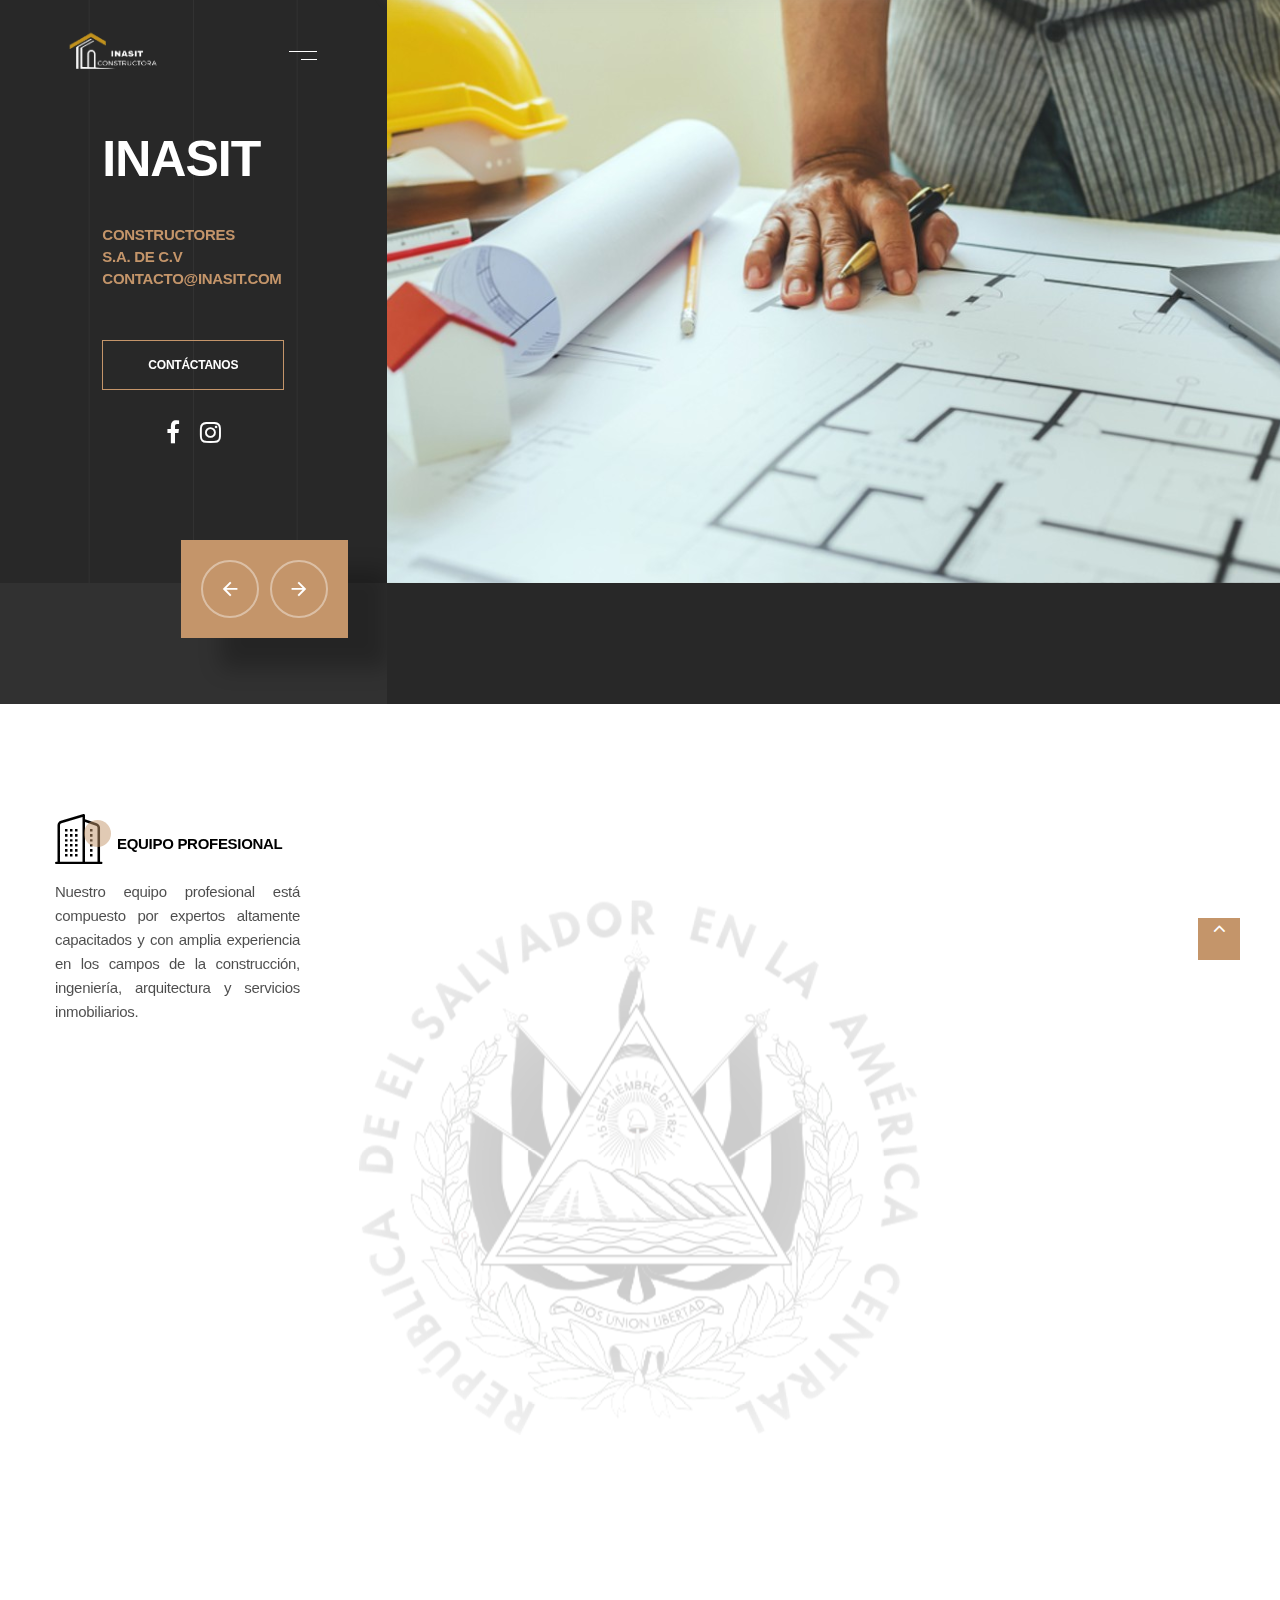
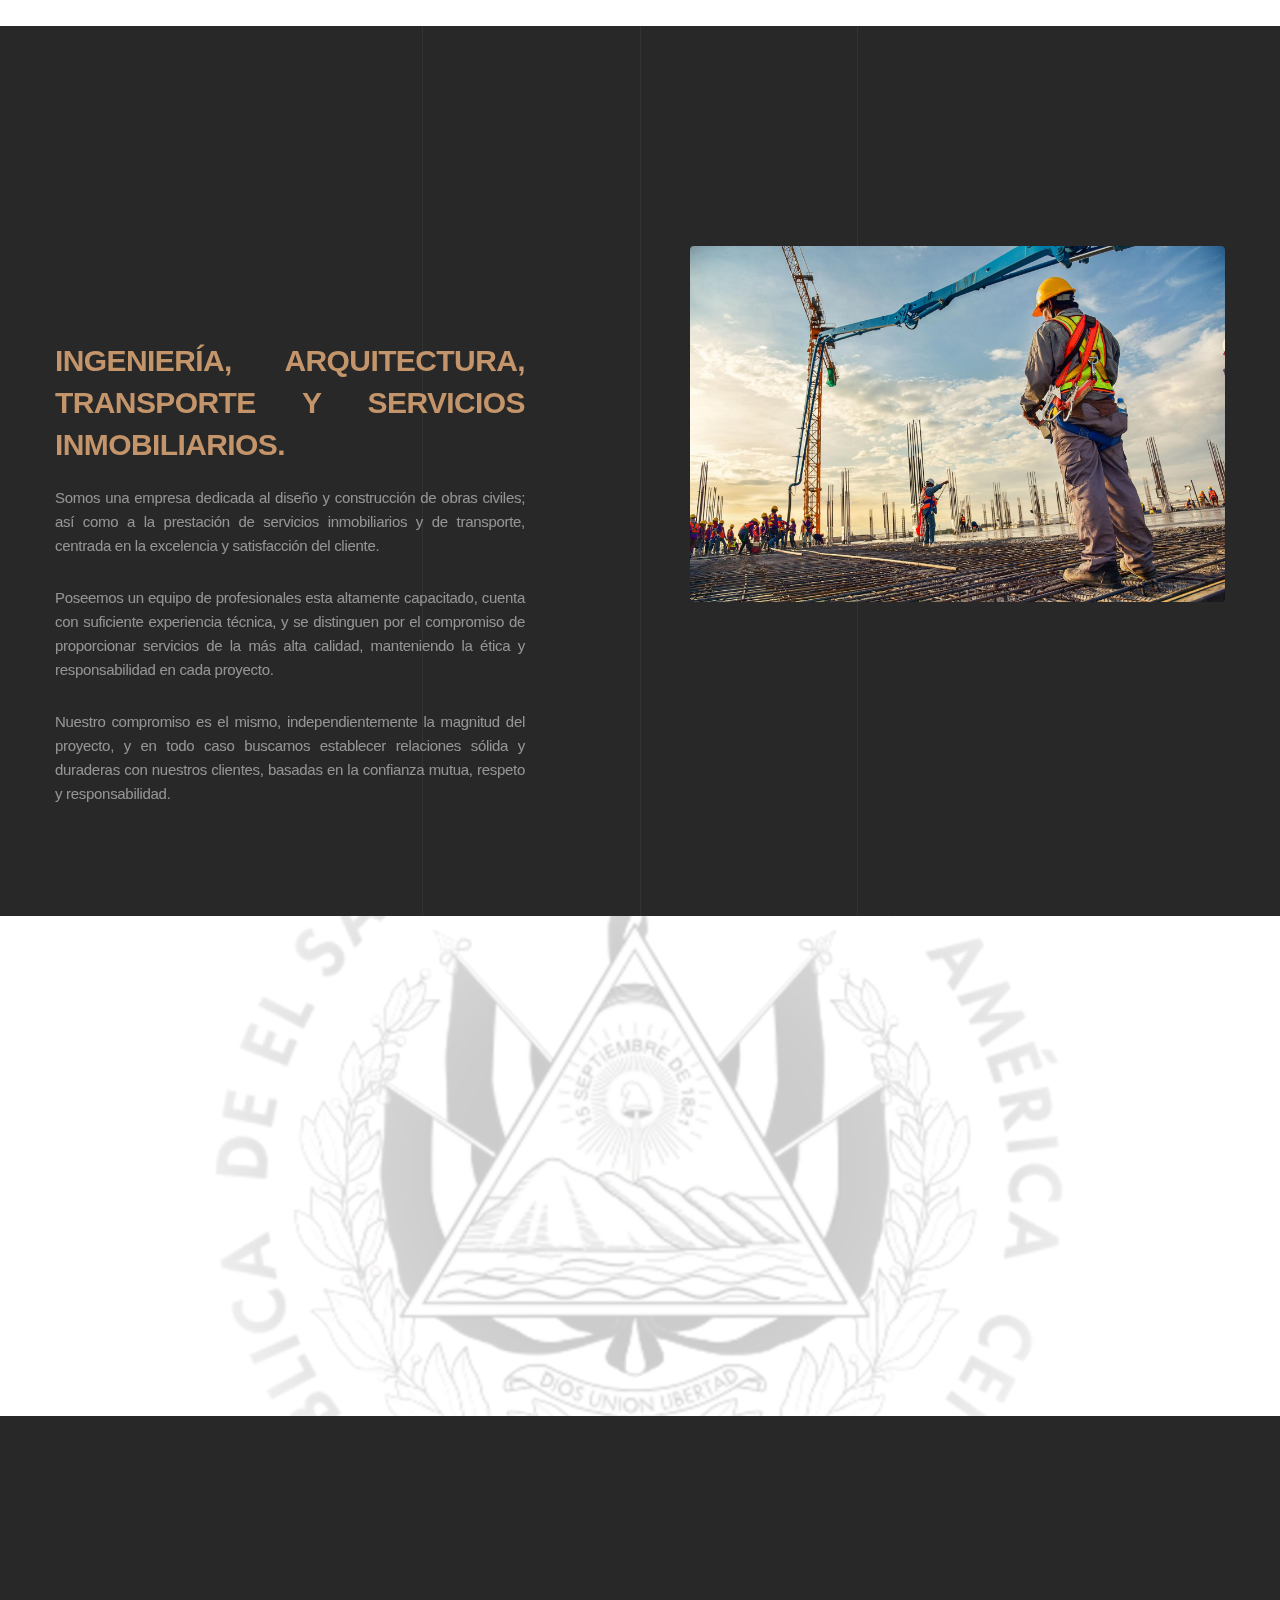
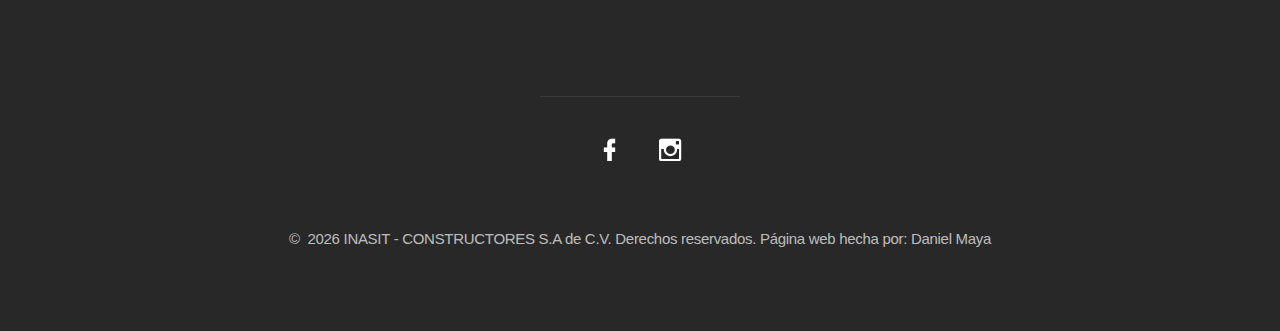
<file: index.html>
<!DOCTYPE html>
<html class="wide wow-animation" lang="en">
  <head>
    <!-- Google Tag Manager -->
<script>(function(w,d,s,l,i){w[l]=w[l]||[];w[l].push({'gtm.start':
  new Date().getTime(),event:'gtm.js'});var f=d.getElementsByTagName(s)[0],
  j=d.createElement(s),dl=l!='dataLayer'?'&l='+l:'';j.async=true;j.src=
  'https://www.googletagmanager.com/gtm.js?id='+i+dl;f.parentNode.insertBefore(j,f);
  })(window,document,'script','dataLayer','GTM-PFSP6GJK');</script>
  <!-- End Google Tag Manager -->
    <title>INASIT - CONSTRUCTORES S.A. DE C.V </title>
    <meta charset="utf-8">
    <meta name="viewport" content="width=device-width, height=device-height, initial-scale=1.0">
    <meta http-equiv="X-UA-Compatible" content="IE=edge">
    <meta name="description" content="CONSTRUCTORES
    S.A. DE C.V. Somos una empresa dedicada al diseño y construcción de obras civiles; así como a la prestación de servicios inmobiliarios y de transporte, centrada en la excelencia y satisfacción del cliente.">
    <link rel="icon" href="images/favicon.png" type="image/x-icon">
    <link rel="stylesheet" href="css/bootstrap.css">
    <link rel="stylesheet" href="css/fonts.css">
    <link rel="stylesheet" href="css/style.css">
    <link rel="stylesheet" href="css/btn.css">
    <link rel="stylesheet" href="https://cdnjs.cloudflare.com/ajax/libs/font-awesome/5.15.3/css/all.min.css">
    <style>
      .social-icons {
          display: flex;
          justify-content: center;
      }

      .social-icons a {
          margin: 0 10px;
          color: #fff;
          text-decoration: none;
          font-size: 24px;
      }
  </style>
    <style>.ie-panel{display: none;background: #212121;padding: 10px 0;box-shadow: 3px 3px 5px 0 rgba(0,0,0,.3);clear: both;text-align:center;position: relative;z-index: 1;} html.ie-10 .ie-panel, html.lt-ie-10 .ie-panel {display: block;}</style>
  </head>
  <script src="//code.tidio.co/cjinwx3zzvpkm5pjud6ekevsynujoqai.js" async></script>
  <!-- PopUp-->
  <link rel="stylesheet" href="https://dmaya14.github.io/popup/popup.css" />
  <script src="https://dmaya14.github.io/popup/popup.js"></script>
  <body>
    <div class="preloader">
      <div class="cssload-box-loading"></div>
    </div>
    <div class="page">
      <div class="position-relative">
        <!-- Page Header-->
        <header class="section novi-background bg-cover page-header" id="home">
          <!-- RD Navbar-->
          <div class="rd-navbar-wrap">
            <nav class="rd-navbar" data-layout="rd-navbar-fixed" data-sm-layout="rd-navbar-fixed" data-md-layout="rd-navbar-fixed" data-lg-layout="rd-navbar-fixed" data-lg-device-layout="rd-navbar-fixed" data-xl-layout="rd-navbar-sidebar" data-xl-device-layout="rd-navbar-sidebar" data-xxl-layout="rd-navbar-sidebar" data-xxl-device-layout="rd-navbar-sidebar" data-xl-stick-up-offset="400" data-xxl-stick-up-offset="400">
              <div class="rd-navbar-main-outer">
                <div class="rd-navbar-main">
                  <!-- RD Navbar Panel-->
                  <div class="rd-navbar-panel">
                    <!-- RD Navbar Brand-->
                    <div class="rd-navbar-brand"><a class="brand" href="index.html"><img src="images/logo-inverse-440x84.png" alt="" width="220" height="42"/></a>
                    </div>
                    <!-- RD Navbar Toggle-->
                    <button class="rd-navbar-toggle" data-rd-navbar-toggle=".rd-navbar-nav-wrap"><span></span></button>
                  </div>
                  <div class="rd-navbar-main-element">
                    <div class="rd-navbar-nav-wrap">
                      <!-- RD Navbar Nav-->
                      <ul class="rd-navbar-nav">
                        <li class="rd-nav-item active"><a class="rd-nav-link" href="#home">Home</a>
                        </li>
                        <li class="rd-nav-item"><a class="rd-nav-link" href="#about">Acerca</a>
                        <li class="rd-nav-item"><a class="rd-nav-link" href="#portfolio">Proyectos</a>
                        </li>
                        <li class="rd-nav-item"><a class="rd-nav-link" href="#contacts">contacto</a>
                        </li>
                      </ul>
                      <div class="contacts-classic">
                        <div class="unit align-items-center">
                          <div class="unit-left"><span class="icon novi-icon mdi mdi-cellphone"></span></div>
                          <div class="unit-body"><a class="contacts-classic-text" href="tel:#+50363130924">+503 6313-0924</a></div>
                        </div>
                      </div>
                    </div>
                  </div>
                </div>
              </div>
            </nav>
          </div>
        </header>
        <section class="section novi-background bg-cover section-horace">
          <div class="section-horace-left bg-gray-800">
            <div class="section-horace-left-content text-center">
              <article class="project-classic project-classic-2">
                <div class="project-classic-title">INASIT<br></div>
                 
                <h6 class="project-classic-text">CONSTRUCTORES<br>S.A. DE C.V<br>contacto@inasit.com</h6><a class="button button-jerry button-primary-outline" href="mailto:#contacto@inasit.com">Contáctanos<span class="button-jerry-line"></span><span class="button-jerry-line"></span><span class="button-jerry-line"></span><span class="button-jerry-line"></span></a>
                <br>
                <br>
        
                <div class="social-icons">
                  <a href="https://www.facebook.com/profile.php?id=100094689518101" target="_blank"><i class="fab fa-facebook"></i></a>
                  <a href="https://www.instagram.com/inasitconstructores/" target="_blank"><i class="fab fa-instagram"></i></a>
              </div>
              </article>
            </div>
            <div class="section-horace-left-panel">
              <div class="swiper-custom-nav">
                <!-- Swiper Navigation-->
                <div class="swiper-button-prev mdi mdi-arrow-left" id="swiper-prev"></div>
                <div class="swiper-button-next mdi mdi-arrow-right" id="swiper-next"></div>
              </div>
            </div>
          </div>
          <!-- Swiper-->
          <div class="swiper-container swiper-slider swiper-slider-1" data-loop="true" data-autoplay="5000" data-simulate-touch="false" data-custom-prev="#swiper-prev" data-custom-next="#swiper-next" data-slide-effect="fade">
            <div class="swiper-wrapper text-center">
              <div class="swiper-slide context-dark" data-slide-bg="images/slide-1-1339x729.jpg">
                <div class="swiper-slide-caption project-modern">
                  
                  <div class="project-modern-decor" data-caption-animate="fadeInRight" data-caption-delay="0"></div>
                </div>
              </div>
              <div class="swiper-slide context-dark" data-slide-bg="images/slide-2-1339x729.png">
                <div class="swiper-slide-caption project-modern">
                  
                  <div class="project-modern-decor" data-caption-animate="fadeInRight" data-caption-delay="0"></div>
                </div>
              </div>
              <div class="swiper-slide context-dark" data-slide-bg="images/slide-3-1339x729.jpg">
                <div class="swiper-slide-caption project-modern">
        
                  <div class="project-modern-decor" data-caption-animate="fadeInRight" data-caption-delay="0"></div>
                </div>
              </div>
            </div>
            
          </div>
        </section>
      </div>
      <section class="section novi-background bg-cover section-xl bg-white parallax-scene-js" id="about">
        <div class="container">
          <div class="row row-50 align-items-center justify-content-md-between">
            <div class="col-md-4 col-lg-3">
              <div class="row row-40 row-md-60">
                <div class="col-sm-4 col-md-12 col-xl-11 wow fadeInLeft">
                  <article class="box-icon-classic">
                    <div class="box-icon-classic-header">
                      <div class="box-icon-classic-icon novi-icon linearicons-apartment"></div>
                      <h6 class="box-icon-classic-title"><a href="#">Equipo Profesional</a></h6>
                    </div>
                    <div class="box-icon-classic-text">Nuestro equipo profesional está compuesto por expertos altamente capacitados y con amplia experiencia en los campos de la construcción, ingeniería, arquitectura y servicios inmobiliarios.</div>
                  </article>
                </div>
                <div class="col-sm-4 col-md-12 col-xl-11 wow fadeInLeft" data-wow-delay=".05s">
                  <article class="box-icon-classic">
                    <div class="box-icon-classic-header">
                      <div class="box-icon-classic-icon novi-icon linearicons-pen2"></div>
                      <h6 class="box-icon-classic-title"><a href="#">Profesionalismo</a></h6>
                    </div>
                    <div class="box-icon-classic-text">Nuestro equipo de profesionales altamente capacitados y experimentados se distingue por su dedicación y compromiso con el profesionalismo.</div>
                  </article>
                </div>
                <div class="col-sm-4 col-md-12 col-xl-11 wow fadeInLeft" data-wow-delay=".1s">
                  <article class="box-icon-classic">
                    <div class="box-icon-classic-header">
                      <div class="box-icon-classic-icon novi-icon linearicons-lamp"></div>
                      <h6 class="box-icon-classic-title"><a href="#">Ideas</a></h6>
                    </div>
                    <div class="box-icon-classic-text">Nuestra empresa se impulsa por la innovación y la creatividad. Nos apasiona encontrar soluciones únicas y disruptivas en cada proyecto que emprendemos.</div>
                  </article>
                </div>
              </div>
            </div>
            <div class="col-md-7 col-lg-6">
              <div class="inset-xl-left-35">
                <h3 class="wow fadeInRight">Envíanos un mensaje<br>
                <div class="form-style-1 context-dark wow blurIn">
                  <!-- RD Mailform-->
                    <div class="form-button">
                      <button class="button button-jerry button-primary" type="button" onclick="window.location.href='mailto:#contacto@inasit.com'">CONTÁCTANOS<span class="button-jerry-line"></span><span class="button-jerry-line"></span><span class="button-jerry-line"></span><span class="button-jerry-line"></span></button>

                      </button>
                    </div>
                  
                </div>
              </div>
            </div>
          </div>
        </div>
        <div class="layer-wrap layer-1">
          <div class="layer" data-depth="0.4"><img src="images/index-7-694x539.png" alt="" width="694" height="539"/>
          </div>
        </div>
      </section>
      <section class="section novi-background bg-cover section-xl bg-gray-800 decoration-1">
        <div class="tabs-custom container" id="tabs-1" data-view-triggerable="true">
          <div class="row row-30 row-md-40 justify-content-lg-between">
            <div class="col-lg-5">
              <h6 class="title-style-1 wow fadeInLeft">INASIT - Información</h6>
              <h1 class="wow fadeInLeft" data-wow-delay=".05s">¿Por que <br class="d-none d-lg-block">elegirnos? <span class="font-weight-light"></span></h1>
              <!-- Tab panes-->
              <div class="tab-content wow fadeInLeft" data-wow-delay=".1s">
                <div class="tab-pane fade show active" id="tabs-1-1">
                  <h3 class="title-style-1">Ingeniería, Arquitectura, Transporte y Servicios Inmobiliarios.                  </h3>
                  <p>Somos una empresa dedicada al diseño y construcción de obras civiles; así como  a la prestación de servicios inmobiliarios y de transporte, centrada en la excelencia y satisfacción del cliente.                  </p>
                  <p>Poseemos un equipo de profesionales esta altamente capacitado, cuenta con suficiente experiencia técnica, y se distinguen por el compromiso de proporcionar servicios de la más alta calidad, manteniendo la ética y responsabilidad en cada proyecto.                  </p>
                  <p>Nuestro compromiso es el mismo, independientemente la magnitud del proyecto, y en todo caso buscamos establecer relaciones sólida y duraderas con nuestros clientes, basadas en la confianza mutua, respeto y responsabilidad.                  </p>
                </div>
                <div class="tab-pane fade" id="tabs-1-2">
                  <h3 class="title-style-1">Ingeniería y Arquitectura</h3>
                  <p>En el área de Ingeniería y Arquitectura, nuestros servicios incluyen la realización de todas las gestiones que los proyectos de infraestructura requieren, desde la inspección y medición del inmueble a remodelar  o donde se ejecutará la obra, la presentación del anteproyecto respectivo; así como el diseño final, la elaboración de planos constructivos y el presupuesto de obra, y finalmente la construcción y/o supervisión de su proyecto.</p>
                  <p>Todas las actividades realizadas previas a la autorización del cliente de construcción de infraestructura o remodelación de la misma, son cortesía de INASIT, y solamente representarían un costo para el cliente, cuando por diversas circunstancias no se concrete la ejecución del proyecto.</p>
                </div>
                <div class="tab-pane fade" id="tabs-1-3">
                  <h3 class="title-style-1">Transporte</h3>
                  <p>Contamos con los servicios subcontratados de transporte de carga, integral y confiable que nos permite garantizar la entrega oportuna y segura de materiales y equipos en los sitios de construcción, manteniendo la continuidad de los procesos constructivos, lo que permite finalizar los proyectos dentro del plazo establecido.
                  </p>
                </div>
                <div class="tab-pane fade" id="tabs-1-4">
                  <h3 class="title-style-1">Servicios Inmobiliarios</h3>
                  <p>Ofrecemos una amplia gama de servicios inmobiliarios para satisfacer sus necesidades, los cuales incluyen mediciones y valuos de los inmuebles; así como la asesoría y acompañamiento técnico y legal en el proceso de arrendamiento, compra o venta de propiedades ya sean residenciales, industriales o de cualquier índole.                  </p>
                  
                </div>
              </div>
            </div>
            <div class="col-lg-7 col-xl-6">
              <div class="inset-xl-left-35">
                <ul class="nav nav-style-1">
                  <li class="nav-item wow blurIn" role="presentation"><a class="nav-link active" href="#tabs-1-1" data-toggle="tab">Información General</a></li>
                  <li class="nav-item wow blurIn" role="presentation" data-wow-delay=".05s"><a class="nav-link" href="#tabs-1-2" data-toggle="tab">Ingeniería y Arquitectura</a></li>
                  <li class="nav-item wow blurIn" role="presentation" data-wow-delay=".1s"><a class="nav-link" href="#tabs-1-3" data-toggle="tab">Transporte</a></li>
                  <li class="nav-item wow blurIn" role="presentation" data-wow-delay=".15s"><a class="nav-link" href="#tabs-1-4" data-toggle="tab">Servicios Inmobiliarios</a></li>
                </ul>
                <div class="project-creative wow blurIn">
                  <div class="project-creative-figure active" data-view-trigger="#tabs-1-1"><img src="images/index-1-531x327.jpg" alt="" width="531" height="327"/>
                  </div>
                  <div class="project-creative-figure" data-view-trigger="#tabs-1-2"><img src="images/index-2-531x327.jpg" alt="" width="531" height="327"/>
                  </div>
                  <div class="project-creative-figure" data-view-trigger="#tabs-1-3"><img src="images/index-3-531x327.jpg" alt="" width="531" height="327"/>
                  </div>
                  <div class="project-creative-figure" data-view-trigger="#tabs-1-4"><img src="images/index-4-531x327.jpg" alt="" width="531" height="327"/>
                  </div>
                </div>
              </div>
            </div>
          </div>
        </div>
      </section>
      

      
      <section class="section novi-background bg-cover bg-white section-inset-1 parallax-scene-js" id="contacts">
        <div class="container">
          <div class="row justify-content-center">
            <div class="col-lg-6 d-none d-lg-block wow fadeInLeft">
            </div>
            <div class="col-md-8 col-lg-6">
              <div class="inset-xl-left-35 section-sm">
                <h3 class="wow fadeInRight">Contacta a<br>nuestro equipo</h3>
                <h6 class="title-style-1 wow fadeInRight" data-wow-delay=".05s">Trabajemos juntos!</h6>
                <div class="form-style-1 context-dark wow blurIn">
                  <!-- RD Mailform-->
                    <div class="form-button">
                      <button class="button button-jerry button-primary" type="button" onclick="window.location.href='mailto:#contacto@inasit.com'">CONTÁCTANOS<span class="button-jerry-line"></span><span class="button-jerry-line"></span><span class="button-jerry-line"></span><span class="button-jerry-line"></span></button>

                      </button>
                    </div>
                  
                </div>
              </div>
            </div>
          </div>
        </div>
        <div class="layer-wrap layer-3">
          <div class="layer" data-depth="0.4"><img src="images/index-7-694x539.png" alt="" width="1047" height="531"/>
          </div>
        </div>
      </section>
      <footer class="section novi-background bg-cover section-sm footer-classic context-dark" id="contacts">
        <div class="container"><a class="brand wow blurIn" href="index.html"><img src="images/logo-inverse-2-108x124.png" alt="" width="54" height="62"/></a>
          <ul class="contacts-modern footer-classic-list">
            <li class="wow fadeInLeft"><a class="heading-3" href="tel:#+50363130924">+503 6313-0924</a></li>
            <li class="wow fadeInRight"><a class="heading-3" href="mailto:#contacto@inasit.com">contacto@inasit.com</a></li>
          </ul>
          <ul class="list-inline list-inline-xxl list-social footer-classic-list">
            <li><a class="icon novi-icon mdi mdi-facebook" href="https://www.facebook.com/profile.php?id=100094689518101"></a></li>
            <li><a class="icon novi-icon mdi mdi-instagram" href="https://www.instagram.com/inasi.t"></a></li>
          
          </ul>
          <p class="rights"><span>&copy;&nbsp; </span><span class="copyright-year"></span><span>&nbsp;</span><span>INASIT - CONSTRUCTORES S.A de C.V</span><span>. Derechos reservados. Página web hecha por: <href="https://www.upwork.com/freelancers/~012fbe10e193c416b9"/>Daniel Maya</href></span></p>
        </div>
      </footer>
    </div>
    <div class="snackbars" id="form-output-global"></div>
    <script src="js/core.min.js"></script>
    <script src="js/script.js"></script>
  </body>
</html>
</file>
<file: css/style.css>
@charset "UTF-8";
/**
 * [Table of contents]
 *   1 Base
 *   2 Components
 *   3 Helpers
 *   4 Plugins
 */
/** @group Base */
/*
* Contexts
*/
.context-dark, .bg-gray-700, .bg-gray-800, .bg-primary {
	color: rgba(255, 255, 255, 0.5);
}

.context-dark h1, .bg-gray-700 h1, .bg-gray-800 h1, .bg-primary h1, .context-dark h2, .bg-gray-700 h2, .bg-gray-800 h2, .bg-primary h2, .context-dark h3, .bg-gray-700 h3, .bg-gray-800 h3, .bg-primary h3, .context-dark h4, .bg-gray-700 h4, .bg-gray-800 h4, .bg-primary h4, .context-dark h5, .bg-gray-700 h5, .bg-gray-800 h5, .bg-primary h5, .context-dark h6, .bg-gray-700 h6, .bg-gray-800 h6, .bg-primary h6, .context-dark [class^='heading-'], .bg-gray-700 [class^='heading-'], .bg-gray-800 [class^='heading-'], .bg-primary [class^='heading-'] {
	color: #ffffff;
}

.context-dark .form-input, .bg-gray-700 .form-input, .bg-gray-800 .form-input, .bg-primary .form-input,
.context-dark .form-label,
.bg-gray-700 .form-label,
.bg-gray-800 .form-label,
.bg-primary .form-label {
	color: #ffffff;
}

.context-dark .form-input, .bg-gray-700 .form-input, .bg-gray-800 .form-input, .bg-primary .form-input {
	border-color: rgba(255, 255, 255, 0.1);
}

.context-dark .button.button-jerry:hover, .bg-gray-700 .button.button-jerry:hover, .bg-gray-800 .button.button-jerry:hover, .bg-primary .button.button-jerry:hover, .context-dark .button.button-jerry:active, .bg-gray-700 .button.button-jerry:active, .bg-gray-800 .button.button-jerry:active, .bg-primary .button.button-jerry:active, .context-dark .button.button-jerry.active, .bg-gray-700 .button.button-jerry.active, .bg-gray-800 .button.button-jerry.active, .bg-primary .button.button-jerry.active {
	color: #ffffff;
}

.context-dark .button-primary-outline, .bg-gray-700 .button-primary-outline, .bg-gray-800 .button-primary-outline, .bg-primary .button-primary-outline, .context-dark .button-primary-outline:focus, .bg-gray-700 .button-primary-outline:focus, .bg-gray-800 .button-primary-outline:focus, .bg-primary .button-primary-outline:focus {
	color: #ffffff;
}

.context-dark .owl-dot, .bg-gray-700 .owl-dot, .bg-gray-800 .owl-dot, .bg-primary .owl-dot, .context-dark .owl-dot:focus, .bg-gray-700 .owl-dot:focus, .bg-gray-800 .owl-dot:focus, .bg-primary .owl-dot:focus {
	background-color: rgba(255, 255, 255, 0.2);
}

a:focus,
button:focus {
	outline: none !important;
}

button::-moz-focus-inner {
	border: 0;
}

*:focus {
	outline: none;
}

blockquote {
	padding: 0;
	margin: 0;
}

input,
button,
select,
textarea {
	outline: none;
}

label {
	margin-bottom: 0;
}

p {
	margin: 0;
}

ul,
ol {
	list-style: none;
	padding: 0;
	margin: 0;
}

ul li,
ol li {
	display: block;
}

dl {
	margin: 0;
}

dt,
dd {
	line-height: inherit;
}

dt {
	font-weight: inherit;
}

dd {
	margin-bottom: 0;
}

cite {
	font-style: normal;
}

form {
	margin-bottom: 0;
}

blockquote {
	padding-left: 0;
	border-left: 0;
}

address {
	margin-top: 0;
	margin-bottom: 0;
}

figure {
	margin-bottom: 0;
}

html p a:hover {
	text-decoration: none;
}

/** @group Components */
/*
* Typography
*/
body {
	text-align: center;
	font-family: "Montserrat", -apple-system, BlinkMacSystemFont, "Segoe UI", Roboto, "Helvetica Neue", Arial, sans-serif;
	font-size: 13px;
	line-height: 1.6;
	font-weight: 400;
	letter-spacing: -0.02em;
	color: rgba(0, 0, 0, 0.7);
	background-color: #ffffff;
	
	-webkit-text-size-adjust: none;
	-webkit-font-smoothing: subpixel-antialiased;
}

@media (min-width: 768px) {
	body {
		text-align: justify;
		font-size: 14px;
	}
}

@media (min-width: 992px) {
	body {
		font-size: 15px;
	}
}

h1, h2, h3, h4, h5, h6, [class^='heading-'] {
	margin-top: 0;
	margin-bottom: 0;
	font-weight: 700;
	font-family: "Montserrat", -apple-system, BlinkMacSystemFont, "Segoe UI", Roboto, "Helvetica Neue", Arial, sans-serif;
	text-transform: uppercase;
	letter-spacing: -0.02em;
	color: #000000;
}

h1 a, h2 a, h3 a, h4 a, h5 a, h6 a, [class^='heading-'] a {
	color: inherit;
}

h1 a:hover, h2 a:hover, h3 a:hover, h4 a:hover, h5 a:hover, h6 a:hover, [class^='heading-'] a:hover {
	color: #C4956A;
}

h1,
.heading-1 {
	font-size: 32px;
	line-height: 1.16667;
}

@media (min-width: 576px) {
	h1,
	.heading-1 {
		font-size: 35px;
	}
}

@media (min-width: 768px) {
	h1,
	.heading-1 {
		font-size: 40px;
	}
}

@media (min-width: 992px) {
	h1,
	.heading-1 {
		font-size: 50px;
	}
}

@media (min-width: 1200px) {
	h1,
	.heading-1 {
		font-size: 60px;
	}
}

h2,
.heading-2 {
	font-size: 28px;
	line-height: 1.3;
}

@media (min-width: 768px) {
	h2,
	.heading-2 {
		font-size: 32px;
	}
}

@media (min-width: 992px) {
	h2,
	.heading-2 {
		font-size: 36px;
	}
}

@media (min-width: 1200px) {
	h2,
	.heading-2 {
		font-size: 40px;
	}
}

h3,
.heading-3 {
	font-size: 24px;
	line-height: 1.4;
}

@media (min-width: 768px) {
	h3,
	.heading-3 {
		font-size: 26px;
	}
}

@media (min-width: 992px) {
	h3,
	.heading-3 {
		font-size: 28px;
	}
}

@media (min-width: 1200px) {
	h3,
	.heading-3 {
		font-size: 30px;
	}
}

h4,
.heading-4 {
	font-size: 20px;
	line-height: 1.25;
}

@media (min-width: 992px) {
	h4,
	.heading-4 {
		font-size: 22px;
	}
}

@media (min-width: 1200px) {
	h4,
	.heading-4 {
		font-size: 24px;
	}
}

h5,
.heading-5 {
	font-size: 16px;
	line-height: 1.44444;
}

@media (min-width: 768px) {
	h5,
	.heading-5 {
		font-size: 18px;
	}
}

h6,
.heading-6 {
	font-size: 15px;
	line-height: 1.46667;
}

small,
.small {
	display: block;
	font-size: 12px;
	line-height: 1.5;
}

mark,
.mark {
	padding: 3px 5px;
	color: #ffffff;
	background: #C4956A;
}

.big {
	font-size: 18px;
	line-height: 1.44444;
}

.lead {
	font-size: 24px;
	line-height: 34px;
	font-weight: 300;
}

code {
	padding: 3px 5px;
	border-radius: 0.2rem;
	font-size: 90%;
	color: #111111;
	background: #f5f5f5;
}

p [data-toggle='tooltip'] {
	padding-left: .25em;
	padding-right: .25em;
	color: #C4956A;
}

p [style*='max-width'] {
	display: inline-block;
}

::selection {
	background: #C4956A;
	color: #ffffff;
}

::-moz-selection {
	background: #C4956A;
	color: #ffffff;
}

/*
* Brand
*/
.brand {
	display: inline-block;
}

.brand .brand-logo-light {
	display: none;
}

.brand .brand-logo-dark {
	display: block;
}

/*
* Links
*/
a {
	transition: all 0.3s ease-in-out;
}

a, a:focus, a:active, a:hover {
	text-decoration: none;
}

a, a:focus, a:active {
	color: #C4956A;
}

a:hover {
	color: #a26f40;
}

a[href*='tel'], a[href*='mailto'] {
	white-space: nowrap;
}

.link-hover {
	color: #a26f40;
}

.link-press {
	color: #a26f40;
}

* + .privacy-link {
	margin-top: 25px;
}

/*
* Blocks
*/
.block-center, .block-sm, .block-lg {
	margin-left: auto;
	margin-right: auto;
}

.block-sm {
	max-width: 560px;
}

.block-lg {
	max-width: 768px;
}

.block-center {
	padding: 10px;
}

.block-center:hover .block-center-header {
	background-color: #C4956A;
}

.block-center-title {
	background-color: #ffffff;
}

@media (max-width: 1599.98px) {
	.block-center {
		padding: 20px;
	}
	.block-center:hover .block-center-header {
		background-color: #ffffff;
	}
	.block-center-header {
		background-color: #C4956A;
	}
}

/*
* Boxes
*/
.box-icon-classic {
	text-align: center;
}

.box-icon-classic-header {
	display: inline-flex;
	align-items: center;
	flex-direction: column;
	flex-wrap: wrap;
	margin-bottom: -12px;
	margin-left: -12px;
}

.box-icon-classic-header:empty {
	margin-bottom: 0;
	margin-left: 0;
}

.box-icon-classic-header > * {
	display: inline-block;
	margin-top: 0;
	margin-bottom: 12px;
	margin-left: 12px;
}

.box-icon-classic-icon {
	position: relative;
	font-size: 50px;
	line-height: 1;
	color: #000000;
}

.box-icon-classic-icon::after {
	position: absolute;
	content: '';
	top: 6px;
	right: -6px;
	width: 27px;
	height: 27px;
	border-radius: 50%;
	background: rgba(196, 149, 106, 0.5);
}

.box-icon-classic-title {
	position: relative;
	transform: translateY(5px);
	will-change: transform;
	transition: all .3s ease;
}

.box-icon-classic-title::after {
	position: absolute;
	content: '';
	bottom: -4px;
	left: 0;
	width: 0;
	height: 0;
	border-top: 1px solid;
	transition: inherit;
}

.box-icon-classic-title a:hover {
	color: inherit;
}

.box-icon-classic-title:hover {
	transform: none;
}

.box-icon-classic-title:hover::after {
	width: 100%;
}

* + .box-icon-classic-text {
	margin-top: 12px;
}

@media (min-width: 768px) {
	.box-icon-classic {
		text-align: justify;
	}
	.box-icon-classic-header {
		flex-direction: row;
	}
}

.contacts-classic {
	font-size: 0;
	line-height: 0;
}

.contacts-classic .icon {
	font-size: 22px;
	line-height: 1;
	color: #c4c4c4;
}

.contacts-classic a, .contacts-classic a:focus, .contacts-classic a:active {
	color: #000000;
}

.contacts-classic a:hover {
	color: #C4956A;
}

.contacts-classic-text {
	font-size: 18px;
	line-height: 1.44444;
	font-weight: 500;
	letter-spacing: -0.02em;
}

.contacts-modern a {
	font-weight: 400;
	text-transform: none;
}

.contacts-modern a, .contacts-modern a:focus, .contacts-modern a:active {
	color: inherit;
}

.contacts-modern a:hover {
	color: #C4956A;
}

* + .contacts-modern {
	margin-top: 30px;
}

.video-classic {
	position: relative;
	max-width: 530px;
}

.video-classic-figure {
	overflow: hidden;
	border-radius: 7px;
}

.video-classic-figure img {
	width: 100%;
}

.video-classic-link {
	position: absolute;
	text-align: center;
	display: inline-block;
	top: 50%;
	left: 50%;
	width: 60px;
	height: 60px;
	font-size: 22px;
	line-height: 60px;
	border-radius: 50%;
	transform: translate3d(-50%, -50%, 0);
	will-change: transform;
	z-index: 1;
}

.video-classic-link::after, .video-classic-link::before {
	position: absolute;
	content: '';
	top: 0;
	right: 0;
	bottom: 0;
	left: 0;
	border-radius: inherit;
	z-index: -1;
}

.video-classic-link::before {
	background: rgba(196, 149, 106, 0.3);
	will-change: transform;
	transition: all .3s ease;
}

.video-classic-link .icon {
	font-size: inherit;
	line-height: inherit;
	color: inherit;
}

.video-classic-link, .video-classic-link:focus, .video-classic-link:active {
	color: #000000;
	background: transparent;
}

.video-classic-link::after, .video-classic-link:focus::after, .video-classic-link:active::after {
	background: #ffffff;
}

.video-classic-link:hover {
	color: #ffffff;
}

.video-classic-link:hover::before {
	transform: scale(1.3);
}

.video-classic-link:hover::after {
	background: #C4956A;
}

* + .video-classic {
	margin-top: 30px;
}

@media (min-width: 768px) {
	.video-classic-figure {
		box-shadow: 20px 30px 30px rgba(0, 0, 0, 0.2);
	}
	.video-classic-link {
		width: 80px;
		height: 80px;
		font-size: 28px;
		line-height: 80px;
	}
	* + .video-classic {
		margin-top: 40px;
	}
}

@media (min-width: 992px) {
	.video-classic-link {
		width: 99px;
		height: 99px;
		font-size: 36px;
		line-height: 99px;
	}
	* + .video-classic {
		margin-top: 50px;
	}
}

.clients-classic-wrap {
	margin-bottom: -20px;
	margin-left: -50px;
}

.clients-classic-wrap:empty {
	margin-bottom: 0;
	margin-left: 0;
}

.clients-classic-wrap > * {
	display: inline-block;
	margin-top: 0;
	margin-bottom: 20px;
	margin-left: 50px;
}

.clients-classic {
	display: inline-block;
	vertical-align: middle;
	opacity: .5;
}

.clients-classic:hover {
	opacity: 1;
}

* + .clients-classic-wrap {
	margin-top: 20px;
}

@media (min-width: 768px) {
	.clients-classic-wrap {
		margin-left: -55px;
	}
	.clients-classic-wrap > * {
		margin-left: 55px;
	}
}

@media (min-width: 1200px) {
	.clients-classic-wrap {
		margin-left: -75px;
	}
	.clients-classic-wrap > * {
		margin-left: 75px;
	}
}

/*
* Element groups
*/
html .group {
	margin-bottom: -20px;
	margin-left: -15px;
}

html .group:empty {
	margin-bottom: 0;
	margin-left: 0;
}

html .group > * {
	display: inline-block;
	margin-top: 0;
	margin-bottom: 20px;
	margin-left: 15px;
}

html .group-sm {
	margin-bottom: -10px;
	margin-left: -10px;
}

html .group-sm:empty {
	margin-bottom: 0;
	margin-left: 0;
}

html .group-sm > * {
	display: inline-block;
	margin-top: 0;
	margin-bottom: 10px;
	margin-left: 10px;
}

html .group-xl {
	margin-bottom: -20px;
	margin-left: -30px;
}

html .group-xl:empty {
	margin-bottom: 0;
	margin-left: 0;
}

html .group-xl > * {
	display: inline-block;
	margin-top: 0;
	margin-bottom: 20px;
	margin-left: 30px;
}

@media (min-width: 992px) {
	html .group-xl {
		margin-bottom: -20px;
		margin-left: -45px;
	}
	html .group-xl > * {
		margin-bottom: 20px;
		margin-left: 45px;
	}
}

html .group-middle {
	display: inline-flex;
	align-items: center;
}

html .group-custom {
	display: flex;
	align-items: center;
	justify-content: center;
	flex-wrap: wrap;
	max-width: 100%;
}

html .group-custom > * {
	flex: 0 1 100%;
	padding-left: 20px;
	padding-right: 20px;
}

@media (min-width: 576px) {
	html .group-custom {
		flex-wrap: nowrap;
	}
	html .group-custom > * {
		flex: 1 1 auto;
	}
}

* + .group-sm {
	margin-top: 30px;
}

* + .group-xl {
	margin-top: 20px;
}

/*
* Responsive units
*/
.unit {
	display: flex;
	flex: 0 1 100%;
	margin-bottom: -10px;
	margin-left: -10px;
}

.unit > * {
	margin-bottom: 10px;
	margin-left: 10px;
}

.unit:empty {
	margin-bottom: 0;
	margin-left: 0;
}

.unit-body {
	flex: 0 1 auto;
}

.unit-left,
.unit-right {
	flex: 0 0 auto;
	max-width: 100%;
}

.unit-spacing-0 {
	margin-bottom: 0;
	margin-left: 0;
}

.unit-spacing-0 > * {
	margin-bottom: 0;
	margin-left: 0;
}

.unit-spacing-xs {
	margin-bottom: -10px;
	margin-left: -15px;
}

.unit-spacing-xs > * {
	margin-bottom: 10px;
	margin-left: 15px;
}

.unit-spacing-sm {
	margin-bottom: -10px;
	margin-left: -20px;
}

.unit-spacing-sm > * {
	margin-bottom: 10px;
	margin-left: 20px;
}

.unit-spacing-md {
	margin-bottom: -15px;
	margin-left: -25px;
}

.unit-spacing-md > * {
	margin-bottom: 15px;
	margin-left: 25px;
}

.unit-spacing-lg {
	margin-bottom: -20px;
	margin-left: -30px;
}

.unit-spacing-lg > * {
	margin-bottom: 20px;
	margin-left: 30px;
}

.unit-spacing-xl {
	margin-bottom: -30px;
	margin-left: -40px;
}

.unit-spacing-xl > * {
	margin-bottom: 30px;
	margin-left: 40px;
}

/*
* Lists
*/
/*
* Vertical list
*/
.list > li + li {
	margin-top: 10px;
}

.list-xs > li + li {
	margin-top: 5px;
}

.list-sm > li + li {
	margin-top: 15px;
}

.list-md > li + li {
	margin-top: 20px;
}

.list-lg > li + li {
	margin-top: 25px;
}

.list-xl > li + li {
	margin-top: 30px;
}

/*
* List inline
*/
.list-inline > li {
	display: inline-block;
}

html .list-inline-xs {
	transform: translate3d(0, -6px, 0);
	margin-bottom: -6px;
	margin-left: -3px;
	margin-right: -3px;
}

html .list-inline-xs > * {
	margin-top: 6px;
	padding-left: 3px;
	padding-right: 3px;
}

html .list-inline-sm {
	transform: translate3d(0, -8px, 0);
	margin-bottom: -8px;
	margin-left: -5px;
	margin-right: -5px;
}

html .list-inline-sm > * {
	margin-top: 8px;
	padding-left: 5px;
	padding-right: 5px;
}

html .list-inline-md {
	transform: translate3d(0, -10px, 0);
	margin-bottom: -10px;
	margin-left: -8px;
	margin-right: -8px;
}

html .list-inline-md > * {
	margin-top: 10px;
	padding-left: 8px;
	padding-right: 8px;
}

html .list-inline-lg {
	transform: translate3d(0, -10px, 0);
	margin-bottom: -10px;
	margin-left: -10px;
	margin-right: -10px;
}

html .list-inline-lg > * {
	margin-top: 10px;
	padding-left: 10px;
	padding-right: 10px;
}

html .list-inline-xl {
	transform: translate3d(0, -10px, 0);
	margin-bottom: -10px;
	margin-left: -13px;
	margin-right: -13px;
}

html .list-inline-xl > * {
	margin-top: 10px;
	padding-left: 13px;
	padding-right: 13px;
}

html .list-inline-xxl {
	transform: translate3d(0, -10px, 0);
	margin-bottom: -10px;
	margin-left: -15px;
	margin-right: -15px;
}

html .list-inline-xxl > * {
	margin-top: 10px;
	padding-left: 15px;
	padding-right: 15px;
}

/*
* List terms
*/
.list-terms dt + dd {
	margin-top: 5px;
}

.list-terms dd + dt {
	margin-top: 25px;
}

* + .list-terms {
	margin-top: 25px;
}

/*
* Index list
*/
.index-list {
	counter-reset: li;
}

.index-list > li .list-index-counter:before {
	content: counter(li, decimal-leading-zero);
	counter-increment: li;
}

/*
* Marked list
*/
.list-marked {
	padding-left: 25px;
	text-align: justify;
}

.list-marked > li {
	text-indent: -25px;
	padding-left: 25px;
}

.list-marked > li::before {
	position: relative;
	display: inline-block;
	left: 25px;
	top: -1px;
	min-width: 25px;
	content: '\f105';
	font: 400 14px/24px 'FontAwesome';
	color: #b7b7b7;
}

.list-marked > li + li {
	margin-top: 4px;
}

* + .list-marked {
	margin-top: 15px;
}

p + .list-marked {
	margin-top: 10px;
}

/*
* Ordered List
*/
.list-ordered {
	counter-reset: li;
	text-align: justify;
	line-height: 1.46667;
	font-weight: 700;
	text-transform: uppercase;
	font-family: "Montserrat", -apple-system, BlinkMacSystemFont, "Segoe UI", Roboto, "Helvetica Neue", Arial, sans-serif;
}

.list-ordered > li {
	padding-left: 32px;
	text-indent: -32px;
}

.list-ordered > li:before {
	text-align: center;
	content: counter(li, decimal-leading-zero);
	counter-increment: li;
	display: inline-block;
	width: 20px;
	margin-right: 12px;
	text-indent: 0;
	transition: all 0.3s ease-in-out;
}

.list-ordered > li + li {
	margin-top: 10px;
}

* + .list-ordered {
	margin-top: 15px;
}

.list-social {
	color: inherit;
}

.list-social .icon {
	font-size: 22px;
	line-height: 1;
}

.list-social a, .list-social a:focus, .list-social a:active {
	color: inherit;
}

.list-social a:hover {
	color: #C4956A;
}

@media (min-width: 768px) {
	.list-social .icon {
		font-size: 27px;
	}
}

* + .list-social {
	margin-top: 30px;
}

.context-dark .list-social, .bg-gray-700 .list-social, .bg-gray-800 .list-social, .bg-primary .list-social {
	color: #ffffff;
}

/*
* Images
*/
img {
	display: inline-block;
	max-width: 100%;
	height: auto;
}

.img-responsive {
	width: 100%;
}

/*
* Icons
*/
.icon {
	display: inline-block;
	font-size: 16px;
	line-height: 1;
}

.icon::before {
	position: relative;
	display: inline-block;
	font-weight: 400;
	font-style: normal;
	speak: none;
	text-transform: none;
}

.icon-circle {
	border-radius: 50%;
}

/*
* Tables custom
*/
.table-custom {
	width: 100%;
	max-width: 100%;
	text-align: left;
	background: #ffffff;
	border-collapse: collapse;
}

.table-custom th,
.table-custom td {
	color: #313131;
	background: #ffffff;
}

.table-custom th {
	padding: 35px 24px;
	font-size: 14px;
	font-weight: 700;
	letter-spacing: .05em;
	text-transform: uppercase;
	background: #e5e5e5;
}

@media (max-width: 991.98px) {
	.table-custom th {
		padding-top: 20px;
		padding-bottom: 20px;
	}
}

.table-custom td {
	padding: 17px 24px;
}

.table-custom tbody tr:first-child td {
	border-top: 0;
}

.table-custom tr td {
	border-bottom: 1px solid #c4c4c4;
}

.table-custom tfoot td {
	font-weight: 700;
}

* + .table-custom-responsive {
	margin-top: 30px;
}

@media (min-width: 768px) {
	* + .table-custom-responsive {
		margin-top: 40px;
	}
}

.table-custom.table-custom-primary thead th {
	color: #ffffff;
	background: #C4956A;
	border: 0;
}

.table-custom.table-custom-primary tbody tr:hover td {
	background: #e5e5e5;
}

.table-custom.table-custom-bordered tr td:first-child {
	border-left: 0;
}

.table-custom.table-custom-bordered tr td:last-child {
	border-right: 0;
}

.table-custom.table-custom-bordered td {
	border: 1px solid #c4c4c4;
}

.table-custom.table-custom-bordered tbody > tr:first-of-type > td {
	border-top: 0;
}

.table-custom.table-custom-striped {
	border-bottom: 1px solid #c4c4c4;
}

.table-custom.table-custom-striped tbody tr:nth-of-type(odd) td {
	background: transparent;
}

.table-custom.table-custom-striped tbody tr:nth-of-type(even) td {
	background: #e5e5e5;
}

.table-custom.table-custom-striped tbody td {
	border: 0;
}

.table-custom.table-custom-striped tfoot td:not(:first-child) {
	border-left: 0;
}

@media (max-width: 991.98px) {
	.table-custom-responsive {
		display: block;
		width: 100%;
		overflow-x: auto;
		-ms-overflow-style: -ms-autohiding-scrollbar;
	}
	.table-custom-responsive.table-bordered {
		border: 0;
	}
}

/*
* Dividers
*/
hr {
	margin-top: 0;
	margin-bottom: 0;
	border-top: 1px solid #e5e5e5;
}

.divider {
	font-size: 0;
	line-height: 0;
}

.divider::after {
	content: '';
	display: inline-block;
	width: 60px;
	height: 2px;
	background-color: #C4956A;
}

/*
* Buttons
*/
.button {
	position: relative;
	overflow: hidden;
	display: inline-block;
	padding: 10px 30px;
	font-size: 12px;
	line-height: 1.5;
	border: 1px solid;
	font-family: "Montserrat", -apple-system, BlinkMacSystemFont, "Segoe UI", Roboto, "Helvetica Neue", Arial, sans-serif;
	font-weight: 700;
	letter-spacing: -0.02em;
	text-transform: uppercase;
	white-space: nowrap;
	text-overflow: ellipsis;
	text-align: center;
	cursor: pointer;
	vertical-align: middle;
	user-select: none;
	transition: 250ms all ease-in-out;
}

@media (min-width: 992px) {
	.button {
		padding: 15px 45px;
	}
}

.button-block {
	display: block;
	width: 100%;
}

.button-default, .button-default:focus {
	color: #c4c4c4;
	background-color: #313131;
	border-color: #313131;
}

.button-default:hover, .button-default:active, .button-default.active {
	color: #ffffff;
	background-color: #C4956A;
	border-color: #C4956A;
}

.button-default.button-ujarak::before {
	background: #C4956A;
}

.button-default.button-jerry .button-jerry-line {
	border-color: #313131;
}

.button-default.button-jerry:hover, .button-default.button-jerry:active, .button-default.button-jerry.active {
	color: #000000;
}

.button-gray-100, .button-gray-100:focus {
	color: #282828;
	background-color: #f5f5f5;
	border-color: #f5f5f5;
}

.button-gray-100:hover, .button-gray-100:active, .button-gray-100.active {
	color: #282828;
	background-color: #e8e8e8;
	border-color: #e8e8e8;
}

.button-gray-100.button-ujarak::before {
	background: #e8e8e8;
}

.button-gray-100.button-jerry .button-jerry-line {
	border-color: #f5f5f5;
}

.button-gray-100.button-jerry:hover, .button-gray-100.button-jerry:active, .button-gray-100.button-jerry.active {
	color: #000000;
}

.button-primary, .button-primary:focus {
	color: #ffffff;
	background-color: #C4956A;
	border-color: #C4956A;
}

.button-primary:hover, .button-primary:active, .button-primary.active {
	color: #ffffff;
	background-color: #313131;
	border-color: #313131;
}

.button-primary.button-ujarak::before {
	background: #313131;
}

.button-primary.button-jerry .button-jerry-line {
	border-color: #C4956A;
}

.button-primary.button-jerry:hover, .button-primary.button-jerry:active, .button-primary.button-jerry.active {
	color: #000000;
}

.button-default-outline, .button-default-outline:focus {
	color: #c4c4c4;
	background-color: transparent;
	border-color: #313131;
}

.button-default-outline:hover, .button-default-outline:active, .button-default-outline.active {
	color: #ffffff;
	background-color: #C4956A;
	border-color: #C4956A;
}

.button-default-outline.button-ujarak::before {
	background: #C4956A;
}

.button-default-outline.button-jerry .button-jerry-line {
	border-color: #313131;
}

.button-default-outline.button-jerry:hover, .button-default-outline.button-jerry:active, .button-default-outline.button-jerry.active {
	color: #000000;
}

.button-primary-outline, .button-primary-outline:focus {
	color: #000000;
	background-color: transparent;
	border-color: #C4956A;
}

.button-primary-outline:hover, .button-primary-outline:active, .button-primary-outline.active {
	color: #ffffff;
	background-color: #C4956A;
	border-color: #C4956A;
}

.button-primary-outline.button-ujarak::before {
	background: #C4956A;
}

.button-primary-outline.button-jerry .button-jerry-line {
	border-color: #C4956A;
}

.button-primary-outline.button-jerry:hover, .button-primary-outline.button-jerry:active, .button-primary-outline.button-jerry.active {
	color: #000000;
}

.button-ghost {
	border: 0;
	background-color: transparent;
}

.button-ghost:hover {
	color: #ffffff;
	background: #C4956A;
}

.button-facebook, .button-facebook:focus {
	color: #ffffff;
	background-color: #4d70a8;
	border-color: #4d70a8;
}

.button-facebook:hover, .button-facebook:active, .button-facebook.active {
	color: #ffffff;
	background-color: #456497;
	border-color: #456497;
}

.button-facebook.button-ujarak::before {
	background: #456497;
}

.button-facebook.button-jerry .button-jerry-line {
	border-color: #4d70a8;
}

.button-facebook.button-jerry:hover, .button-facebook.button-jerry:active, .button-facebook.button-jerry.active {
	color: #000000;
}

.button-twitter, .button-twitter:focus {
	color: #ffffff;
	background-color: #02bcf3;
	border-color: #02bcf3;
}

.button-twitter:hover, .button-twitter:active, .button-twitter.active {
	color: #ffffff;
	background-color: #02a8da;
	border-color: #02a8da;
}

.button-twitter.button-ujarak::before {
	background: #02a8da;
}

.button-twitter.button-jerry .button-jerry-line {
	border-color: #02bcf3;
}

.button-twitter.button-jerry:hover, .button-twitter.button-jerry:active, .button-twitter.button-jerry.active {
	color: #000000;
}

.button-google, .button-google:focus {
	color: #ffffff;
	background-color: #e2411e;
	border-color: #e2411e;
}

.button-google:hover, .button-google:active, .button-google.active {
	color: #ffffff;
	background-color: #cc3a1a;
	border-color: #cc3a1a;
}

.button-google.button-ujarak::before {
	background: #cc3a1a;
}

.button-google.button-jerry .button-jerry-line {
	border-color: #e2411e;
}

.button-google.button-jerry:hover, .button-google.button-jerry:active, .button-google.button-jerry.active {
	color: #000000;
}

.button-shadow {
	box-shadow: 0 9px 21px 0 rgba(196, 196, 196, 0.15);
}

.button-shadow:hover {
	box-shadow: 0 9px 10px 0 rgba(196, 196, 196, 0.15);
}

.button-shadow:focus, .button-shadow:active {
	box-shadow: none;
}

.button-ujarak {
	position: relative;
	z-index: 0;
	transition: background .4s, border-color .4s, color .4s;
}

.button-ujarak::before {
	content: '';
	position: absolute;
	top: 0;
	left: 0;
	width: 100%;
	height: 100%;
	background: #C4956A;
	z-index: -1;
	opacity: 0;
	transform: scale3d(0.7, 1, 1);
	transition: transform 0.42s, opacity 0.42s;
	border-radius: inherit;
}

.button-ujarak, .button-ujarak::before {
	transition-timing-function: cubic-bezier(0.2, 1, 0.3, 1);
}

.button-ujarak:hover {
	transition: background .4s .4s, border-color .4s 0s, color .2s 0s;
}

.button-ujarak:hover::before {
	opacity: 1;
	transform: translate3d(0, 0, 0) scale3d(1, 1, 1);
}

.button-xs {
	padding: 8px 17px;
}

.button-sm {
	padding: 0px 10px;
	font-size: 12px;
	line-height: 1.5;
}

@media (min-width: 992px) {
	.button-sm {
		padding: 5px 25px;
	}
}

.button-lg {
	padding: 7px 35px;
	font-size: 14px;
	line-height: 1.5;
}

@media (min-width: 992px) {
	.button-lg {
		padding: 12px 50px;
	}
}

.button-xl {
	padding: 11px 35px;
	font-size: 16px;
	line-height: 28px;
}

@media (min-width: 992px) {
	.button-xl {
		padding: 16px 50px;
	}
}

@media (min-width: 992px) {
	.button-xl {
		padding: 20px 80px;
	}
}

.button-circle {
	border-radius: 30px;
}

.button-round-1 {
	border-radius: 5px;
}

.button-round-2 {
	border-radius: 10px;
}

.button.button-icon {
	display: flex;
	justify-content: center;
	align-items: center;
	vertical-align: middle;
}

.button.button-icon .icon {
	position: relative;
	display: inline-block;
	vertical-align: middle;
	color: inherit;
	font-size: 1.55em;
	line-height: 1em;
}

.button.button-icon-left .icon {
	padding-right: 11px;
}

.button.button-icon-right {
	flex-direction: row-reverse;
}

.button.button-icon-right .icon {
	padding-left: 11px;
}

.button.button-icon.button-link .icon {
	top: 5px;
	font-size: 1em;
}

.button.button-icon.button-xs .icon {
	top: .05em;
	font-size: 1.2em;
	padding-right: 8px;
}

.button.button-icon.button-xs .button-icon-right {
	padding-left: 8px;
}

.btn-primary {
	border-radius: 3px;
	font-family: "Montserrat", -apple-system, BlinkMacSystemFont, "Segoe UI", Roboto, "Helvetica Neue", Arial, sans-serif;
	font-weight: 700;
	letter-spacing: .05em;
	text-transform: uppercase;
	transition: .33s;
}

.btn-primary, .btn-primary:active, .btn-primary:focus {
	color: #ffffff;
	background: #C4956A;
	border-color: #C4956A;
}

.btn-primary:hover {
	color: #ffffff;
	background: #000000;
	border-color: #000000;
}

.button-jerry {
	overflow: visible;
}

.button-jerry:hover {
	border-color: transparent;
	background-color: transparent;
}

.button-jerry:hover .button-jerry-line:nth-child(1) {
	animation: move1 1500ms infinite ease;
}

.button-jerry:hover .button-jerry-line:nth-child(2) {
	animation: move2 1500ms infinite ease;
}

.button-jerry:hover .button-jerry-line:nth-child(3) {
	animation: move3 1500ms infinite ease;
}

.button-jerry:hover .button-jerry-line:nth-child(4) {
	animation: move4 1500ms infinite ease;
}

.ie-11 .button-jerry:hover {
	background-color: #C4956A;
}

.button-jerry-line {
	display: block;
	position: absolute;
	border: 0 solid #000000;
}

.button-jerry-line:nth-child(1) {
	bottom: -1px;
	left: -1px;
	border-left-width: inherit;
}

.button-jerry-line:nth-child(2) {
	top: -1px;
	left: -1px;
	border-top-width: inherit;
}

.button-jerry-line:nth-child(3) {
	top: -1px;
	right: -1px;
	border-right-width: inherit;
}

.button-jerry-line:nth-child(4) {
	right: -1px;
	bottom: -1px;
	border-bottom-width: inherit;
}

@keyframes move1 {
	0% {
		height: calc(100% + 1px);
		bottom: -1px;
	}
	54% {
		height: 0;
		bottom: calc(100% + 1px);
	}
	55% {
		height: 0;
		bottom: -1px;
	}
	100% {
		height: calc(100% + 1px);
		bottom: -1px;
	}
}

@keyframes move2 {
	0% {
		width: 0;
		left: -1px;
	}
	50% {
		width: calc(100% + 1px);
		left: -1px;
	}
	100% {
		width: 0;
		left: calc(100% + 1px);
	}
}

@keyframes move3 {
	0% {
		height: calc(100% + 1px);
		top: -1px;
	}
	54% {
		height: 0;
		top: calc(100% + 1px);
	}
	55% {
		height: 0;
		top: -1px;
	}
	100% {
		height: calc(100% + 1px);
		top: -1px;
	}
}

@keyframes move4 {
	0% {
		width: 0;
		right: -1px;
	}
	55% {
		width: calc(100% + 1px);
		right: -1px;
	}
	100% {
		width: 0;
		right: calc(100% + 1px);
	}
}

/*
* Form styles
*/
.rd-form {
	position: relative;
	text-align: left;
}

.rd-form .button {
	padding-top: 10px;
	padding-bottom: 10px;
	min-height: 42px;
}

* + .rd-form {
	margin-top: 20px;
}

input:-webkit-autofill ~ label,
input:-webkit-autofill ~ .form-validation {
	color: #000000 !important;
}

.form-wrap {
	position: relative;
}

.form-wrap.has-error .form-input {
	border-color: #f5543f;
}

.form-wrap.has-focus .form-input {
	border-color: #C4956A;
}

.form-wrap + * {
	margin-top: 16px;
}

.form-wrap + .form-button {
	margin-top: 30px;
}

@media (min-width: 768px) {
	.form-wrap + * {
		margin-top: 24px;
	}
	.form-wrap + .form-button {
		margin-top: 44px;
	}
}

.form-input {
	display: block;
	width: 100%;
	min-height: 42px;
	padding: 9px 0;
	font-size: 15px;
	font-weight: 500;
	line-height: 24px;
	letter-spacing: -0.02em;
	color: #000000;
	background-color: transparent;
	background-image: none;
	border-radius: 0;
	-webkit-appearance: none;
	transition: .3s ease-in-out;
	border: 0 solid rgba(0, 0, 0, 0.1);
	border-bottom-width: 1px;
}

.form-input:focus {
	outline: 0;
}

textarea.form-input {
	height: 135px;
	min-height: 42px;
	max-height: 230px;
	resize: vertical;
}

.form-label,
.form-label-outside {
	margin-bottom: 0;
	color: #000000;
	font-weight: 500;
}

.form-label {
	text-align: justify;
	position: absolute;
	top: 21px;
	left: 0;
	right: 0;
	padding-left: 0;
	padding-right: 0;
	font-size: 15px;
	font-weight: 500;
	line-height: 24px;
	letter-spacing: -0.02em;
	transform: translateY(-50%);
	will-change: transform;
	pointer-events: none;
	transition: .25s;
	z-index: 9;
}

.form-label.focus {
	opacity: 0;
}

.form-label.auto-fill {
	color: #000000;
}

.form-label-outside {
	width: 100%;
	margin-bottom: 4px;
}

@media (min-width: 768px) {
	.form-label-outside {
		position: static;
	}
	.form-label-outside, .form-label-outside.focus, .form-label-outside.auto-fill {
		transform: none;
	}
}

[data-x-mode='true'] .form-label {
	pointer-events: auto;
}

.form-validation {
	position: absolute;
	right: 8px;
	top: 0;
	z-index: 11;
	margin-top: 2px;
	font-size: 9px;
	font-weight: 400;
	line-height: 12px;
	letter-spacing: 0;
	color: #f5543f;
	transition: .3s;
}

.form-validation-left .form-validation {
	top: 100%;
	right: auto;
	left: 0;
}

#form-output-global {
	position: fixed;
	bottom: 30px;
	left: 15px;
	z-index: 2000;
	visibility: hidden;
	transform: translate3d(-500px, 0, 0);
	transition: .3s all ease;
}

#form-output-global.active {
	visibility: visible;
	transform: translate3d(0, 0, 0);
}

@media (min-width: 576px) {
	#form-output-global {
		left: 30px;
	}
}

.form-output {
	position: absolute;
	top: 100%;
	left: 0;
	font-size: 10px;
	font-weight: 400;
	line-height: 1.2;
	margin-top: 2px;
	transition: .3s;
	opacity: 0;
	visibility: hidden;
}

.form-output.active {
	opacity: 1;
	visibility: visible;
}

.form-output.error {
	color: #f5543f;
}

.form-output.success {
	color: #98bf44;
}

.radio .radio-custom,
.radio-inline .radio-custom,
.checkbox .checkbox-custom,
.checkbox-inline .checkbox-custom {
	opacity: 0;
}

.radio .radio-custom, .radio .radio-custom-dummy,
.radio-inline .radio-custom,
.radio-inline .radio-custom-dummy,
.checkbox .checkbox-custom,
.checkbox .checkbox-custom-dummy,
.checkbox-inline .checkbox-custom,
.checkbox-inline .checkbox-custom-dummy {
	position: absolute;
	left: 0;
	width: 14px;
	height: 14px;
	outline: none;
	cursor: pointer;
}

.radio .radio-custom-dummy,
.radio-inline .radio-custom-dummy,
.checkbox .checkbox-custom-dummy,
.checkbox-inline .checkbox-custom-dummy {
	pointer-events: none;
	background: #ffffff;
}

.radio .radio-custom-dummy::after,
.radio-inline .radio-custom-dummy::after,
.checkbox .checkbox-custom-dummy::after,
.checkbox-inline .checkbox-custom-dummy::after {
	position: absolute;
	opacity: 0;
	transition: .22s;
}

.radio .radio-custom:focus,
.radio-inline .radio-custom:focus,
.checkbox .checkbox-custom:focus,
.checkbox-inline .checkbox-custom:focus {
	outline: none;
}

.radio input,
.radio-inline input,
.checkbox input,
.checkbox-inline input {
	position: absolute;
	width: 1px;
	height: 1px;
	padding: 0;
	overflow: hidden;
	clip: rect(0, 0, 0, 0);
	white-space: nowrap;
	border: 0;
}

.radio-custom:checked + .radio-custom-dummy:after,
.checkbox-custom:checked + .checkbox-custom-dummy:after {
	opacity: 1;
}

.radio,
.radio-inline {
	padding-left: 28px;
}

.radio .radio-custom-dummy,
.radio-inline .radio-custom-dummy {
	top: 1px;
	left: 0;
	width: 18px;
	height: 18px;
	border-radius: 50%;
	border: 1px solid #b7b7b7;
}

.radio .radio-custom-dummy::after,
.radio-inline .radio-custom-dummy::after {
	content: '';
	top: 3px;
	right: 3px;
	bottom: 3px;
	left: 3px;
	background: #313131;
	border-radius: inherit;
}

.checkbox,
.checkbox-inline {
	padding-left: 28px;
}

.checkbox .checkbox-custom-dummy,
.checkbox-inline .checkbox-custom-dummy {
	left: 0;
	width: 18px;
	height: 18px;
	margin: 0;
	border: 1px solid #b7b7b7;
}

.checkbox .checkbox-custom-dummy::after,
.checkbox-inline .checkbox-custom-dummy::after {
	content: '\f222';
	font-family: "Material Design Icons";
	position: absolute;
	top: -1px;
	left: -2px;
	font-size: 20px;
	line-height: 18px;
	color: #c4c4c4;
}

.toggle-custom {
	padding-left: 60px;
	-webkit-appearance: none;
}

.toggle-custom:checked ~ .checkbox-custom-dummy::after {
	background: #C4956A;
	transform: translate(20px, -50%);
}

.toggle-custom ~ .checkbox-custom-dummy {
	position: relative;
	display: inline-block;
	margin-top: -1px;
	width: 44px;
	height: 20px;
	background: transparent;
	cursor: pointer;
}

.toggle-custom ~ .checkbox-custom-dummy::after {
	content: '';
	position: absolute;
	display: inline-block;
	width: 16px;
	height: 16px;
	left: 0;
	top: 50%;
	background: #b7b7b7;
	transform: translate(4px, -50%);
	opacity: 1;
	transition: .22s;
}

.rd-form-inline {
	display: flex;
	flex-wrap: wrap;
	align-items: stretch;
	text-align: center;
	transform: translate3d(0, -8px, 0);
	margin-bottom: -8px;
	margin-left: -4px;
	margin-right: -4px;
}

.rd-form-inline > * {
	margin-top: 8px;
	padding-left: 4px;
	padding-right: 4px;
}

.rd-form-inline > * {
	margin-top: 0;
}

.rd-form-inline .form-wrap {
	flex-grow: 1;
	min-width: 185px;
}

.rd-form-inline .form-wrap-select {
	text-align: left;
}

.rd-form-inline .form-button {
	flex-shrink: 0;
	max-width: calc(100% - 10px);
	min-height: 42px;
}

.rd-form-inline .form-button .button {
	min-height: inherit;
}

@media (min-width: 576px) {
	.rd-form-inline .button {
		display: block;
	}
}

.rd-form-inline.rd-form-inline-centered {
	justify-content: center;
}

.form-sm .form-input,
.form-sm .button {
	padding-top: 9px;
	padding-bottom: 9px;
	min-height: 40px;
}

.form-sm .form-validation {
	top: -16px;
}

.form-sm .form-label {
	top: 20px;
}

.form-sm * + .button {
	margin-top: 10px;
}

.form-lg .form-input,
.form-lg .form-label,
.form-lg .select2-container .select2-choice {
	font-size: 16px;
}

.form-lg .form-input,
.form-lg .select2-container .select2-choice {
	font-size: 16px;
	padding-top: 17px;
	padding-bottom: 17px;
}

.form-lg .form-input,
.form-lg .select2-container .select2-choice {
	min-height: 58px;
}

.form-lg .form-button {
	min-height: 60px;
}

.form-lg .form-label {
	top: 30px;
}

.form-style-1 {
	max-width: 530px;
	padding: 20px;
	background: #282828;
	border-radius: 7px;
}

.form-style-1 .form-validation {
	top: auto;
	bottom: -15px;
}

* + .form-style-1 {
	margin-top: 30px;
}

@media (min-width: 576px) {
	.form-style-1 {
		padding: 30px 35px;
	}
}

@media (min-width: 768px) {
	.form-style-1 {
		box-shadow: 20px 30px 30px rgba(0, 0, 0, 0.2);
	}
}

@media (min-width: 992px) {
	.form-style-1 {
		padding: 42px 45px 50px;
	}
	* + .form-style-1 {
		margin-top: 44px;
	}
}

/*
* Posts
*/
.post-classic {
	max-width: 270px;
	margin-left: auto;
	margin-right: auto;
}

.post-classic-time {
	color: #c4c4c4;
}

.post-classic-figure {
	display: block;
}

.post-classic-figure img {
	width: 100%;
}

* + .post-classic-figure {
	margin-top: 10px;
}

* + .post-classic-title {
	margin-top: 18px;
}

* + .post-classic-text {
	margin-top: 8px;
}

@media (min-width: 768px) {
	.post-classic {
		text-align: left;
	}
	* + .post-classic-figure {
		margin-top: 14px;
	}
	* + .post-classic-title {
		margin-top: 20px;
	}
	* + .post-classic-text {
		margin-top: 14px;
	}
}

/*
* Quotes
*/
.quote-classic {
	position: relative;
	text-align: center;
	color: #000000;
	padding-top: 40px;
}

.quote-classic-text {
	font-size: 18px;
	line-height: 1.4;
	font-weight: 400;
	text-transform: none;
	letter-spacing: -0.02em;
	color: #000000;
}

.quote-classic-figure {
	overflow: hidden;
	border-radius: 20px;
	box-shadow: 10px 10px 20px rgba(0, 0, 0, 0.25);
}

.quote-classic-author {
	font-weight: 700;
	text-transform: uppercase;
}

.quote-classic-decor-wrap {
	position: absolute;
	top: 0;
	left: 50%;
	font-size: 0;
	line-height: 0;
	transform: translate3d(-50%, 0, 0);
}

.quote-classic-decor {
	display: inline-block;
}

.quote-classic-decor::before {
	display: block;
	content: '';
	width: 16px;
	height: 14px;
	background: #C4956A;
}

.quote-classic-decor::after {
	display: block;
	content: '';
	width: 0;
	height: 0;
	border-style: solid;
	border-width: 8px 8px 0 0;
	border-color: #C4956A transparent transparent transparent;
}

.quote-classic-decor + .quote-classic-decor {
	margin-left: 10px;
}

.quote-classic-status {
	color: #C4956A;
}

.quote-classic-text + .unit {
	margin-top: 20px;
}

* + .quote-classic-status {
	margin-top: 4px;
}

@media (min-width: 576px) {
	.quote-classic {
		text-align: left;
	}
	.quote-classic-decor-wrap {
		left: 0;
		transform: none;
	}
	.quote-classic-text {
		font-size: 20px;
	}
}

@media (min-width: 768px) {
	.quote-classic {
		padding-top: 26px;
		padding-left: 14.5%;
	}
	.quote-classic-decor::before {
		width: 21px;
		height: 18px;
	}
	.quote-classic-decor::after {
		border-width: 10px 10px 0 0;
	}
	.quote-classic-text {
		font-size: 22px;
	}
	.quote-classic-text + .unit {
		margin-top: 30px;
	}
}

@media (min-width: 992px) {
	.quote-classic-text {
		font-size: 26px;
	}
	.quote-classic-text + .unit {
		margin-top: 40px;
	}
}

@media (min-width: 1200px) {
	.quote-classic-text {
		font-size: 30px;
	}
}

.context-dark .quote-classic, .bg-gray-700 .quote-classic, .bg-gray-800 .quote-classic, .bg-primary .quote-classic {
	color: #ffffff;
}

.context-dark .quote-classic-text, .bg-gray-700 .quote-classic-text, .bg-gray-800 .quote-classic-text, .bg-primary .quote-classic-text {
	color: inherit;
}

/*
* Thumbnails
*/
.figure-light figcaption {
	padding-top: 10px;
	color: #b7b7b7;
}

/*
* Snackbars
*/
.snackbars {
	padding: 9px 16px;
	margin-left: auto;
	margin-right: auto;
	color: #ffffff;
	text-align: left;
	background-color: #282828;
	border-radius: 0;
	box-shadow: 0 1px 4px 0 rgba(0, 0, 0, 0.15);
	font-size: 14px;
}

.snackbars .icon-xxs {
	font-size: 18px;
}

.snackbars p span:last-child {
	padding-left: 14px;
}

.snackbars-left {
	display: inline-block;
	margin-bottom: 0;
}

.snackbars-right {
	display: inline-block;
	float: right;
	text-transform: uppercase;
}

.snackbars-right:hover {
	text-decoration: underline;
}

@media (min-width: 576px) {
	.snackbars {
		max-width: 540px;
		padding: 12px 15px;
		font-size: 15px;
	}
}

/*
* Footers
*/
.footer-classic {
	text-align: center;
	background: #282828;
}

@media (min-width: 992px) {
	* + .contacts-modern {
		margin-top: 40px;
	}
}

.footer-classic-list {
	position: relative;
}

.footer-classic-list::before {
	display: none;
	position: absolute;
	content: '';
	top: 0;
	left: 50%;
	height: 0;
	width: 200px;
	border-top: 1px solid rgba(255, 255, 255, 0.1);
	transform: translate3d(-50%, 0, 0);
}

.footer-classic-list + .footer-classic-list {
	margin-top: 40px;
	padding-top: 30px;
}

.footer-classic-list + .footer-classic-list::before {
	display: block;
}

.footer-classic-list + .rights {
	margin-top: 40px;
}

@media (min-width: 768px) {
	.footer-classic-list + .rights {
		margin-top: 60px;
	}
}

/*
* Projects
*/
.project-classic {
	text-align: center;
}

.project-classic-2 {
	display: inline-block;
}

.project-classic-title {
	font-size: 30px;
	line-height: 1.16667;
	font-weight: 700;
	font-family: "Montserrat", -apple-system, BlinkMacSystemFont, "Segoe UI", Roboto, "Helvetica Neue", Arial, sans-serif;
	text-transform: uppercase;
	letter-spacing: -0.02em;
	white-space: nowrap;
}

.project-classic-text {
	max-width: 185px;
	color: #C4956A;
}

* + .project-classic-text {
	margin-top: 20px;
}

@media (min-width: 768px) {
	.project-classic {
		text-align: left;
	}
	.project-classic-title {
		font-size: 35px;
	}
	* + .project-classic-text {
		margin-top: 30px;
	}
}

@media (min-width: 992px) {
	.project-classic-title {
		font-size: 40px;
	}
	.project-classic-text {
		margin-left: auto;
		margin-right: 5%;
	}
	* + .project-classic-text {
		margin-top: 36px;
	}
}

@media (min-width: 1200px) {
	.project-classic-title {
		font-size: 50px;
	}
}

@media (min-width: 1600px) {
	.project-classic-title {
		font-size: 3.125vw;
	}
}

.context-dark .project-classic-title, .bg-gray-700 .project-classic-title, .bg-gray-800 .project-classic-title, .bg-primary .project-classic-title {
	color: #ffffff;
}

.context-dark .project-classic-text, .bg-gray-700 .project-classic-text, .bg-gray-800 .project-classic-text, .bg-primary .project-classic-text {
	color: #C4956A;
}

.project-modern {
	padding: 15px 15px 35px;
	display: flex;
	align-items: center;
	justify-content: center;
	min-height: 100px;
	background: #282828;
}

.project-modern-info {
	margin-bottom: -6px;
	margin-left: -25px;
}

.project-modern-info:empty {
	margin-bottom: 0;
	margin-left: 0;
}

.project-modern-info > * {
	display: inline-block;
	margin-top: 0;
	margin-bottom: 6px;
	margin-left: 25px;
}

.project-modern-info-item {
	color: #C4956A;
}

.project-modern-address {
	color: #282828;
}

.project-modern-decor {
	display: none;
	height: 0;
	width: 11.4%;
	border-top: 1px solid rgba(255, 255, 255, 0.1);
}

.project-modern-counter {
	position: absolute;
	bottom: 10px;
	left: 50%;
	font-size: 16px;
	line-height: 1;
	font-weight: 800;
	letter-spacing: .1em;
	text-transform: uppercase;
	font-family: "Montserrat", -apple-system, BlinkMacSystemFont, "Segoe UI", Roboto, "Helvetica Neue", Arial, sans-serif;
	color: rgba(196, 196, 196, 0.05);
	transform: translate3d(-50%, 0, 0);
	z-index: 1;
}

* + .project-modern-decor {
	margin-left: 50px;
}

@media (min-width: 576px) {
	.project-modern-counter {
		font-size: 3.125vw;
	}
}

@media (min-width: 768px) {
	.project-modern {
		padding-bottom: 40px;
	}
	.project-modern-info {
		margin-left: -35px;
	}
	.project-modern-info > * {
		margin-left: 35px;
	}
}

@media (min-width: 992px) {
	.project-modern {
		justify-content: flex-end;
		padding: 20px 35px;
	}
	.project-modern-counter {
		bottom: 0;
		left: 4%;
		line-height: 100px;
		transform: none;
	}
}

@media (min-width: 1200px) {
	.project-modern {
		min-height: 121px;
	}
	.project-modern-counter {
		line-height: 121px;
		letter-spacing: .2em;
	}
}

@media (min-width: 1400px) {
	.project-modern-info {
		margin-left: -50px;
	}
	.project-modern-info > * {
		margin-left: 50px;
	}
}

@media (min-width: 1600px) {
	.project-modern-decor {
		display: block;
	}
}

@media (min-width: 1800px) {
	.project-modern-info {
		margin-left: -75px;
	}
	.project-modern-info > * {
		margin-left: 75px;
	}
	.project-modern-counter {
		left: 5.2%;
	}
	* + .project-modern-decor {
		margin-left: 70px;
	}
}

.context-dark .project-modern-info-item, .bg-gray-700 .project-modern-info-item, .bg-gray-800 .project-modern-info-item, .bg-primary .project-modern-info-item {
	color: #C4956A;
}

.context-dark .project-modern-address, .bg-gray-700 .project-modern-address, .bg-gray-800 .project-modern-address, .bg-primary .project-modern-address {
	color: #ffffff;
}

.ie-10 .project-modern,
.ie-11 .project-modern,
.ie-edge .project-modern {
	height: 100px;
}

.project-creative-figure img {
	width: 100%;
	border-radius: 4px;
}

* + .project-creative {
	margin-top: 30px;
}

@media (min-width: 768px) {
	* + .project-creative {
		margin-top: 40px;
	}
}

.tabs-custom .project-creative > * {
	display: block;
	visibility: hidden;
	height: 0;
	overflow: hidden;
	transition: opacity 0.15s linear;
}

.tabs-custom .project-creative > .active {
	visibility: visible;
	height: auto;
	overflow: visible;
}

.project-mary {
	position: relative;
}

.project-mary-figure {
	position: relative;
	overflow: hidden;
}

.project-mary-link-wrap {
	position: absolute;
	right: 0;
	bottom: 0;
}

.project-mary-link {
	text-align: center;
	width: 45px;
	height: 45px;
	font-size: 20px;
	line-height: 45px;
}

.project-mary-link, .project-mary-link:focus, .project-mary-link:active {
	color: #ffffff;
	background: #C4956A;
}

.project-mary-link:hover {
	color: #ffffff;
	background: #282828;
}

.project-mary-link img {
	display: none;
}

.project-mary-content {
	padding: 20px 15px;
	color: #ffffff;
	background: #282828;
}

.project-mary-panel {
	overflow: hidden;
	margin-left: -17px;
	margin-right: -17px;
}

.project-mary-panel > * {
	padding-left: 17px;
	padding-right: 17px;
}

.project-mary-panel-item {
	position: relative;
	display: inline-block;
	vertical-align: middle;
	text-transform: uppercase;
}

.project-mary-panel-item + .project-mary-panel-item::before {
	position: absolute;
	content: '';
	top: 50%;
	left: -1px;
	width: 0;
	height: 15px;
	border-left: 1px solid rgba(255, 255, 255, 0.2);
	transform: translate3d(0, -50%, 0);
}

.project-mary-title {
	color: #C4956A;
}

.project-mary-title a, .project-mary-title a:focus, .project-mary-title a:active {
	color: inherit;
}

.project-mary-title a:hover {
	color: #ffffff;
}

.project-mary-text {
	color: rgba(255, 255, 255, 0.5);
}

* + .project-mary {
	margin-top: 30px;
}

* + .project-mary-title {
	margin-top: 10px;
}

* + .project-mary-text {
	margin-top: 10px;
}

@media (min-width: 768px) {
	.project-mary {
		padding-right: 13%;
		padding-left: 20.7%;
	}
	.project-mary-figure {
		display: inline-block;
		box-shadow: -10px 20px 30px rgba(0, 0, 0, 0.15);
	}
	.project-mary-figure img {
		width: auto;
	}
	.project-mary-link {
		width: 61px;
		height: 61px;
		font-size: 25px;
		line-height: 61px;
	}
	.project-mary-content {
		position: absolute;
		top: 50%;
		left: 0;
		max-width: 300px;
		padding: 30px 15px;
		transform: translate3d(0, -50%, 0);
	}
}

@media (min-width: 992px) {
	.project-mary-content {
		max-width: 364px;
		padding: 45px 30px;
	}
}

@media (min-width: 1200px) {
	.project-mary-content {
		padding-top: 60px;
		padding-bottom: 50px;
	}
	.project-mary-figure {
		box-shadow: -20px 30px 30px rgba(0, 0, 0, 0.15);
	}
}

/*
* Team
*/
.team-classic {
	text-align: left;
	max-width: 290px;
	margin-left: auto;
	margin-right: auto;
}

.team-classic-figure img {
	width: 100%;
}

.team-classic-status {
	font-weight: 500;
	color: #C4956A;
}

.team-classic-body {
	padding: 6px 15px 4px;
	background: #ffffff;
}

.team-classic-footer {
	padding: 3px 15px 0;
}

.team-classic-list-panel {
	position: relative;
	display: flex;
	align-items: center;
	padding: 14px 0;
	pointer-events: none;
}

.team-classic-list-panel::before {
	display: inline-block;
	content: '';
	height: 0;
	width: 20%;
	margin-right: 16%;
	border-top: 1px solid #000000;
}

.team-classic-list-social {
	font-size: 0;
	line-height: 0;
	pointer-events: auto;
	transform: translate3d(0, -8px, 0);
	margin-bottom: -8px;
	margin-left: -9px;
	margin-right: -9px;
}

.team-classic-list-social > * {
	margin-top: 8px;
	padding-left: 9px;
	padding-right: 9px;
}

.team-classic-list-social .icon {
	font-size: 20px;
	line-height: 1;
	color: rgba(0, 0, 0, 0.6);
}

.team-classic-list-social a, .team-classic-list-social a:focus, .team-classic-list-social a:active {
	color: inherit;
}

.team-classic-list-social a:hover {
	color: #C4956A;
}

.team-classic-placeholder {
	position: absolute;
	top: 50%;
	left: 0;
	line-height: 1;
	color: rgba(40, 40, 40, 0.05);
	transform: translate3d(0, -50%, 0);
}

@media (min-width: 768px) {
	.team-classic-body {
		padding-top: 10px;
		padding-bottom: 6px;
	}
}

@media (min-width: 992px) {
	.team-classic-body,
	.team-classic-footer {
		padding-left: 24px;
		padding-right: 24px;
	}
	.team-classic-list-panel::before {
		width: 28%;
		margin-right: 24%;
	}
	.team-classic-list-social .icon {
		font-size: 22px;
	}
}

/** @group Helpers */
/*
* Page layout
*/
.page {
	position: relative;
	overflow: hidden;
	min-height: 100vh;
	opacity: 0;
}

.page.fadeIn {
	animation-timing-function: ease-out;
}

.page.fadeOut {
	animation-timing-function: ease-in;
}

[data-x-mode] .page {
	opacity: 1;
}

html.boxed body {
	background: #f5f5f5 url(../images/bg-pattern-boxed.png) repeat fixed;
}

@media (min-width: 1630px) {
	html.boxed .page {
		max-width: 1600px;
		margin-left: auto;
		margin-right: auto;
		box-shadow: 0 0 23px 0 rgba(1, 1, 1, 0.1);
	}
	html.boxed .rd-navbar-static {
		max-width: 1600px;
		margin-left: auto;
		margin-right: auto;
	}
	html.boxed .rd-navbar-static.rd-navbar--is-stuck {
		max-width: 1600px;
		width: 100%;
		left: calc(50% - 1600px);
		right: calc(50% - 1600px);
	}
}

/*
* Text styling
*/
.text-italic {
	font-style: italic;
}

.text-normal {
	font-style: normal;
}

.text-underline {
	text-decoration: underline;
}

.text-strike {
	text-decoration: line-through;
}

.font-weight-thin {
	font-weight: 100;
}

.font-weight-light {
	font-weight: 300;
}

.font-weight-regular {
	font-weight: 400;
}

.font-weight-medium {
	font-weight: 500;
}

.font-weight-sbold {
	font-weight: 600;
}

.font-weight-bold {
	font-weight: 700;
}

.font-weight-ubold {
	font-weight: 900;
}

.text-spacing-0 {
	letter-spacing: 0;
}

.text-primary {
	color: #C4956A !important;
}

/*
* Offsets
*/
* + p {
	margin-top: 16px;
}

h1 + h3 {
	margin-top: 30px;
}

h3 + h6 {
	margin-top: 12px;
}

h6 + h1 {
	margin-top: 12px;
}

h1 + p {
	margin-top: 12px;
}

h2 + p {
	margin-top: 12px;
}

h3 + p {
	margin-top: 12px;
}

h4 + p {
	margin-top: 12px;
}

h5 + p {
	margin-top: 12px;
}

h6 + p {
	margin-top: 12px;
}

p + h2,
p + .heading-2 {
	margin-top: 15px;
}

p + p {
	margin-top: 12px;
}

img + p {
	margin-top: 15px;
}

h3 + img {
	margin-top: 42px;
}

* + .row {
	margin-top: 30px;
}

* + .big {
	margin-top: 20px;
}

* + .text-block {
	margin-top: 30px;
}

* + .button {
	margin-top: 20px;
}

* + .owl-carousel {
	margin-top: 30px;
}

.row + h3,
.row + .heading-3 {
	margin-top: 80px;
}

.container + .container {
	margin-top: 35px;
}

.row + .row {
	margin-top: 35px;
}

@media (min-width: 768px) {
	h3 + h6 {
		margin-top: 18px;
	}
	* + .row {
		margin-top: 40px;
	}
	* + .row-sm {
		margin-top: 35px;
	}
	* + .button {
		margin-top: 30px;
	}
	* + .owl-carousel {
		margin-top: 40px;
	}
}

@media (min-width: 992px) {
	* + .button {
		margin-top: 40px;
	}
	* + .owl-carousel {
		margin-top: 50px;
	}
	p + p {
		margin-top: 28px;
	}
	h1 + p {
		margin-top: 20px;
	}
	h2 + p {
		margin-top: 20px;
	}
	h3 + p {
		margin-top: 20px;
	}
	h4 + p {
		margin-top: 20px;
	}
	h5 + p {
		margin-top: 20px;
	}
	h6 + p {
		margin-top: 20px;
	}
}

@media (min-width: 1200px) {
	* + .row-lg {
		margin-top: 50px;
	}
	* + .row-xl {
		margin-top: 60px;
	}
	* + .row-xxl {
		margin-top: 70px;
	}
	* + .rd-form {
		margin-top: 30px;
	}
	* + .button {
		margin-top: 50px;
	}
	* + .owl-carousel {
		margin-top: 60px;
	}
	.container + .container {
		margin-top: 60px;
	}
	.row + .row {
		margin-top: 60px;
	}
}

.row-0 {
	margin-bottom: 0px;
}

.row-0:empty {
	margin-bottom: 0;
}

.row-0 > * {
	margin-bottom: 0px;
}

.row-15 {
	margin-bottom: -15px;
}

.row-15:empty {
	margin-bottom: 0;
}

.row-15 > * {
	margin-bottom: 15px;
}

.row-20 {
	margin-bottom: -20px;
}

.row-20:empty {
	margin-bottom: 0;
}

.row-20 > * {
	margin-bottom: 20px;
}

.row-30 {
	margin-bottom: -30px;
}

.row-30:empty {
	margin-bottom: 0;
}

.row-30 > * {
	margin-bottom: 30px;
}

.row-40 {
	margin-bottom: -40px;
}

.row-40:empty {
	margin-bottom: 0;
}

.row-40 > * {
	margin-bottom: 40px;
}

.row-50 {
	margin-bottom: -50px;
}

.row-50:empty {
	margin-bottom: 0;
}

.row-50 > * {
	margin-bottom: 50px;
}

.row-60 {
	margin-bottom: -60px;
}

.row-60:empty {
	margin-bottom: 0;
}

.row-60 > * {
	margin-bottom: 60px;
}

.row-70 {
	margin-bottom: -70px;
}

.row-70:empty {
	margin-bottom: 0;
}

.row-70 > * {
	margin-bottom: 70px;
}

@media (min-width: 768px) {
	.row-md-40 {
		margin-bottom: -40px;
	}
	.row-md-40:empty {
		margin-bottom: 0;
	}
	.row-md-40 > * {
		margin-bottom: 40px;
	}
	.row-md-50 {
		margin-bottom: -50px;
	}
	.row-md-50:empty {
		margin-bottom: 0;
	}
	.row-md-50 > * {
		margin-bottom: 50px;
	}
	.row-md-60 {
		margin-bottom: -60px;
	}
	.row-md-60:empty {
		margin-bottom: 0;
	}
	.row-md-60 > * {
		margin-bottom: 60px;
	}
}

@media (min-width: 992px) {
	.row-lg-30 {
		margin-bottom: -30px;
	}
	.row-lg-30:empty {
		margin-bottom: 0;
	}
	.row-lg-30 > * {
		margin-bottom: 30px;
	}
}

/*
* Sections
*/
.section-xs {
	padding: 30px 0;
}

.section-sm,
.section-md,
.section-lg,
.section-xl {
	padding: 50px 0;
}

.section-collapse + .section-collapse {
	padding-top: 0;
}

.section-collapse:last-child {
	padding-bottom: 0;
}

html [class*='section-'].section-bottom-0 {
	padding-bottom: 0;
}

@media (min-width: 768px) {
	.section-sm {
		padding: 60px 0;
	}
	.section-md {
		padding: 70px 0;
	}
	.section-lg {
		padding: 80px 0;
	}
	.section-xl {
		padding: 90px 0;
	}
}

@media (min-width: 992px) {
	.section-sm {
		padding: 70px 0;
	}
	.section-md {
		padding: 80px 0;
	}
	.section-lg {
		padding: 90px 0;
	}
	.section-xl {
		padding: 100px 0;
	}
	.section-inset-1 {
		padding-bottom: 30px;
	}
}

@media (min-width: 1200px) {
	.section-sm {
		padding: 80px 0;
	}
	.section-md {
		padding: 90px 0;
	}
	.section-lg {
		padding: 100px 0;
	}
	.section-xl {
		padding: 110px 0;
	}
	.section-inset-2 {
		padding-bottom: 140px;
	}
	.section-inset-3 {
		padding-bottom: 130px;
	}
}

.section-single {
	display: flex;
	text-align: center;
}

.section-single p {
	margin-left: auto;
	margin-right: auto;
}

.section-single * + .rights {
	margin-top: 35px;
}

.section-single * + .countdown-wrap {
	margin-top: 35px;
}

.section-single .countdown-wrap + * {
	margin-top: 35px;
}

@media (min-width: 992px) {
	.section-single * + .rights {
		margin-top: 60px;
	}
	.section-single .countdown-wrap + * {
		margin-top: 35px;
	}
}

.section-single .rd-mailform-wrap {
	max-width: 670px;
	margin-left: auto;
	margin-right: auto;
	text-align: center;
}

.section-single * + .rd-mailform-wrap {
	margin-top: 20px;
}

.section-single-header {
	padding: calc(1em + 3vh) 0 calc(1em + 2vh);
}

.section-single-main {
	padding: calc(1em + 4vh) 0;
}

.section-single-footer {
	padding: calc(1em + 2vh) 0 calc(1em + 3vh);
}

.section-single-inner {
	display: flex;
	flex-direction: column;
	align-items: center;
	justify-content: space-between;
	width: 100%;
	min-height: 100vh;
}

.section-single-inner > * {
	width: 100%;
}

@supports (display: grid) {
	.section-single-inner {
		display: grid;
		justify-items: center;
		align-content: space-between;
		grid-template-columns: 1fr;
	}
}

.section-horace-left {
	position: relative;
	display: flex;
	flex-direction: column;
	z-index: 1;
}

.section-horace-left::before, .section-horace-left::after {
	position: absolute;
	content: '';
	top: 0;
	left: 50%;
	bottom: 0;
	border: 0 solid rgba(255, 255, 255, 0.05);
	pointer-events: none;
	z-index: -1;
}

.section-horace-left::before {
	width: 54%;
	border-width: 0 1px;
	transform: translate3d(-50%, 0, 0);
}

.section-horace-left::after {
	border-left-width: 1px;
}

.section-horace-left-content {
	display: flex;
	align-items: center;
	justify-content: center;
	flex-grow: 1;
	padding: 30px 15px;
}

.section-horace-left-panel {
	padding: 10px 15px;
}

.section-horace-left-panel {
	background: #313131;
}

@media (min-width: 576px) {
	.section-horace {
		display: flex;
		align-items: stretch;
	}
	.section-horace-left {
		max-width: 40%;
	}
	.section-horace-left-content {
		padding-top: 50px;
		padding-bottom: 50px;
	}
	.section-horace-left-panel {
		display: flex;
		align-items: center;
		justify-content: center;
		text-align: center;
		min-height: 100px;
		padding: 0;
	}
}

@media (min-width: 768px) {
	.section-horace-left-content {
		padding-left: 30px;
		padding-right: 30px;
	}
}

@media (min-width: 992px) {
	.section-horace-left-content {
		padding-top: 100px;
		padding-bottom: 100px;
	}
}

@media (min-width: 1200px) {
	.section-horace-left {
		flex: 0 0 30.2%;
		max-width: 30.2%;
	}
	.section-horace-left-content {
		padding-top: 130px;
		padding-bottom: 130px;
	}
	.section-horace-left-panel {
		min-height: 121px;
	}
}

/*
* Grid modules
*/
.grid-demo {
	letter-spacing: 0;
	text-align: center;
}

.grid-demo p {
	white-space: nowrap;
	overflow: hidden;
	text-overflow: ellipsis;
}

.grid-demo * + p {
	margin-top: 5px;
}

.grid-demo * + .row {
	margin-top: 20px;
}

.grid-demo .row + .row {
	margin-top: 0;
}

@media (min-width: 1200px) {
	.grid-demo {
		text-align: left;
	}
	.grid-demo p {
		white-space: normal;
		overflow: visible;
		text-overflow: unset;
	}
	.grid-demo * + p {
		margin-top: 25px;
	}
}

.grid-demo-bordered .row {
	border: 0 solid #e5e5e5;
	border-top-width: 1px;
}

.grid-demo-bordered .row:last-child {
	border-bottom-width: 1px;
}

.grid-demo-bordered [class*='col'] {
	padding: 5px 15px;
}

.grid-demo-bordered [class*='col']:before {
	content: '';
	position: absolute;
	top: 0;
	bottom: 0;
	left: -1px;
	border-left: 1px solid #e5e5e5;
}

@media (min-width: 768px) {
	.grid-demo-bordered [class*='col'] {
		padding: 30px;
	}
}

@media (min-width: 1200px) {
	.grid-demo-bordered [class*='col'] {
		padding: 50px 50px 45px;
	}
}

.grid-demo-underlined .row {
	border-bottom: 1px solid #e5e5e5;
}

.grid-demo-underlined [class*='col'] {
	padding: 5px 15px;
}

@media (min-width: 768px) {
	.grid-demo-underlined [class*='col'] {
		padding-top: 25px;
		padding-bottom: 25px;
	}
}

@media (min-width: 1200px) {
	.grid-demo-underlined [class*='col'] {
		padding-top: 45px;
		padding-bottom: 45px;
	}
}

.gutters-6 {
	margin-left: -3px;
	margin-right: -3px;
}

.gutters-6 > [class*='col-'] {
	padding-left: 3px;
	padding-right: 3px;
}

/*
* Backgrounds
*/
.context-dark .brand .brand-logo-dark, .bg-gray-700 .brand .brand-logo-dark, .bg-gray-800 .brand .brand-logo-dark, .bg-primary .brand .brand-logo-dark {
	display: none;
}

.context-dark .brand .brand-logo-light, .bg-gray-700 .brand .brand-logo-light, .bg-gray-800 .brand .brand-logo-light, .bg-primary .brand .brand-logo-light {
	display: block;
}

/*
* Light Backgrounds
*/
.bg-default {
	background-color: #ffffff;
}

.bg-default:not([style*="background-"]) + .bg-default:not([style*="background-"]) {
	padding-top: 0;
}

.bg-gray-100 {
	background-color: #f5f5f5;
}

.bg-gray-100:not([style*="background-"]) + .bg-gray-100:not([style*="background-"]) {
	padding-top: 0;
}

.bg-gray-200 {
	background-color: #f5f5f5;
}

.bg-gray-200:not([style*="background-"]) + .bg-gray-200:not([style*="background-"]) {
	padding-top: 0;
}

/*
* Dark Backgrounds
*/
.bg-gray-700 {
	background-color: #313131;
}

.bg-gray-700:not([style*="background-"]) + .bg-gray-700:not([style*="background-"]) {
	padding-top: 0;
}

.bg-gray-800 {
	background-color: #282828;
}

.bg-gray-800:not([style*="background-"]) + .bg-gray-800:not([style*="background-"]) {
	padding-top: 0;
}

/*
* Accent Backgrounds
*/
.bg-primary + .bg-primary {
	padding-top: 0;
}

/*
* Background Image
*/
.bg-cover {
	background-size: cover;
}

[class^='bg-'] {
	background-size: cover;
	background-position: center center;
}

@media (min-width: 992px) {
	html:not(.tablet):not(.mobile) .bg-fixed {
		background-attachment: fixed;
	}
}

/*
* Utilities custom
*/
.height-fill {
	position: relative;
	display: flex;
	flex-direction: column;
	align-items: stretch;
}

.height-fill > * {
	flex-grow: 1;
	flex-shrink: 0;
}

.object-inline {
	white-space: nowrap;
}

.object-inline > * {
	display: inline-block;
	min-width: 20px;
	vertical-align: top;
	white-space: normal;
}

.object-inline > * + * {
	margin-left: 5px;
}

.oh {
	position: relative;
	overflow: hidden;
}

.text-decoration-lines {
	position: relative;
	overflow: hidden;
	width: 100%;
}

.text-decoration-lines-content {
	position: relative;
	display: inline-block;
	min-width: 170px;
	font-size: 13px;
	text-transform: uppercase;
}

.text-decoration-lines-content::before, .text-decoration-lines-content::after {
	content: '';
	position: absolute;
	height: 1px;
	background: #e5e5e5;
	top: 50%;
	width: 100vw;
}

.text-decoration-lines-content::before {
	left: 0;
	transform: translate3d(-100%, 0, 0);
}

.text-decoration-lines-content::after {
	right: 0;
	transform: translate3d(100%, 0, 0);
}

* + .text-decoration-lines {
	margin-top: 30px;
}

p.rights {
	color: #000000;
}

p.rights a {
	color: inherit;
}

p.rights a:hover {
	color: #C4956A;
}

.context-dark p.rights, .bg-gray-700 p.rights, .bg-gray-800 p.rights, .bg-primary p.rights {
	color: rgba(255, 255, 255, 0.7);
}

[style*='z-index: 1000;'] {
	z-index: 1101 !important;
}

.text-block > * {
	margin-left: .125em;
	margin-right: .125em;
}

@media (min-width: 768px) {
	.inset-md-left-custom-1 {
		padding-left: 14.5%;
	}
}

@media (min-width: 1200px) {
	.inset-xl-left-35 {
		padding-left: 35px;
	}
	.inset-xl-top-70 {
		padding-top: 70px;
	}
}

.title-style-1 {
	color: #C4956A;
}

.title-style-2 {
	text-transform: none;
	color: rgba(0, 0, 0, 0.5);
}

.context-dark .title-style-1, .bg-gray-700 .title-style-1, .bg-gray-800 .title-style-1, .bg-primary .title-style-1 {
	color: #C4956A;
}

.context-dark .title-style-2, .bg-gray-700 .title-style-2, .bg-gray-800 .title-style-2, .bg-primary .title-style-2 {
	color: rgba(255, 255, 255, 0.5);
}

.caption-classic {
	position: relative;
	padding-bottom: 24px;
}

.caption-classic-decor {
	position: absolute;
	left: 0;
	bottom: 0;
	height: 0;
	width: 100%;
	border-top: 4px solid #C4956A;
}

@media (min-width: 768px) {
	.caption-classic {
		padding-bottom: 3.1%;
	}
	.caption-classic-decor {
		width: 200vw;
	}
	.caption-classic-text {
		flex: 0 0 60%;
	}
	.caption-classic-group {
		display: flex;
		align-items: center;
		flex-wrap: wrap;
		margin-bottom: -12px;
	}
	.caption-classic-group > * {
		margin-bottom: 12px;
	}
	.caption-classic-group > * {
		margin-top: 0;
	}
	.caption-classic-group > * + * {
		margin-left: 8%;
	}
}

.decoration-1 {
	position: relative;
	z-index: 1;
}

.decoration-1::before, .decoration-1::after {
	position: absolute;
	content: '';
	top: 0;
	left: 50%;
	bottom: 0;
	border: 0 solid rgba(0, 0, 0, 0.08);
	pointer-events: none;
	z-index: -1;
}

.decoration-1::before {
	width: 436px;
	border-width: 0 1px;
	transform: translate3d(-50%, 0, 0);
}

.decoration-1::after {
	border-left-width: 1px;
}

.decoration-1.context-dark::before, .decoration-1.bg-gray-700::before, .decoration-1.bg-gray-800::before, .decoration-1.bg-primary::before, .decoration-1.context-dark::after, .decoration-1.bg-gray-700::after, .decoration-1.bg-gray-800::after, .decoration-1.bg-primary::after {
	border-color: rgba(255, 255, 255, 0.05);
}

/** @group Plugins */
/*
*
* Animate.css
*/
.animated {
	-webkit-animation-duration: .7s;
	animation-duration: .7s;
	-webkit-animation-fill-mode: both;
	animation-fill-mode: both;
	opacity: 1;
}

.animated.infinite {
	-webkit-animation-iteration-count: infinite;
	animation-iteration-count: infinite;
}

.animated.hinge {
	-webkit-animation-duration: 2s;
	animation-duration: 2s;
}

html:not(.lt-ie10) .not-animated {
	opacity: 0;
}

@-webkit-keyframes fadeIn {
	0% {
		opacity: 0;
	}
	100% {
		opacity: 1;
	}
}

@keyframes fadeIn {
	0% {
		opacity: 0;
	}
	100% {
		opacity: 1;
	}
}

.fadeIn {
	-webkit-animation-name: fadeIn;
	animation-name: fadeIn;
}

@-webkit-keyframes fadeInUp {
	0% {
		opacity: 0;
		-webkit-transform: translate3d(0, 40px, 0);
		transform: translate3d(0, 40px, 0);
	}
	100% {
		opacity: 1;
		-webkit-transform: none;
		transform: none;
	}
}

@keyframes fadeInUp {
	0% {
		opacity: 0;
		-webkit-transform: translate3d(0, 40px, 0);
		transform: translate3d(0, 40px, 0);
	}
	100% {
		opacity: 1;
		-webkit-transform: none;
		transform: none;
	}
}

.fadeInUp {
	-webkit-animation-name: fadeInUp;
	animation-name: fadeInUp;
}

@-webkit-keyframes fadeInDown {
	0% {
		opacity: 0;
		-webkit-transform: translate3d(0, -100%, 0);
		transform: translate3d(0, -100%, 0);
	}
	100% {
		opacity: 1;
		-webkit-transform: none;
		transform: none;
	}
}

@keyframes fadeInDown {
	0% {
		opacity: 0;
		-webkit-transform: translate3d(0, -100%, 0);
		transform: translate3d(0, -100%, 0);
	}
	100% {
		opacity: 1;
		-webkit-transform: none;
		transform: none;
	}
}

.fadeInDown {
	-webkit-animation-name: fadeInDown;
	animation-name: fadeInDown;
}

@-webkit-keyframes fadeInLeft {
	0% {
		opacity: 0;
		-webkit-transform: translate3d(-40px, 0, 0);
		transform: translate3d(-40px, 0, 0);
	}
	100% {
		opacity: 1;
		-webkit-transform: none;
		transform: none;
	}
}

@keyframes fadeInLeft {
	0% {
		opacity: 0;
		-webkit-transform: translate3d(-40px, 0, 0);
		transform: translate3d(-40px, 0, 0);
	}
	100% {
		opacity: 1;
		-webkit-transform: none;
		transform: none;
	}
}

.fadeInLeft {
	-webkit-animation-name: fadeInLeft;
	animation-name: fadeInLeft;
}

@-webkit-keyframes fadeInRight {
	0% {
		opacity: 0;
		-webkit-transform: translate3d(40px, 0, 0);
		transform: translate3d(40px, 0, 0);
	}
	100% {
		opacity: 1;
		-webkit-transform: none;
		transform: none;
	}
}

@keyframes fadeInRight {
	0% {
		opacity: 0;
		-webkit-transform: translate3d(40px, 0, 0);
		transform: translate3d(40px, 0, 0);
	}
	100% {
		opacity: 1;
		-webkit-transform: none;
		transform: none;
	}
}

.fadeInRight {
	-webkit-animation-name: fadeInRight;
	animation-name: fadeInRight;
}

@-webkit-keyframes fadeOut {
	0% {
		opacity: 1;
	}
	100% {
		opacity: 0;
	}
}

@keyframes fadeOut {
	0% {
		opacity: 1;
	}
	100% {
		opacity: 0;
	}
}

.fadeOut {
	-webkit-animation-name: fadeOut;
	animation-name: fadeOut;
}

@-webkit-keyframes slideInDown {
	0% {
		-webkit-transform: translate3d(0, -100%, 0);
		transform: translate3d(0, -100%, 0);
		visibility: visible;
	}
	100% {
		-webkit-transform: translate3d(0, 0, 0);
		transform: translate3d(0, 0, 0);
	}
}

@keyframes slideInDown {
	0% {
		-webkit-transform: translate3d(0, -100%, 0);
		transform: translate3d(0, -100%, 0);
		visibility: visible;
	}
	100% {
		-webkit-transform: translate3d(0, 0, 0);
		transform: translate3d(0, 0, 0);
	}
}

.slideInDown {
	-webkit-animation-name: slideInDown;
	animation-name: slideInDown;
}

@-webkit-keyframes slideInUp {
	0% {
		-webkit-transform: translate3d(0, 100%, 0);
		transform: translate3d(0, 100%, 0);
		visibility: visible;
	}
	100% {
		-webkit-transform: translate3d(0, 0, 0);
		transform: translate3d(0, 0, 0);
	}
}

@keyframes slideInUp {
	0% {
		-webkit-transform: translate3d(0, 100%, 0);
		transform: translate3d(0, 100%, 0);
		visibility: visible;
	}
	100% {
		-webkit-transform: translate3d(0, 0, 0);
		transform: translate3d(0, 0, 0);
	}
}

.slideInUp {
	-webkit-animation-name: slideInUp;
	animation-name: slideInUp;
}

@-webkit-keyframes slideInLeft {
	0% {
		-webkit-transform: translate3d(-100%, 0, 0);
		transform: translate3d(-100%, 0, 0);
		visibility: visible;
	}
	100% {
		-webkit-transform: translate3d(0, 0, 0);
		transform: translate3d(0, 0, 0);
	}
}

@keyframes slideInLeft {
	0% {
		-webkit-transform: translate3d(-100%, 0, 0);
		transform: translate3d(-100%, 0, 0);
		visibility: visible;
	}
	100% {
		-webkit-transform: translate3d(0, 0, 0);
		transform: translate3d(0, 0, 0);
	}
}

.slideInLeft {
	-webkit-animation-name: slideInLeft;
	animation-name: slideInLeft;
}

@-webkit-keyframes slideInRight {
	0% {
		-webkit-transform: translate3d(100%, 0, 0);
		transform: translate3d(100%, 0, 0);
		visibility: visible;
	}
	100% {
		-webkit-transform: translate3d(0, 0, 0);
		transform: translate3d(0, 0, 0);
	}
}

@keyframes slideInRight {
	0% {
		-webkit-transform: translate3d(100%, 0, 0);
		transform: translate3d(100%, 0, 0);
		visibility: visible;
	}
	100% {
		-webkit-transform: translate3d(0, 0, 0);
		transform: translate3d(0, 0, 0);
	}
}

.slideInRight {
	-webkit-animation-name: slideInRight;
	animation-name: slideInRight;
}

@-webkit-keyframes slideOutDown {
	0% {
		-webkit-transform: translate3d(0, 0, 0);
		transform: translate3d(0, 0, 0);
	}
	100% {
		visibility: hidden;
		-webkit-transform: translate3d(0, 100%, 0);
		transform: translate3d(0, 100%, 0);
	}
}

@keyframes slideOutDown {
	0% {
		-webkit-transform: translate3d(0, 0, 0);
		transform: translate3d(0, 0, 0);
	}
	100% {
		visibility: hidden;
		-webkit-transform: translate3d(0, 100%, 0);
		transform: translate3d(0, 100%, 0);
	}
}

.slideOutDown {
	-webkit-animation-name: slideOutDown;
	animation-name: slideOutDown;
}

@-webkit-keyframes fadeInScale {
	0% {
		opacity: 0;
		transform: scale(0);
	}
	100% {
		opacity: 1;
		transform: scale(1);
	}
}

@keyframes fadeInScale {
	0% {
		opacity: 0;
		transform: scale(0);
	}
	100% {
		opacity: 1;
		transform: scale(1);
	}
}

.fadeInScale {
	-webkit-animation-name: fadeInScale;
	animation-name: fadeInScale;
}

@-webkit-keyframes blurIn {
	0% {
		opacity: 0;
		filter: blur(7px);
		transform: scale3d(1.1, 1.1, 1.1);
	}
	100% {
		opacity: 1;
		filter: blur(0);
		transform: scale3d(1, 1, 1);
	}
}

@keyframes blurIn {
	0% {
		opacity: 0;
		filter: blur(7px);
		transform: scale3d(1.1, 1.1, 1.1);
	}
	100% {
		opacity: 1;
		filter: blur(0);
		transform: scale3d(1, 1, 1);
	}
}

.blurIn {
	-webkit-animation-name: blurIn;
	animation-name: blurIn;
	animation-duration: 1.1s;
}

/*
*
* Preloader
*/
.preloader {
	position: fixed;
	left: 0;
	top: 0;
	bottom: 0;
	right: 0;
	z-index: 10000;
	display: flex;
	justify-content: center;
	align-items: center;
	padding: 20px;
	background: #ffffff;
	transition: .3s all ease;
}

.preloader.loaded {
	opacity: 0;
	visibility: hidden;
}

.preloader-body {
	text-align: center;
}

.preloader-body p {
	position: relative;
	right: -8px;
}

.cssload-box-loading {
	width: 49px;
	height: 49px;
	margin: auto;
	position: absolute;
	left: 0;
	right: 0;
	top: 0;
	bottom: 0;
}

.cssload-box-loading:before {
	content: '';
	width: 49px;
	height: 5px;
	background: #000000;
	opacity: 0.1;
	position: absolute;
	top: 58px;
	left: 0;
	border-radius: 50%;
	animation: shadow 0.58s linear infinite;
}

.cssload-box-loading:after {
	content: '';
	width: 49px;
	height: 49px;
	background: #C4956A;
	position: absolute;
	top: 0;
	left: 0;
	border-radius: 3px;
	animation: cssload-animate 0.58s linear infinite;
}

@keyframes cssload-animate {
	17% {
		border-bottom-right-radius: 3px;
	}
	25% {
		transform: translateY(9px) rotate(22.5deg);
	}
	50% {
		transform: translateY(18px) scale(1, 0.9) rotate(45deg);
		border-bottom-right-radius: 39px;
	}
	75% {
		transform: translateY(9px) rotate(67.5deg);
	}
	100% {
		transform: translateY(0) rotate(90deg);
	}
}

@keyframes shadow {
	0%,
	100% {
		transform: scale(1, 1);
	}
	50% {
		transform: scale(1.2, 1);
	}
}

/*
*
* ToTop
*/
.ui-to-top {
	position: fixed;
	right: 15px;
	bottom: 15px;
	z-index: 100;
	width: 42px;
	height: 42px;
	font-size: 20px;
	line-height: 38px;
	color: #ffffff;
	background: #C4956A;
	overflow: hidden;
	text-align: center;
	text-decoration: none;
	transition: .45s all ease-in-out;
	transform: translate3d(0, 100px, 0);
}

.ui-to-top:hover {
	color: #ffffff;
	background: #111111;
	text-decoration: none;
}

.ui-to-top:focus {
	color: #ffffff;
}

.ui-to-top.active {
	transform: translate3d(0, 0, 0);
}

html.mobile .ui-to-top,
html.tablet .ui-to-top {
	display: none !important;
}

@media (min-width: 576px) {
	.ui-to-top {
		right: 40px;
		bottom: 40px;
	}
}

/*
*
* RD Navbar
*/
@keyframes rd-navbar-slide-down {
	0% {
		transform: translateY(-100%);
	}
	100% {
		transform: translateY(0);
	}
}

@keyframes rd-navbar-slide-up {
	0% {
		transform: translateY(0);
	}
	100% {
		transform: translateY(-100%);
	}
}

.rd-navbar-wrap, .rd-navbar,
.rd-menu,
.rd-navbar-nav,
.rd-navbar-panel, .rd-navbar-fixed .rd-navbar-nav-wrap, .rd-navbar-fixed .rd-navbar-submenu {
	transition: 0.35s all cubic-bezier(0.65, 0.05, 0.36, 1);
}

.rd-navbar--no-transition, .rd-navbar--no-transition * {
	transition: none !important;
}

.rd-navbar,
.rd-navbar.rd-navbar--is-clone {
	display: none;
}

.rd-navbar.rd-navbar-fixed + .rd-navbar.rd-navbar--is-clone,
.rd-navbar.rd-navbar-sidebar + .rd-navbar.rd-navbar--is-clone {
	display: none;
}

.rd-navbar {
	display: none;
	background: #ffffff;
}

.rd-navbar-toggle {
	display: inline-block;
	position: relative;
	width: 48px;
	height: 48px;
	line-height: 48px;
	cursor: pointer;
	color: #ffffff;
	background-color: transparent;
	border: none;
}

.rd-navbar-toggle span {
	position: relative;
	display: block;
	margin: auto;
	transition: .3s all ease;
}

.rd-navbar-toggle span:after, .rd-navbar-toggle span:before {
	position: absolute;
	content: "";
	right: 0;
	transition: .3s all ease;
}

.rd-navbar-toggle span::before {
	top: -8px;
}

.rd-navbar-toggle span:after {
	top: 8px;
}

.rd-navbar-toggle span:after, .rd-navbar-toggle span:before, .rd-navbar-toggle span {
	width: 28px;
	height: 1px;
	background-color: #ffffff;
	backface-visibility: hidden;
	border-radius: 0;
}

.rd-navbar-toggle.active span {
	background: transparent;
}

.rd-navbar-toggle.active span:before, .rd-navbar-toggle.active span:after {
	transform-origin: 50% 50%;
	top: 0;
}

.rd-navbar-toggle.active span:before {
	transform: rotate(45deg);
}

.rd-navbar-toggle.active span:after {
	transform: rotate(-45deg);
}

.rd-navbar-collapse-toggle {
	display: inline-block;
	position: relative;
	width: 48px;
	height: 48px;
	line-height: 48px;
	cursor: pointer;
	color: #313131;
	display: none;
}

.rd-navbar-collapse-toggle span {
	top: 50%;
	margin-top: -3px;
}

.rd-navbar-collapse-toggle span, .rd-navbar-collapse-toggle span:before, .rd-navbar-collapse-toggle span:after {
	position: absolute;
	width: 6px;
	height: 6px;
	line-height: 6px;
	text-align: center;
	background: #313131;
	left: 50%;
	margin-left: -3px;
	border-radius: 50%;
	transition: .3s all ease;
}

.rd-navbar-collapse-toggle span:before, .rd-navbar-collapse-toggle span:after {
	content: '';
}

.rd-navbar-collapse-toggle span:before {
	bottom: 100%;
	margin-bottom: 3px;
}

.rd-navbar-collapse-toggle span:after {
	top: 100%;
	margin-top: 3px;
}

.rd-navbar-collapse-toggle.active span {
	transform: scale(0.7);
}

.rd-navbar-collapse-toggle.active span:before {
	transform: translateY(18px);
}

.rd-navbar-collapse-toggle.active span:after {
	transform: translateY(-18px);
}

.rd-navbar-brand a {
	display: block;
}

.rd-navbar-search {
	position: relative;
	display: inline-flex;
}

.rd-navbar-search .form-input {
	padding-right: 50px;
}

.rd-navbar-search .rd-search-form-submit {
	position: absolute;
	top: 0;
	bottom: 0;
	right: 0;
	width: 50px;
	padding: 0;
	margin: 0;
	border: none;
	cursor: pointer;
	background-color: transparent;
	color: #c4c4c4;
	transition: .33s;
}

.rd-navbar-search .rd-search-form-submit:hover {
	color: #C4956A;
}

.rd-navbar-search-toggle {
	background: none;
	border: none;
	display: inline-block;
	padding: 0;
	outline: none;
	outline-offset: 0;
	cursor: pointer;
	-webkit-appearance: none;
}

.rd-navbar-search-toggle::-moz-focus-inner {
	border: none;
	padding: 0;
}

.rd-navbar-dropdown {
	display: none;
}

/*
*
* RD Navbar Fixed
*/
.rd-navbar-fixed {
	display: block;
}

.rd-navbar-fixed .rd-navbar-toggle {
	display: inline-block;
	margin-left: 20px;
}

.rd-navbar-fixed .rd-navbar-brand {
	position: relative;
	text-align: left;
	margin-left: 6px;
	font-size: 0;
	line-height: 0;
}

.rd-navbar-fixed .rd-navbar-brand img {
	max-width: 220px;
	max-height: 58px;
	width: auto;
	height: auto;
}

.rd-navbar-fixed .rd-navbar-panel {
	position: fixed;
	left: 0;
	top: 0;
	right: 0;
	z-index: 1080;
	display: flex;
	align-items: center;
	height: 56px;
	padding: 4px;
}

.rd-navbar-fixed .rd-navbar-nav-wrap {
	position: fixed;
	left: 0;
	top: -56px;
	bottom: -56px;
	z-index: 1079;
	width: 270px;
	padding: 112px 0 81px;
	overflow-y: auto;
	overflow-x: hidden;
	-webkit-overflow-scrolling: touch;
	font-size: 15px;
	line-height: 24px;
	transform: translateX(-110%);
}

.rd-navbar-fixed .rd-navbar-nav-wrap::-webkit-scrollbar {
	width: 4px;
}

.rd-navbar-fixed .rd-navbar-nav-wrap::-webkit-scrollbar-thumb {
	background: #e1c9b3;
	border: none;
	border-radius: 0;
	opacity: .2;
}

.rd-navbar-fixed .rd-navbar-nav-wrap::-webkit-scrollbar-track {
	background: #C4956A;
	border: none;
	border-radius: 0;
}

.rd-navbar-fixed .rd-navbar-nav-wrap.active {
	transform: translateX(0);
}

.rd-navbar-fixed .rd-navbar-nav {
	display: block;
	margin: 15px 0;
	height: auto;
	text-align: left;
}

.rd-navbar-fixed .rd-nav-item {
	text-align: left;
}

.rd-navbar-fixed .rd-nav-item + .rd-nav-item {
	margin-top: 4px;
}

.rd-navbar-fixed .rd-nav-link {
	display: block;
	padding: 7px 56px 7px 12px;
}

.rd-navbar-fixed li.opened > .rd-navbar-dropdown {
	padding: 4px 0 0;
}

.rd-navbar-fixed li.opened > .rd-navbar-megamenu {
	padding-top: 15px;
	padding-bottom: 15px;
}

.rd-navbar-fixed li.opened > .rd-menu {
	opacity: 1;
	height: auto;
}

.rd-navbar-fixed li.opened > .rd-navbar-submenu-toggle::after {
	transform: rotate(180deg);
}

.rd-navbar-fixed .rd-menu {
	display: none;
	transition: opacity 0.3s, height 0.4s ease;
	opacity: 0;
	height: 0;
	overflow: hidden;
}

.rd-navbar-fixed .rd-navbar-submenu {
	position: relative;
}

.rd-navbar-fixed .rd-navbar-submenu .rd-navbar-dropdown .rd-navbar-submenu-toggle:after {
	height: 34px;
	line-height: 34px;
}

.rd-navbar-fixed .rd-navbar-submenu .rd-navbar-dropdown > li > a {
	padding-left: 30px;
}

.rd-navbar-fixed .rd-navbar-submenu .rd-navbar-dropdown li li > a,
.rd-navbar-fixed .rd-navbar-submenu .rd-navbar-megamenu ul li li > a {
	padding-left: 46px;
}

.rd-navbar-fixed .rd-navbar-submenu.opened > .rd-navbar-dropdown,
.rd-navbar-fixed .rd-navbar-submenu.opened > .rd-navbar-megamenu {
	display: block;
}

.rd-navbar-fixed .rd-megamenu-list > li > a,
.rd-navbar-fixed .rd-navbar-dropdown > li > a {
	display: block;
	padding: 9px 56px 9px 16px;
	font-size: 12px;
	line-height: 1.5;
}

.rd-navbar-fixed .rd-megamenu-list > li + li,
.rd-navbar-fixed .rd-navbar-dropdown > li + li {
	margin-top: 3px;
}

.rd-navbar-fixed .rd-megamenu-list > li > a {
	padding-left: 30px;
}

.rd-navbar-fixed .rd-navbar-megamenu .rd-megamenu-title {
	position: relative;
	display: block;
	padding: 0 12px 7px;
	font-size: 16px;
	line-height: 1.5;
}

.rd-navbar-fixed .rd-navbar-megamenu .rd-megamenu-title::after {
	content: '';
	position: absolute;
	left: 20px;
	right: 20px;
	bottom: 0;
	border-bottom: 1px solid;
}

.rd-navbar-fixed .rd-navbar-megamenu * + .rd-megamenu-list {
	margin-top: 11px;
}

.rd-navbar-fixed .rd-navbar-megamenu * + .rd-megamenu-title {
	margin-top: 20px;
}

.rd-navbar-fixed .rd-navbar-megamenu > li + li {
	margin-top: 20px;
}

.rd-navbar-fixed .rd-navbar-submenu-toggle {
	cursor: pointer;
}

.rd-navbar-fixed .rd-navbar-submenu-toggle::after {
	content: '\f107';
	position: absolute;
	top: 0;
	right: 0;
	width: 56px;
	height: 52px;
	font: 400 14px "FontAwesome";
	line-height: 52px;
	text-align: center;
	transition: 0.4s all ease;
	z-index: 2;
	cursor: pointer;
}

.rd-navbar-fixed .rd-navbar-collapse-toggle {
	display: block;
	top: 4px;
	z-index: 1081;
}

.rd-navbar-fixed .rd-navbar-collapse {
	position: fixed;
	right: 0;
	top: 56px;
	z-index: 1079;
	transform: translate3d(0, -10px, 0);
	padding: 15px;
	width: auto;
	border-radius: 0;
	text-align: left;
	font-size: 14px;
	opacity: 0;
	visibility: hidden;
	transition: .3s;
}

.rd-navbar-fixed .rd-navbar-collapse.active {
	transform: translate3d(0, 0, 0);
	opacity: 1;
	visibility: visible;
}

.rd-navbar-fixed .rd-navbar-collapse .list-inline > li {
	display: block;
}

.rd-navbar-fixed .rd-navbar-collapse .list-inline > li + li {
	margin-top: 10px;
}

.rd-navbar-fixed .rd-navbar-main-element {
	position: absolute;
	float: left;
}

.rd-navbar-fixed .rd-navbar-search .rd-search {
	position: fixed;
	right: 0;
	left: 0;
	top: 56px;
	z-index: 1079;
	width: 100%;
	opacity: 0;
	visibility: hidden;
	transition: .3s;
	transform: translate3d(0, -10px, 0);
}

.rd-navbar-fixed .rd-navbar-search .rd-search-results-live {
	display: none;
}

.rd-navbar-fixed .rd-navbar-search .form-input {
	padding-right: 50px;
}

.rd-navbar-fixed .rd-navbar-search .rd-search-form-submit {
	position: absolute;
	top: 0;
	bottom: 0;
	right: 0;
	width: 50px;
	padding: 0;
	margin: 0;
	border: none;
	background-color: transparent;
}

.rd-navbar-fixed .rd-navbar-search.active .rd-search {
	opacity: 1;
	visibility: visible;
	transform: none;
}

.rd-navbar-fixed .rd-navbar-search-toggle {
	display: inline-flex;
}

.rd-navbar-fixed .rd-navbar-search-toggle span {
	display: inline-block;
	position: relative;
	width: 48px;
	height: 48px;
	font-size: 26px;
	line-height: 48px;
	text-align: center;
	cursor: pointer;
	background: none;
	border: none;
	outline: none;
	padding: 0;
}

.rd-navbar-fixed .rd-navbar-search-toggle span, .rd-navbar-fixed .rd-navbar-search-toggle span::before, .rd-navbar-fixed .rd-navbar-search-toggle span::after {
	transition: .3s all ease-in-out;
}

.rd-navbar-fixed .rd-navbar-search-toggle span::before, .rd-navbar-fixed .rd-navbar-search-toggle span::after {
	position: absolute;
	top: 0;
	left: 0;
	right: 0;
	bottom: 0;
}

.rd-navbar-fixed .rd-navbar-search-toggle span::before {
	content: "";
	transform: rotate(0deg) scale(1);
	opacity: 1;
	visibility: visible;
	font-family: "Material Design Icons";
}

.rd-navbar-fixed .rd-navbar-search-toggle span::after {
	content: "";
	transform: rotate(-90deg) scale(0.4);
	opacity: 0;
	visibility: hidden;
	font-family: "Material Design Icons";
}

.rd-navbar-fixed .rd-navbar-search-toggle.active span::before {
	opacity: 0;
	visibility: hidden;
	transform: rotate(90deg) scale(0.4);
}

.rd-navbar-fixed .rd-navbar-search-toggle.active span::after {
	transform: rotate(0deg) scale(1);
	opacity: 1;
	visibility: visible;
}

.rd-navbar-fixed [class*='rd-navbar-fixed-element'] {
	position: fixed;
	top: 4px;
	z-index: 1082;
}

.rd-navbar-fixed .rd-navbar-fixed-element-1 {
	right: 0;
}

.rd-navbar-fixed .rd-navbar-fixed-element-2 {
	right: 46px;
}

.rd-navbar-fixed.rd-navbar--is-clone {
	display: none;
}

.rd-navbar-fixed .rd-navbar-fixed--visible {
	display: block;
}

.rd-navbar-fixed .rd-navbar-fixed--hidden {
	display: none;
}

.rd-navbar-fixed .contacts-classic {
	padding: 0 10px;
}

.rd-navbar-fixed .rd-navbar-panel {
	color: #ffffff;
	box-shadow: 0 0 20px 0 rgba(0, 0, 0, 0.3);
	background: #282828;
}

.rd-navbar-fixed .rd-navbar-nav-wrap {
	color: #ffffff;
	background: #ffffff;
	border: 1px solid #e5e5e5;
	box-shadow: 0 0 20px 0 rgba(0, 0, 0, 0.3);
}

.rd-navbar-fixed .rd-nav-item:hover .rd-nav-link, .rd-navbar-fixed .rd-nav-item.focus .rd-nav-link, .rd-navbar-fixed .rd-nav-item.active .rd-nav-link, .rd-navbar-fixed .rd-nav-item.opened .rd-nav-link {
	color: #ffffff;
	background: #C4956A;
}

.rd-navbar-fixed .rd-nav-item:hover > .rd-navbar-submenu-toggle, .rd-navbar-fixed .rd-nav-item.focus > .rd-navbar-submenu-toggle, .rd-navbar-fixed .rd-nav-item.active > .rd-navbar-submenu-toggle, .rd-navbar-fixed .rd-nav-item.opened > .rd-navbar-submenu-toggle {
	color: #ffffff;
}

.rd-navbar-fixed .rd-nav-link {
	color: #000000;
}

.rd-navbar-fixed .rd-megamenu-list > li > a,
.rd-navbar-fixed .rd-navbar-dropdown > li > a {
	color: #9b9b9b;
}

.rd-navbar-fixed .rd-megamenu-list > li:hover > a,
.rd-navbar-fixed .rd-megamenu-list > li.focus > a,
.rd-navbar-fixed .rd-megamenu-list > li.active > a,
.rd-navbar-fixed .rd-megamenu-list > li.opened > a,
.rd-navbar-fixed .rd-navbar-dropdown > li:hover > a,
.rd-navbar-fixed .rd-navbar-dropdown > li.focus > a,
.rd-navbar-fixed .rd-navbar-dropdown > li.active > a,
.rd-navbar-fixed .rd-navbar-dropdown > li.opened > a {
	color: #ffffff;
	background: #C4956A;
}

.rd-navbar-fixed .rd-navbar-megamenu .rd-megamenu-title {
	color: #c4c4c4;
}

.rd-navbar-fixed .rd-navbar-megamenu .rd-megamenu-title::after {
	border-bottom: 1px solid #e5e5e5;
}

.rd-navbar-fixed .rd-navbar-megamenu .rd-megamenu-title a, .rd-navbar-fixed .rd-navbar-megamenu .rd-megamenu-title a:focus, .rd-navbar-fixed .rd-navbar-megamenu .rd-megamenu-title a:active {
	color: #ffffff;
}

.rd-navbar-fixed .rd-navbar-megamenu .rd-megamenu-title a:hover {
	color: #C4956A;
}

.rd-navbar-fixed .rd-navbar-submenu-toggle {
	color: #ffffff;
}

.rd-navbar-fixed .rd-navbar-search .rd-search-form-submit {
	color: #c4c4c4;
}

.rd-navbar-fixed .rd-navbar-search .rd-search-form-submit:hover {
	color: #C4956A;
}

.rd-navbar-fixed .rd-navbar-search-toggle {
	color: #313131;
}

.rd-navbar-fixed .rd-navbar-search-toggle:hover {
	color: #C4956A;
}

.rd-navbar-fixed .rd-navbar-collapse {
	background-color: #282828;
	box-shadow: 0 0 22px -4px rgba(0, 0, 0, 0.17);
}

.rd-navbar-fixed .rd-navbar-collapse,
.rd-navbar-fixed .rd-navbar-collapse a {
	color: #ffffff;
}

html.rd-navbar-fixed-linked .page-header {
	height: 56px;
}

/*
*
* RD Navbar Sidebar
*/
.rd-navbar-sidebar {
	display: block;
	background: transparent;
}

.rd-navbar-sidebar .rd-navbar-main-outer {
	padding-left: 15px;
	padding-right: 15px;
}

.rd-navbar-sidebar .rd-navbar-main {
	position: relative;
	padding: 27px 0;
	max-width: 1766px;
	margin-left: auto;
	margin-right: auto;
	transition: 0.5s cubic-bezier(0.4, 0, 0.2, 1);
}

@media (min-width: 1800px) {
	.rd-navbar-sidebar .rd-navbar-main {
		max-width: 94.3%;
	}
}

.rd-navbar-sidebar .rd-navbar-main-element {
	display: flex;
	align-items: center;
}

.rd-navbar-sidebar .rd-navbar-main-element > * + * {
	margin-left: 25px;
}

.rd-navbar-sidebar .rd-navbar-toggle:not(.active) > span::before {
	width: 0;
}

.rd-navbar-sidebar .rd-navbar-toggle:not(.active) > span::after {
	width: 16px;
}

.rd-navbar-sidebar .rd-navbar-toggle:not(.active):hover > span:after, .rd-navbar-sidebar .rd-navbar-toggle:not(.active):hover > span:before {
	width: 100%;
}

.rd-navbar-sidebar .rd-navbar-panel {
	display: flex;
	align-items: center;
}

.rd-navbar-sidebar .rd-navbar-panel * + * {
	margin-left: 5.1%;
}

.rd-navbar-sidebar .rd-navbar-brand img {
	max-width: 200px;
	max-height: 200px;
}

.rd-navbar-sidebar .rd-navbar-nav-wrap {
	position: fixed;
	display: flex;
	align-items: center;
	top: 0;
	left: 30.2%;
	padding: 44px 50px;
	background: #ffffff;
	transform: translateY(-101%);
	will-change: transform;
	transition: 0.3s cubic-bezier(0.4, 0, 0.2, 1);
	box-shadow: 0 0 14px 0 rgba(196, 196, 196, 0.15);
	z-index: 1101;
}

.rd-navbar-sidebar .rd-navbar-nav-wrap.active {
	transition-delay: .1s;
	transform: none;
}

.rd-navbar-sidebar .rd-navbar-nav-wrap > * + * {
	margin-left: 20px;
}

.rd-navbar-sidebar .rd-nav-item {
	display: inline-block;
}

.rd-navbar-sidebar .rd-nav-item.active .rd-nav-link {
	color: #C4956A;
}

.rd-navbar-sidebar .rd-nav-item + .rd-nav-item {
	margin-left: 30px;
}

.rd-navbar-sidebar .rd-nav-link {
	font-size: 12px;
	line-height: 1.25;
	font-weight: 700;
	font-family: "Montserrat", -apple-system, BlinkMacSystemFont, "Segoe UI", Roboto, "Helvetica Neue", Arial, sans-serif;
	letter-spacing: -0.02em;
	text-transform: uppercase;
	word-break: break-all;
	color: #000000;
}

.rd-navbar-sidebar .rd-nav-link:hover {
	color: #C4956A;
}

.rd-navbar-sidebar .rd-navbar-submenu .opened > .rd-navbar-submenu-toggle::after {
	transform: rotate(180deg);
}

.rd-navbar-sidebar .rd-navbar-submenu > .rd-navbar-dropdown,
.rd-navbar-sidebar .rd-navbar-submenu > .rd-navbar-megamenu {
	display: none;
	opacity: 0;
	visibility: hidden;
	will-change: opacity, visibility;
	transition: opacity .2s;
}

.rd-navbar-sidebar .rd-navbar-submenu.opened > .rd-navbar-dropdown,
.rd-navbar-sidebar .rd-navbar-submenu.opened > .rd-navbar-megamenu {
	display: block;
	opacity: 1;
	visibility: visible;
}

.rd-navbar-sidebar .rd-navbar-submenu > .rd-navbar-submenu > .rd-navbar-dropdown,
.rd-navbar-sidebar .rd-navbar-submenu > .rd-navbar-submenu > .rd-navbar-megamenu {
	transform: translateY(30px);
}

.rd-navbar-sidebar .rd-navbar-submenu > .rd-navbar-submenu.opened > .rd-navbar-dropdown,
.rd-navbar-sidebar .rd-navbar-submenu > .rd-navbar-submenu.opened > .rd-navbar-megamenu {
	transform: translateY(0);
}

.rd-navbar-sidebar .rd-navbar-submenu > .rd-navbar-submenu .rd-navbar-submenu > .rd-navbar-dropdown {
	transform: translateX(-20px);
}

.rd-navbar-sidebar .rd-navbar-submenu > .rd-navbar-submenu .rd-navbar-submenu.opened > .rd-navbar-dropdown {
	transform: translateX(0);
}

.rd-navbar-sidebar .rd-nav-item > .rd-navbar-submenu-toggle,
.rd-navbar-sidebar .rd-nav-item .rd-navbar--has-dropdown > .rd-navbar-submenu-toggle {
	position: absolute;
	top: 0;
	right: 0;
	padding-top: inherit;
	padding-right: inherit;
	padding-left: 10px;
	margin-bottom: inherit;
	display: inline-block;
	width: 30px;
	margin-left: 5px;
	text-align: center;
	cursor: pointer;
	color: #313131;
}

.rd-navbar-sidebar .rd-nav-item > .rd-navbar-submenu-toggle:hover,
.rd-navbar-sidebar .rd-nav-item .rd-navbar--has-dropdown > .rd-navbar-submenu-toggle:hover {
	color: #C4956A;
}

.rd-navbar-sidebar .rd-nav-item > .rd-navbar-submenu-toggle::after,
.rd-navbar-sidebar .rd-nav-item .rd-navbar--has-dropdown > .rd-navbar-submenu-toggle::after {
	content: '\f107';
	position: relative;
	display: inline-block;
	font-family: "FontAwesome";
	font-size: inherit;
	line-height: inherit;
	text-align: center;
	vertical-align: middle;
	transition: 0.4s all ease;
	z-index: 2;
	will-change: transform;
}

.rd-navbar-sidebar .rd-nav-item .rd-navbar--has-dropdown > .rd-navbar-submenu-toggle {
	font-size: 14px;
	color: #c4c4c4;
	margin-left: 7px;
}

.rd-navbar-sidebar .rd-menu {
	margin-top: 31px;
}

.rd-navbar-sidebar .rd-navbar-dropdown,
.rd-navbar-sidebar .rd-megamenu-list {
	font-size: 14px;
}

.rd-navbar-sidebar .rd-navbar-dropdown li > a,
.rd-navbar-sidebar .rd-megamenu-list li > a {
	position: relative;
	left: -3px;
	display: flex;
	padding: 1px 14px 1px 0;
	text-align: left;
}

.rd-navbar-sidebar .rd-navbar-dropdown li > a, .rd-navbar-sidebar .rd-navbar-dropdown li > a:focus, .rd-navbar-sidebar .rd-navbar-dropdown li > a:active,
.rd-navbar-sidebar .rd-megamenu-list li > a,
.rd-navbar-sidebar .rd-megamenu-list li > a:focus,
.rd-navbar-sidebar .rd-megamenu-list li > a:active {
	color: #9b9b9b;
}

.rd-navbar-sidebar .rd-navbar-dropdown li > a:hover,
.rd-navbar-sidebar .rd-megamenu-list li > a:hover {
	color: #C4956A;
}

.rd-navbar-sidebar .rd-navbar-dropdown li > a, .rd-navbar-sidebar .rd-navbar-dropdown li > a::before,
.rd-navbar-sidebar .rd-megamenu-list li > a,
.rd-navbar-sidebar .rd-megamenu-list li > a::before {
	transition: .15s ease-in-out;
}

.rd-navbar-sidebar .rd-navbar-dropdown li > a::before,
.rd-navbar-sidebar .rd-megamenu-list li > a::before {
	position: relative;
	top: -1px;
	left: -6px;
	display: inline-block;
	content: '\f105';
	font-family: 'FontAwesome';
	font-size: inherit;
	line-height: inherit;
	color: #C4956A;
	opacity: 0;
	visibility: hidden;
}

.rd-navbar-sidebar .rd-navbar-dropdown li.focus > a,
.rd-navbar-sidebar .rd-navbar-dropdown li.opened > a,
.rd-navbar-sidebar .rd-navbar-dropdown li > a:hover,
.rd-navbar-sidebar .rd-megamenu-list li.focus > a,
.rd-navbar-sidebar .rd-megamenu-list li.opened > a,
.rd-navbar-sidebar .rd-megamenu-list li > a:hover {
	left: 0;
	padding-left: 14px;
	padding-right: 0;
}

.rd-navbar-sidebar .rd-navbar-dropdown li.focus > a::before,
.rd-navbar-sidebar .rd-navbar-dropdown li.opened > a::before,
.rd-navbar-sidebar .rd-navbar-dropdown li > a:hover::before,
.rd-navbar-sidebar .rd-megamenu-list li.focus > a::before,
.rd-navbar-sidebar .rd-megamenu-list li.opened > a::before,
.rd-navbar-sidebar .rd-megamenu-list li > a:hover::before {
	left: -7px;
	opacity: 1;
	visibility: visible;
}

.rd-navbar-sidebar .rd-navbar-megamenu {
	max-width: 450px;
	margin-bottom: -30px;
}

.rd-navbar-sidebar .rd-navbar-megamenu > * {
	margin-bottom: 30px;
}

.rd-navbar-sidebar .rd-navbar-megamenu > li {
	display: inline-block;
	vertical-align: top;
	width: 45%;
}

.rd-navbar-sidebar .rd-megamenu-title {
	display: none;
}

.rd-navbar-sidebar .rd-megamenu-list {
	margin-top: 0;
}

.rd-navbar-sidebar .rd-megamenu-list > li + li {
	margin-top: 10px;
}

.rd-navbar-sidebar .rd-navbar-dropdown .rd-navbar--has-dropdown > a {
	padding-right: 0;
}

.rd-navbar-sidebar .rd-navbar-dropdown .rd-navbar--has-dropdown > a::before {
	display: none;
}

.rd-navbar-sidebar .rd-navbar-dropdown .rd-navbar--has-dropdown > a:hover {
	padding-left: 0;
}

.rd-navbar-sidebar .rd-navbar-dropdown .rd-navbar--has-dropdown.focus > a {
	padding-left: 0;
}

.rd-navbar-sidebar .rd-navbar-dropdown .rd-navbar--has-dropdown.opened > .rd-navbar-submenu-toggle {
	color: #C4956A;
}

.rd-navbar-sidebar .rd-navbar-dropdown .rd-navbar--has-dropdown.opened > .rd-navbar-submenu-toggle::after {
	top: 1px;
}

.rd-navbar-sidebar .rd-navbar-dropdown > li + li {
	margin-top: 10px;
}

.rd-navbar-sidebar .rd-nav-item > .rd-navbar-dropdown {
	margin-top: 25px;
}

.rd-navbar-sidebar .rd-nav-item > .rd-navbar-dropdown .rd-navbar-dropdown {
	margin-top: 10px;
	padding-left: 15px;
}

.rd-navbar-sidebar .rd-nav-item > .rd-navbar-dropdown .rd-navbar-dropdown > li > a {
	font-size: 12px;
}

@media (min-width: 1200px) {
	.rd-navbar-sidebar .rd-navbar-megamenu {
		margin-bottom: -30px;
	}
	.rd-navbar-sidebar .rd-navbar-megamenu > * {
		margin-bottom: 30px;
	}
	.rd-navbar-sidebar .rd-navbar-dropdown > li + li,
	.rd-navbar-sidebar .rd-megamenu-list > li + li {
		margin-top: 18px;
	}
}

.rd-navbar-sidebar.rd-navbar--is-clone {
	position: fixed;
	top: 0;
	left: 0;
	right: 0;
	z-index: 1000;
	transform: translateY(-101%);
}

.rd-navbar-sidebar.rd-navbar--is-clone.rd-navbar--is-stuck {
	transform: translateY(0);
}

.rd-navbar-sidebar.rd-navbar--is-stuck .rd-navbar-toggle {
	position: fixed;
	top: 20px;
	left: 40px;
	margin-left: 0;
	background: #000000;
}

.rd-navbar-sidebar.rd-navbar--is-stuck .rd-navbar-nav-wrap {
	left: 50%;
	padding: 30px;
	transform: translate3d(-50%, -101%, 0);
}

.rd-navbar-sidebar.rd-navbar--is-stuck .rd-navbar-nav-wrap.active {
	transform: translate3d(-50%, 0, 0);
}

.rd-navbar-sidebar-linked .page-header {
	position: absolute;
	top: 0;
	left: 0;
	right: 0;
	z-index: 1080;
}

/*
*
* Swiper
*/
.swiper-container {
	display: flex;
	margin: 0 auto;
	position: relative;
	overflow: hidden;
	height: auto;
	width: 100%;
	/* Fix of Webkit flickering */
	z-index: 1;
}

.swiper-container-no-flexbox .swiper-slide {
	float: left;
}

.swiper-container-vertical > .swiper-wrapper {
	flex-direction: column;
}

.swiper-wrapper {
	position: relative;
	z-index: 1;
	display: flex;
	align-self: stretch;
	align-items: stretch;
	width: 100%;
	height: auto;
	min-height: inherit;
	transition-property: transform;
	box-sizing: content-box;
}

.swiper-container-android .swiper-slide,
.swiper-wrapper {
	transform: translate3d(0, 0, 0);
}

.swiper-container-multirow > .swiper-wrapper {
	flex-wrap: wrap;
}

.swiper-container-free-mode > .swiper-wrapper {
	transition-timing-function: ease-out;
	margin: 0 auto;
}

/* a11y */
.swiper-container .swiper-notification {
	position: absolute;
	left: 0;
	top: 0;
	pointer-events: none;
	opacity: 0;
	z-index: -1000;
}

/* IE10 Windows Phone 8 Fixes */
.swiper-wp8-horizontal {
	touch-action: pan-y;
}

.swiper-wp8-vertical {
	touch-action: pan-x;
}

/* Coverflow */
.swiper-container-coverflow .swiper-wrapper {
	/* Windows 8 IE 10 fix */
}

.swiper-container-fade.swiper-container-free-mode .swiper-slide {
	transition-timing-function: ease-out;
}

.swiper-container-fade .swiper-slide {
	pointer-events: none;
}

.swiper-container-fade .swiper-slide .swiper-slide {
	pointer-events: none;
}

.swiper-container-fade .swiper-slide-active,
.swiper-container-fade .swiper-slide-active .swiper-slide-active {
	pointer-events: auto;
}

.swiper-lazy-preloader {
	width: 42px;
	height: 42px;
	position: absolute;
	left: 50%;
	top: 50%;
	margin-left: -21px;
	margin-top: -21px;
	z-index: 10;
	transform-origin: 50%;
	animation: swiper-preloader-spin 1s steps(12, end) infinite;
}

.swiper-lazy-preloader:after {
	display: block;
	content: "";
	width: 100%;
	height: 100%;
	background-image: url("data:image/svg+xml;charset=utf-8,%3Csvg%20viewBox%3D'0%200%20120%20120'%20xmlns%3D'http%3A%2F%2Fwww.w3.org%2F2000%2Fsvg'%20xmlns%3Axlink%3D'http%3A%2F%2Fwww.w3.org%2F1999%2Fxlink'%3E%3Cdefs%3E%3Cline%20id%3D'l'%20x1%3D'60'%20x2%3D'60'%20y1%3D'7'%20y2%3D'27'%20stroke%3D'%236c6c6c'%20stroke-width%3D'11'%20stroke-linecap%3D'round'%2F%3E%3C%2Fdefs%3E%3Cg%3E%3Cuse%20xlink%3Ahref%3D'%23l'%20opacity%3D'.27'%2F%3E%3Cuse%20xlink%3Ahref%3D'%23l'%20opacity%3D'.27'%20transform%3D'rotate(30%2060%2C60)'%2F%3E%3Cuse%20xlink%3Ahref%3D'%23l'%20opacity%3D'.27'%20transform%3D'rotate(60%2060%2C60)'%2F%3E%3Cuse%20xlink%3Ahref%3D'%23l'%20opacity%3D'.27'%20transform%3D'rotate(90%2060%2C60)'%2F%3E%3Cuse%20xlink%3Ahref%3D'%23l'%20opacity%3D'.27'%20transform%3D'rotate(120%2060%2C60)'%2F%3E%3Cuse%20xlink%3Ahref%3D'%23l'%20opacity%3D'.27'%20transform%3D'rotate(150%2060%2C60)'%2F%3E%3Cuse%20xlink%3Ahref%3D'%23l'%20opacity%3D'.37'%20transform%3D'rotate(180%2060%2C60)'%2F%3E%3Cuse%20xlink%3Ahref%3D'%23l'%20opacity%3D'.46'%20transform%3D'rotate(210%2060%2C60)'%2F%3E%3Cuse%20xlink%3Ahref%3D'%23l'%20opacity%3D'.56'%20transform%3D'rotate(240%2060%2C60)'%2F%3E%3Cuse%20xlink%3Ahref%3D'%23l'%20opacity%3D'.66'%20transform%3D'rotate(270%2060%2C60)'%2F%3E%3Cuse%20xlink%3Ahref%3D'%23l'%20opacity%3D'.75'%20transform%3D'rotate(300%2060%2C60)'%2F%3E%3Cuse%20xlink%3Ahref%3D'%23l'%20opacity%3D'.85'%20transform%3D'rotate(330%2060%2C60)'%2F%3E%3C%2Fg%3E%3C%2Fsvg%3E");
	background-position: 50%;
	background-size: 100%;
	background-repeat: no-repeat;
}

.swiper-lazy-preloader-white:after {
	background-image: url("data:image/svg+xml;charset=utf-8,%3Csvg%20viewBox%3D'0%200%20120%20120'%20xmlns%3D'http%3A%2F%2Fwww.w3.org%2F2000%2Fsvg'%20xmlns%3Axlink%3D'http%3A%2F%2Fwww.w3.org%2F1999%2Fxlink'%3E%3Cdefs%3E%3Cline%20id%3D'l'%20x1%3D'60'%20x2%3D'60'%20y1%3D'7'%20y2%3D'27'%20stroke%3D'%23fff'%20stroke-width%3D'11'%20stroke-linecap%3D'round'%2F%3E%3C%2Fdefs%3E%3Cg%3E%3Cuse%20xlink%3Ahref%3D'%23l'%20opacity%3D'.27'%2F%3E%3Cuse%20xlink%3Ahref%3D'%23l'%20opacity%3D'.27'%20transform%3D'rotate(30%2060%2C60)'%2F%3E%3Cuse%20xlink%3Ahref%3D'%23l'%20opacity%3D'.27'%20transform%3D'rotate(60%2060%2C60)'%2F%3E%3Cuse%20xlink%3Ahref%3D'%23l'%20opacity%3D'.27'%20transform%3D'rotate(90%2060%2C60)'%2F%3E%3Cuse%20xlink%3Ahref%3D'%23l'%20opacity%3D'.27'%20transform%3D'rotate(120%2060%2C60)'%2F%3E%3Cuse%20xlink%3Ahref%3D'%23l'%20opacity%3D'.27'%20transform%3D'rotate(150%2060%2C60)'%2F%3E%3Cuse%20xlink%3Ahref%3D'%23l'%20opacity%3D'.37'%20transform%3D'rotate(180%2060%2C60)'%2F%3E%3Cuse%20xlink%3Ahref%3D'%23l'%20opacity%3D'.46'%20transform%3D'rotate(210%2060%2C60)'%2F%3E%3Cuse%20xlink%3Ahref%3D'%23l'%20opacity%3D'.56'%20transform%3D'rotate(240%2060%2C60)'%2F%3E%3Cuse%20xlink%3Ahref%3D'%23l'%20opacity%3D'.66'%20transform%3D'rotate(270%2060%2C60)'%2F%3E%3Cuse%20xlink%3Ahref%3D'%23l'%20opacity%3D'.75'%20transform%3D'rotate(300%2060%2C60)'%2F%3E%3Cuse%20xlink%3Ahref%3D'%23l'%20opacity%3D'.85'%20transform%3D'rotate(330%2060%2C60)'%2F%3E%3C%2Fg%3E%3C%2Fsvg%3E");
}

@keyframes swiper-preloader-spin {
	100% {
		transform: rotate(360deg);
	}
}

.swiper-slide > .vide__body,
.swiper-slide > .parallax_cnt {
	height: 100%;
}

.swiper-button-prev,
.swiper-button-next {
	display: none;
	text-align: center;
	position: absolute;
	top: 50%;
	width: 48px;
	height: 48px;
	font-size: 22px;
	line-height: 44px;
	color: #ffffff;
	border: 2px solid rgba(255, 255, 255, 0.4);
	border-radius: 50%;
	transform: translateY(-50%);
	will-change: transform;
	transition: all .2s ease-in-out;
	cursor: pointer;
	z-index: 10;
}

.swiper-button-prev:hover,
.swiper-button-next:hover {
	color: rgba(255, 255, 255, 0.4);
}

@media (min-width: 768px) {
	.swiper-button-prev,
	.swiper-button-next {
		display: block;
	}
}

@media (min-width: 1200px) {
	.swiper-button-prev,
	.swiper-button-next {
		width: 58px;
		height: 58px;
		line-height: 54px;
	}
}

.swiper-button-prev.swiper-button-disabled,
.swiper-button-next.swiper-button-disabled {
	opacity: 0.35;
	cursor: auto;
	pointer-events: none;
}

.swiper-button-prev {
	left: 30px;
}

.swiper-button-next {
	right: 30px;
}

.swiper-slider.swiper-container-rtl .swiper-button-prev::before {
	content: "\f061";
}

.swiper-slider.swiper-container-rtl .swiper-button-next::before {
	content: "\f060";
}

.swiper-pagination {
	position: absolute;
	display: block;
	text-align: center;
	transition: .3s;
	transform: translate3d(0, 0, 0);
	z-index: 10;
}

.swiper-pagination.swiper-pagination-hidden {
	opacity: 0;
}

.swiper-pagination .swiper-pagination-bullet {
	width: 10px;
	height: 10px;
	display: inline-block;
	border-radius: 100%;
	background: rgba(255, 255, 255, 0.6);
	transition: .2s;
}

.swiper-pagination .swiper-pagination-bullet.swiper-pagination-bullet-active, .swiper-pagination .swiper-pagination-bullet:hover {
	background: white;
}

.swiper-pagination.swiper-pagination-clickable .swiper-pagination-bullet {
	cursor: pointer;
}

.swiper-pagination-black .swiper-pagination-bullet {
	background: rgba(0, 0, 0, 0.6);
}

.swiper-pagination-black .swiper-pagination-bullet.swiper-pagination-bullet-active {
	background: black;
}

.swiper-container-vertical > .swiper-pagination {
	right: 10px;
	top: 50%;
	transform: translate3d(0px, -50%, 0);
}

.swiper-container-vertical > .swiper-pagination .swiper-pagination-bullet {
	margin: 5px 0;
	display: block;
}

.swiper-container-horizontal > .swiper-pagination {
	bottom: 20px;
	left: 0;
	width: 100%;
}

.swiper-container-horizontal > .swiper-pagination .swiper-pagination-bullet {
	margin: 0 5px;
}

.swiper-slide {
	position: relative;
	display: flex;
	align-items: center;
	justify-content: center;
	flex-shrink: 0;
	width: 100%;
	height: 100%;
	white-space: nowrap;
	background-position: 50%;
}

.swiper-slide-caption {
	width: 100%;
	white-space: normal;
}

.swiper-slider-1 {
	min-height: 300px;
}

.swiper-slider-1 .swiper-slide {
	align-items: flex-end;
	background-position-y: calc(50% - 100px);
	padding-top: 45%;
}

@media (min-width: 576px) {
	.swiper-slider-1 .swiper-slide {
		padding-top: 0;
	}
}

@media (min-width: 1200px) {
	.swiper-slider-1 {
		min-height: 44.27083vw;
	}
	.swiper-slider-1 .swiper-slide {
		background-position-y: calc(50% - 121px);
	}
}

.swiper-slider-2 {
	min-height: 40.10417vw;
}

.swiper-custom-nav {
	display: inline-block;
	text-align: center;
}

.swiper-custom-nav .swiper-button-prev,
.swiper-custom-nav .swiper-button-next {
	display: inline-block;
	position: static;
	transform: none;
	top: auto;
	left: auto;
	right: auto;
}

.swiper-custom-nav > * + * {
	margin-left: 7px;
}

@media (min-width: 992px) {
	.swiper-custom-nav {
		position: absolute;
		right: 10%;
		bottom: 54px;
		padding: 20px;
		background: #C4956A;
		box-shadow: 40px 30px 20px rgba(0, 0, 0, 0.25);
	}
}

@media (min-width: 1200px) {
	.swiper-custom-nav {
		bottom: 66px;
	}
}

@media (min-width: 1400px) {
	.swiper-custom-nav {
		right: 14%;
		padding: 30px;
	}
}

@media (min-width: 1800px) {
	.swiper-custom-nav {
		right: 21%;
		padding: 42px;
	}
}

.tabs-custom {
	text-align: justify;
}

.tabs-custom .nav-tabs {
	font-size: 0;
	line-height: 0;
	word-spacing: 0;
	border: 0;
}

.tabs-custom .nav-tabs:before, .tabs-custom .nav-tabs:after {
	display: none;
}

.tabs-custom .nav-item {
	float: none;
	border: 0;
	cursor: pointer;
	transition: .33s all ease;
}

.tabs-custom .nav-link {
	margin: 0;
	border-radius: 0;
	border: 0;
}

.tabs-custom .nav-link.active {
	cursor: default;
	border: 0;
}

.tab-content > .tab-pane {
	display: block;
	visibility: hidden;
	height: 0;
	overflow: hidden;
}

.tab-content > .active {
	visibility: visible;
	height: auto;
	overflow: visible;
}

* + .tabs-horizontal.tabs-corporate {
	margin-top: 25px;
}

* + .tabs-vertical.tabs-corporate {
	margin-top: 40px;
}

h1 + .tab-content {
	margin-top: 30px;
}

@media (min-width: 768px) {
	* + .tabs-vertical.tabs-corporate {
		margin-top: 60px;
	}
}

@media (min-width: 1200px) {
	* + .tabs-vertical.tabs-corporate {
		margin-top: 80px;
	}
}

.tabs-line .nav-tabs {
	position: relative;
}

.tabs-line .nav-link {
	text-transform: uppercase;
	font-size: 13px;
	font-weight: 500;
	line-height: 1.4;
	text-align: center;
	vertical-align: middle;
}

.tabs-line * + .tab-content {
	margin-top: 20px;
}

@media (max-width: 991.98px) {
	.tabs-line .nav-tabs {
		max-width: 100%;
		border: 1px solid #e5e7e9;
	}
	.tabs-line .nav-item {
		margin: -1px;
	}
	.tabs-line .nav-link {
		padding: 7px 10px;
		color: #000000;
		background: transparent;
		border-bottom: 1px solid #e5e7e9;
	}
	.tabs-line .nav-link:first-child {
		border-top: 1px solid #e5e7e9;
	}
	.tabs-line .nav-link:hover,
	.tabs-line .nav-link.active {
		color: #ffffff;
		background: #C4956A;
		border-color: #C4956A;
	}
}

.tabs-corporate .nav-tabs {
	position: relative;
	border: 1px solid #e5e7e9;
}

.tabs-corporate .nav-item {
	margin: -1px;
}

.tabs-corporate .nav-link {
	padding: 10px 10px;
	text-transform: uppercase;
	font-size: 12px;
	font-weight: 700;
	line-height: 1.4;
	color: #000000;
	background: transparent;
	border-bottom: 1px solid #e5e7e9;
	text-align: center;
	vertical-align: middle;
}

.tabs-corporate .nav-link:first-child {
	border-top: 1px solid #e5e7e9;
}

.tabs-corporate .nav-link:hover,
.tabs-corporate .nav-link.active {
	color: #ffffff;
	background: #C4956A;
	border-color: #C4956A;
}

.tabs-corporate .tab-content {
	padding: 30px 0 0;
}

@media (min-width: 768px) {
	.tabs-horizontal.tabs-corporate .nav-tabs {
		position: relative;
		width: 100%;
		display: block;
		transform: translate3d(0, -10px, 0);
		margin-bottom: -10px;
		margin-left: -5px;
		margin-right: -5px;
		text-align: center;
		border: 0;
		will-change: transform;
	}
	.tabs-horizontal.tabs-corporate .nav-tabs > * {
		margin-top: 10px;
		padding-left: 5px;
		padding-right: 5px;
	}
	.tabs-horizontal.tabs-corporate .nav-item {
		display: inline-block;
		will-change: transform;
	}
	.tabs-horizontal.tabs-corporate .nav-link {
		display: block;
		position: relative;
		z-index: 1;
		min-width: 130px;
		letter-spacing: .1em;
		padding: 13px 20px;
		border: 2px solid #e5e7e9;
	}
	.tabs-horizontal.tabs-corporate .nav-link, .tabs-horizontal.tabs-corporate .nav-link::before {
		transition-timing-function: cubic-bezier(0.2, 1, 0.3, 1);
	}
	.tabs-horizontal.tabs-corporate .nav-link::before {
		content: '';
		position: absolute;
		top: -1px;
		left: -1px;
		width: calc(100% + 2px);
		height: calc(100% + 2px);
		z-index: -1;
		opacity: 0;
		transform: scale3d(0.7, 1, 1);
		transition: transform 0.4s, opacity 0.4s;
		transition-timing-function: cubic-bezier(0.2, 1, 0.3, 1);
		background: #C4956A;
	}
	.tabs-horizontal.tabs-corporate .nav-link.active,
	.tabs-horizontal.tabs-corporate .nav-link:hover {
		color: #ffffff;
		border-color: #C4956A;
		background-color: transparent;
	}
	.tabs-horizontal.tabs-corporate .nav-link.active::before,
	.tabs-horizontal.tabs-corporate .nav-link:hover::before {
		opacity: 1;
		transform: translate3d(0, 0, 0) scale3d(1, 1, 1);
	}
	.tabs-horizontal.tabs-line .nav-tabs {
		border: 0;
		border-bottom: 4px solid #e5e5e5;
	}
	.tabs-horizontal.tabs-line .nav-item {
		display: inline-block;
	}
	.tabs-horizontal.tabs-line .nav-item:not(:last-child) {
		margin-right: 52px;
	}
	.tabs-horizontal.tabs-line .nav-link {
		position: relative;
		padding: 0 0 15px 0;
		background-color: transparent;
		color: #9b9b9b;
		border: 0;
	}
	.tabs-horizontal.tabs-line .nav-link::after {
		content: '';
		position: absolute;
		bottom: -4px;
		left: 0;
		height: 4px;
		width: 0;
		background: #C4956A;
		transition: .22s ease;
	}
	.tabs-horizontal.tabs-line .nav-link.active,
	.tabs-horizontal.tabs-line .nav-link:hover {
		color: #c4c4c4;
	}
	.tabs-horizontal.tabs-line .nav-link.active::after {
		width: 100%;
	}
	.tabs-horizontal.tabs-line * + .tab-content {
		margin-top: 30px;
	}
	.tabs-vertical {
		display: flex;
		align-items: flex-start;
	}
	.tabs-vertical .nav-tabs {
		display: flex;
		flex-direction: column;
		align-items: stretch;
		flex-shrink: 0;
		max-width: 50%;
	}
	.tabs-vertical .nav-item {
		border: 0;
		width: 100%;
		text-align: left;
	}
	.tabs-vertical .nav-link.active,
	.tabs-vertical .nav-link:hover {
		box-shadow: 0 9px 21px 0 rgba(30, 30, 30, 0.13);
	}
	.tabs-vertical .tab-content {
		flex-grow: 1;
	}
	.tabs-vertical.tabs-corporate .nav-tabs {
		width: auto;
		min-width: 260px;
		border: 0;
	}
	.tabs-vertical.tabs-corporate .nav-item {
		margin: 0;
	}
	.tabs-vertical.tabs-corporate .nav-link {
		position: relative;
		padding: 17px 30px;
		border: 0;
		overflow: hidden;
		text-align: left;
	}
	.tabs-vertical.tabs-corporate .nav-item + .nav-item {
		margin-top: 2px;
	}
	.tabs-vertical.tabs-corporate .tab-content {
		padding: 0 0 0 30px;
	}
}

@media (min-width: 992px) {
	.tabs-horizontal.tabs-corporate .tab-content {
		padding: 60px 30px 0;
	}
	.tabs-vertical.tabs-corporate .tab-content {
		padding: 0 0 0 45px;
	}
}

.nav-style-1 {
	counter-reset: li;
	text-align: left;
	margin-left: -15px;
	margin-right: -15px;
	margin-bottom: -16px;
	line-height: 1.46667;
	font-weight: 700;
	text-transform: uppercase;
	font-family: "Montserrat", -apple-system, BlinkMacSystemFont, "Segoe UI", Roboto, "Helvetica Neue", Arial, sans-serif;
	color: rgba(0, 0, 0, 0.3);
}

.nav-style-1 .nav-item {
	padding-left: 15px;
	padding-right: 15px;
	margin-bottom: 16px;
}

.nav-style-1 .nav-link {
	display: inline-block;
	padding: 0 0 0 32px;
	text-indent: -32px;
	color: inherit;
}

.nav-style-1 .nav-link:before {
	text-align: center;
	content: counter(li, decimal-leading-zero);
	counter-increment: li;
	display: inline-block;
	width: 20px;
	margin-right: 12px;
	text-indent: 0;
	color: rgba(0, 0, 0, 0.3);
	transition: inherit;
}

.nav-style-1 .nav-link:hover, .nav-style-1 .nav-link.active {
	color: #000000;
}

.nav-style-1 .nav-link:hover::before, .nav-style-1 .nav-link.active::before {
	color: #C4956A;
}

@media (min-width: 576px) {
	.nav-style-1 .nav-item {
		flex-basis: 50%;
		max-width: 50%;
	}
}

@media (min-width: 768px) {
	.nav-style-1 {
		margin-bottom: -26px;
	}
	.nav-style-1 .nav-item {
		margin-bottom: 26px;
	}
}

.context-dark .nav-style-1, .bg-gray-700 .nav-style-1, .bg-gray-800 .nav-style-1, .bg-primary .nav-style-1 {
	color: rgba(255, 255, 255, 0.3);
}

.context-dark .nav-style-1 .nav-link::before, .bg-gray-700 .nav-style-1 .nav-link::before, .bg-gray-800 .nav-style-1 .nav-link::before, .bg-primary .nav-style-1 .nav-link::before {
	color: rgba(255, 255, 255, 0.3);
}

.context-dark .nav-style-1 .nav-link:hover, .bg-gray-700 .nav-style-1 .nav-link:hover, .bg-gray-800 .nav-style-1 .nav-link:hover, .bg-primary .nav-style-1 .nav-link:hover, .context-dark .nav-style-1 .nav-link.active, .bg-gray-700 .nav-style-1 .nav-link.active, .bg-gray-800 .nav-style-1 .nav-link.active, .bg-primary .nav-style-1 .nav-link.active {
	color: #ffffff;
}

.context-dark .nav-style-1 .nav-link:hover::before, .bg-gray-700 .nav-style-1 .nav-link:hover::before, .bg-gray-800 .nav-style-1 .nav-link:hover::before, .bg-primary .nav-style-1 .nav-link:hover::before, .context-dark .nav-style-1 .nav-link.active::before, .bg-gray-700 .nav-style-1 .nav-link.active::before, .bg-gray-800 .nav-style-1 .nav-link.active::before, .bg-primary .nav-style-1 .nav-link.active::before {
	color: #C4956A;
}

/*
* Counter
*/
.counter-classic {
	text-align: center;
}

.counter-classic-title::after {
	display: block;
	content: '';
	margin-left: auto;
	margin-right: auto;
	width: 18px;
	height: 4px;
	margin-top: 6px;
	background: #C4956A;
}

* + .counter-classic-text {
	margin-top: 10px;
}

@media (min-width: 768px) {
	.counter-classic {
		text-align: left;
	}
	.counter-classic-header {
		display: flex;
		align-items: flex-end;
		margin-bottom: -8px;
		margin-left: -16px;
	}
	.counter-classic-header:empty {
		margin-bottom: 0;
		margin-left: 0;
	}
	.counter-classic-header > * {
		display: inline-block;
		margin-top: 0;
		margin-bottom: 8px;
		margin-left: 16px;
	}
	.counter-classic-number {
		line-height: .7;
	}
	.counter-classic-title {
		line-height: 1;
	}
	.counter-classic-title::after {
		margin-left: 0;
		margin-right: 0;
		height: 5px;
		margin-top: 8px;
	}
	* + .counter-classic-text {
		margin-top: 16px;
	}
}

@media (min-width: 992px) {
	.counter-classic-title::after {
		height: 6px;
		margin-top: 10px;
	}
}

@media (min-width: 1200px) {
	.counter-classic-title::after {
		height: 7px;
		margin-top: 12px;
	}
}

/*
*
* Owl Carousel
*/
.owl-carousel .animated {
	animation-duration: 1000ms;
	animation-fill-mode: both;
}

.owl-carousel .owl-animated-in {
	z-index: 0;
}

.owl-carousel .owl-animated-out {
	z-index: 1;
}

.owl-carousel .fadeOut {
	animation-name: fadeOut;
}

@keyframes fadeOut {
	0% {
		opacity: 1;
	}
	100% {
		opacity: 0;
	}
}

/* 
 * 	Owl Carousel - Auto Height Plugin
 */
.owl-height {
	transition: height 500ms ease-in-out;
}

/* 
 *  Core Owl Carousel CSS File
 */
.owl-carousel {
	display: none;
	width: 100%;
	-webkit-tap-highlight-color: transparent;
	/* position relative and z-index fix webkit rendering fonts issue */
	position: relative;
	z-index: 1;
}

.owl-carousel .owl-stage {
	position: relative;
	-ms-touch-action: pan-Y;
}

.owl-carousel .owl-stage:after {
	content: ".";
	display: block;
	clear: both;
	visibility: hidden;
	line-height: 0;
	height: 0;
}

.owl-carousel .owl-stage-outer {
	position: relative;
	overflow: hidden;
	/* fix for flashing background */
	-webkit-transform: translate3d(0px, 0px, 0px);
}

.owl-carousel .owl-controls .owl-nav .owl-prev,
.owl-carousel .owl-controls .owl-nav .owl-next,
.owl-carousel .owl-controls .owl-dot {
	cursor: pointer;
	user-select: none;
}

.owl-carousel.owl-loaded {
	display: block;
}

.owl-carousel.owl-loading {
	opacity: 0;
	display: block;
}

.owl-carousel.owl-hidden {
	opacity: 0;
}

.owl-carousel .owl-refresh .owl-item {
	display: none;
}

.owl-carousel .owl-item {
	position: relative;
	min-height: 1px;
	float: left;
	-webkit-tap-highlight-color: transparent;
	-webkit-touch-callout: none;
}

.owl-carousel .owl-grab {
	cursor: move;
	cursor: -webkit-grab;
	cursor: grab;
}

.owl-carousel.owl-rtl {
	direction: rtl;
}

.owl-carousel.owl-rtl .owl-item {
	float: right;
}

/* No Js */
.no-js .owl-carousel {
	display: block;
}

/* 
 * 	Owl Carousel - Lazy Load Plugin
 */
.owl-carousel .owl-item .owl-lazy {
	opacity: 0;
	transition: opacity 400ms ease;
}

/* 
 * 	Owl Carousel - Video Plugin
 */
.owl-carousel .owl-video-wrapper {
	position: relative;
	height: 100%;
	background: #000000;
}

.owl-carousel .owl-video-play-icon {
	position: absolute;
	height: 80px;
	width: 80px;
	left: 50%;
	top: 50%;
	margin-left: -40px;
	margin-top: -40px;
	font: 400 40px/80px 'FontAwesome';
	cursor: pointer;
	z-index: 1;
	transition: scale 100ms ease;
}

.owl-carousel .owl-video-play-icon:before {
	content: '\f144';
}

.owl-carousel .owl-video-play-icon:hover {
	transform: scale(1.3);
}

.owl-carousel .owl-video-playing .owl-video-tn,
.owl-carousel .owl-video-playing .owl-video-play-icon {
	display: none;
}

.owl-carousel .owl-video-tn {
	opacity: 0;
	height: 100%;
	background-position: center center;
	background-repeat: no-repeat;
	background-size: contain;
	transition: opacity 400ms ease;
}

.owl-carousel .owl-video-frame {
	position: relative;
	z-index: 1;
}

/*
 * Owl Navigation
 */
.owl-nav.disabled {
	display: none !important;
}

.owl-prev,
.owl-next {
	text-align: center;
	position: absolute;
	top: 50%;
	width: 48px;
	height: 48px;
	font-size: 22px;
	line-height: 44px;
	font-family: "Material Design Icons";
	color: #000000;
	border: 2px solid #c4c4c4;
	border-radius: 50%;
	transform: translateY(-50%);
	transition: all .2s ease-in-out;
	cursor: pointer;
	background: transparent;
}

.owl-prev:hover,
.owl-next:hover {
	color: #C4956A;
}

.owl-prev {
	left: 0;
}

.owl-prev::before {
	content: '\f14a';
}

.owl-next {
	right: 0;
}

.owl-next::before {
	content: '\f14f';
}

/*
 * Owl Pagination
 */
.owl-dots {
	text-align: center;
	font-size: 0;
	line-height: 0;
	margin-top: 30px;
}

.owl-dots.disabled {
	display: none !important;
}

.owl-dot {
	text-align: center;
	position: relative;
	display: inline-block;
	width: 12px;
	height: 12px;
	margin-left: 8px;
	margin-right: 8px;
	border-radius: 50%;
	transition: .2s;
	cursor: pointer;
	outline: none;
	border: none;
	padding: 0;
}

.owl-dot:only-child {
	display: none;
}

.owl-dot, .owl-dot:focus {
	background-color: rgba(0, 0, 0, 0.2);
}

.owl-dot:hover, .owl-dot.active {
	background-color: #C4956A;
}

.owl-carousel.owl-carousel-light-dots .owl-dot {
	border-color: #ffffff;
}

.owl-carousel.owl-carousel-light-dots .owl-dot:hover, .owl-carousel.owl-carousel-light-dots .owl-dot:focus {
	background-color: #ffffff;
}

.owl-carousel.owl-carousel-light-dots .owl-dot.active {
	background-color: #ffffff;
}

.owl-style-1 .owl-stage-outer {
	padding: 30px 0;
	margin: -30px 0;
}

.owl-style-1 .owl-stage {
	display: flex;
	align-items: center;
}

.owl-style-1 .owl-nav {
	display: none;
	position: absolute;
	top: 0;
	right: 0;
	bottom: 0;
	align-items: center;
	justify-content: center;
	flex-direction: column-reverse;
}

.owl-style-1 .owl-prev,
.owl-style-1 .owl-next {
	position: static;
	transform: none;
	margin: 7px 0;
	display: flex;
	flex-direction: column;
	justify-content: center;
	align-items: center;
}

@media (min-width: 768px) {
	.owl-style-1 .owl-nav {
		display: flex;
	}
	.owl-style-1 .owl-dots {
		display: none;
	}
	* + .owl-style-1 {
		margin-top: 60px;
	}
}

@media (min-width: 992px) {
	* + .owl-style-1 {
		margin-top: 80px;
	}
}

@media (min-width: 1200px) {
	.owl-style-1 .owl-stage-outer {
		overflow: visible;
	}
	.owl-style-1 .owl-item {
		display: flex;
		justify-content: flex-end;
		opacity: .3;
		transition: all .4s linear;
	}
	.owl-style-1 .owl-item.active {
		display: block;
		opacity: 1;
	}
	.owl-style-1 .owl-item.active .project-mary {
		padding-right: 13%;
	}
	.owl-style-1 .owl-item.active .project-mary-figure {
		box-shadow: -20px 30px 30px rgba(0, 0, 0, 0.15);
	}
	.owl-style-1 .owl-item.active .project-mary-link-wrap,
	.owl-style-1 .owl-item.active .project-mary-content {
		opacity: 1;
		visibility: visible;
		transition-delay: .6s;
	}
	.owl-style-1 .owl-item.active .project-mary-link-wrap {
		transform: none;
	}
	.owl-style-1 .owl-item.active + .owl-item {
		display: block;
	}
	.owl-style-1 .owl-item.active + .owl-item .project-mary {
		padding-left: 0;
		transition: none;
	}
	.owl-style-1 .project-mary {
		padding-right: 0;
		transition: all .3s linear;
	}
	.owl-style-1 .project-mary-link-wrap,
	.owl-style-1 .project-mary-content {
		opacity: 0;
		visibility: hidden;
		transition: all .3s linear;
	}
	.owl-style-1 .project-mary-figure {
		box-shadow: none;
	}
	.owl-style-1 .project-mary-link-wrap {
		transform: translate3d(100%, 100%, 0);
	}
	* + .owl-style-1 {
		margin-top: 90px;
	}
}

@media (min-width: 1600px) {
	* + .owl-style-1 {
		margin-top: 105px;
	}
}

.owl-style-2 .owl-stage-outer {
	padding: 30px 0;
	margin: -30px 0;
}

.owl-style-2 .owl-stage {
	display: flex;
	align-items: flex-end;
}

.owl-style-2 + * {
	margin-top: 40px;
}

@media (min-width: 576px) {
	.owl-style-2 .owl-dots {
		position: absolute;
		right: 24px;
		bottom: 64px;
		margin-top: 0;
	}
}

@media (min-width: 768px) {
	.owl-style-2 + * {
		margin-top: 50px;
	}
}

@media (min-width: 992px) {
	.owl-style-2 + * {
		margin-top: 70px;
	}
}

.lg-sub-html, .lg-toolbar {
	background-color: rgba(0, 0, 0, 0.45);
}

@font-face {
	font-family: lg;
	src: url(../fonts/lg.eot?n1z373);
	src: url(../fonts/lg.eot?#iefixn1z373) format("embedded-opentype"), url(../fonts/lg.woff?n1z373) format("woff"), url(../fonts/lg.ttf?n1z373) format("truetype"), url(../fonts/lg.svg?n1z373#lg) format("svg");
	font-weight: 400;
	font-style: normal;
}

.lg-icon {
	font-family: lg;
	speak: none;
	font-style: normal;
	font-weight: 400;
	font-variant: normal;
	text-transform: none;
	line-height: 1;
	-webkit-font-smoothing: antialiased;
	-moz-osx-font-smoothing: grayscale;
}

.lg-actions .lg-next, .lg-actions .lg-prev {
	background-color: rgba(0, 0, 0, 0.45);
	border-radius: 2px;
	color: #999999;
	cursor: pointer;
	display: block;
	font-size: 22px;
	margin-top: -10px;
	padding: 8px 10px 9px;
	position: absolute;
	top: 50%;
	z-index: 1080;
	border: none;
	outline: 0;
}

.lg-actions .lg-next.disabled, .lg-actions .lg-prev.disabled {
	pointer-events: none;
	opacity: .5;
}

.lg-actions .lg-next:hover, .lg-actions .lg-prev:hover {
	color: #ffffff;
}

.lg-actions .lg-next {
	right: 20px;
}

.lg-actions .lg-next:before {
	content: "\e095";
}

.lg-actions .lg-prev {
	left: 20px;
}

.lg-actions .lg-prev:after {
	content: "\e094";
}

@-webkit-keyframes lg-right-end {
	0%, 100% {
		left: 0;
	}
	50% {
		left: -30px;
	}
}

@-moz-keyframes lg-right-end {
	0%, 100% {
		left: 0;
	}
	50% {
		left: -30px;
	}
}

@-ms-keyframes lg-right-end {
	0%, 100% {
		left: 0;
	}
	50% {
		left: -30px;
	}
}

@keyframes lg-right-end {
	0%, 100% {
		left: 0;
	}
	50% {
		left: -30px;
	}
}

@-webkit-keyframes lg-left-end {
	0%, 100% {
		left: 0;
	}
	50% {
		left: 30px;
	}
}

@-moz-keyframes lg-left-end {
	0%, 100% {
		left: 0;
	}
	50% {
		left: 30px;
	}
}

@-ms-keyframes lg-left-end {
	0%, 100% {
		left: 0;
	}
	50% {
		left: 30px;
	}
}

@keyframes lg-left-end {
	0%, 100% {
		left: 0;
	}
	50% {
		left: 30px;
	}
}

.lg-outer.lg-right-end .lg-object {
	-webkit-animation: lg-right-end .3s;
	-o-animation: lg-right-end .3s;
	animation: lg-right-end .3s;
	position: relative;
}

.lg-outer.lg-left-end .lg-object {
	-webkit-animation: lg-left-end .3s;
	-o-animation: lg-left-end .3s;
	animation: lg-left-end .3s;
	position: relative;
}

.lg-toolbar {
	z-index: 1082;
	left: 0;
	position: absolute;
	top: 0;
	width: 100%;
}

.lg-toolbar .lg-icon {
	color: #999999;
	cursor: pointer;
	float: right;
	font-size: 24px;
	height: 47px;
	line-height: 27px;
	padding: 10px 0;
	text-align: center;
	width: 50px;
	text-decoration: none !important;
	outline: 0;
	-webkit-transition: color .2s linear;
	-o-transition: color .2s linear;
	transition: color .2s linear;
}

.lg-toolbar .lg-icon:hover {
	color: #ffffff;
}

.lg-toolbar .lg-close:after {
	content: "\e070";
}

.lg-toolbar .lg-download:after {
	content: "\e0f2";
}

.lg-sub-html {
	bottom: 0;
	color: #eeeeee;
	font-size: 16px;
	left: 0;
	padding: 10px 40px;
	position: fixed;
	right: 0;
	text-align: center;
	z-index: 1080;
}

.lg-sub-html h4 {
	margin: 0;
	font-size: 13px;
	font-weight: 700;
}

.lg-sub-html p {
	font-size: 12px;
	margin: 5px 0 0;
}

#lg-counter {
	color: #999999;
	display: inline-block;
	font-size: 16px;
	padding-left: 20px;
	padding-top: 12px;
	vertical-align: middle;
}

.lg-next, .lg-prev, .lg-toolbar {
	opacity: 1;
	-webkit-transition: -webkit-transform 0.35s cubic-bezier(0, 0, 0.25, 1) 0s, opacity 0.35s cubic-bezier(0, 0, 0.25, 1) 0s, color 0.2s linear;
	-moz-transition: -moz-transform 0.35s cubic-bezier(0, 0, 0.25, 1) 0s, opacity 0.35s cubic-bezier(0, 0, 0.25, 1) 0s, color 0.2s linear;
	-o-transition: -o-transform 0.35s cubic-bezier(0, 0, 0.25, 1) 0s, opacity 0.35s cubic-bezier(0, 0, 0.25, 1) 0s, color 0.2s linear;
	transition: transform 0.35s cubic-bezier(0, 0, 0.25, 1) 0s, opacity 0.35s cubic-bezier(0, 0, 0.25, 1) 0s, color 0.2s linear;
}

.lg-hide-items .lg-prev {
	opacity: 0;
	-webkit-transform: translate3d(-10px, 0, 0);
	transform: translate3d(-10px, 0, 0);
}

.lg-hide-items .lg-next {
	opacity: 0;
	-webkit-transform: translate3d(10px, 0, 0);
	transform: translate3d(10px, 0, 0);
}

.lg-hide-items .lg-toolbar {
	opacity: 0;
	-webkit-transform: translate3d(0, -10px, 0);
	transform: translate3d(0, -10px, 0);
}

body:not(.lg-from-hash) .lg-outer.lg-start-zoom .lg-object {
	-webkit-transform: scale3d(0.5, 0.5, 0.5);
	transform: scale3d(0.5, 0.5, 0.5);
	opacity: 0;
	-webkit-transition: -webkit-transform 250ms cubic-bezier(0, 0, 0.25, 1) 0s, opacity 250ms cubic-bezier(0, 0, 0.25, 1) !important;
	-moz-transition: -moz-transform 250ms cubic-bezier(0, 0, 0.25, 1) 0s, opacity 250ms cubic-bezier(0, 0, 0.25, 1) !important;
	-o-transition: -o-transform 250ms cubic-bezier(0, 0, 0.25, 1) 0s, opacity 250ms cubic-bezier(0, 0, 0.25, 1) !important;
	transition: transform 250ms cubic-bezier(0, 0, 0.25, 1) 0s, opacity 250ms cubic-bezier(0, 0, 0.25, 1) !important;
	-webkit-transform-origin: 50% 50%;
	-moz-transform-origin: 50% 50%;
	-ms-transform-origin: 50% 50%;
	transform-origin: 50% 50%;
}

body:not(.lg-from-hash) .lg-outer.lg-start-zoom .lg-item.lg-complete .lg-object {
	-webkit-transform: scale3d(1, 1, 1);
	transform: scale3d(1, 1, 1);
	opacity: 1;
}

.lg-outer .lg-thumb-outer {
	background-color: #0d0a0a;
	bottom: 0;
	position: absolute;
	width: 100%;
	z-index: 1080;
	max-height: 350px;
	-webkit-transform: translate3d(0, 100%, 0);
	transform: translate3d(0, 100%, 0);
	-webkit-transition: -webkit-transform 0.25s cubic-bezier(0, 0, 0.25, 1) 0s;
	-moz-transition: -moz-transform 0.25s cubic-bezier(0, 0, 0.25, 1) 0s;
	-o-transition: -o-transform 0.25s cubic-bezier(0, 0, 0.25, 1) 0s;
	transition: transform 0.25s cubic-bezier(0, 0, 0.25, 1) 0s;
}

.lg-outer .lg-thumb-outer.lg-grab .lg-thumb-item {
	cursor: -webkit-grab;
	cursor: -moz-grab;
	cursor: -o-grab;
	cursor: -ms-grab;
	cursor: grab;
}

.lg-outer .lg-thumb-outer.lg-grabbing .lg-thumb-item {
	cursor: move;
	cursor: -webkit-grabbing;
	cursor: -moz-grabbing;
	cursor: -o-grabbing;
	cursor: -ms-grabbing;
	cursor: grabbing;
}

.lg-outer .lg-thumb-outer.lg-dragging .lg-thumb {
	-webkit-transition-duration: 0s !important;
	transition-duration: 0s !important;
}

.lg-outer.lg-thumb-open .lg-thumb-outer {
	-webkit-transform: translate3d(0, 0, 0);
	transform: translate3d(0, 0, 0);
}

.lg-outer .lg-thumb {
	padding: 10px 0;
	height: 100%;
	margin-bottom: -5px;
	margin-left: auto;
	margin-right: auto;
}

.lg-outer .lg-thumb-item {
	cursor: pointer;
	float: left;
	overflow: hidden;
	height: 100%;
	border: 2px solid #ffffff;
	border-radius: 4px;
	margin-bottom: 5px;
}

@media (min-width: 1025px) {
	.lg-outer .lg-thumb-item {
		-webkit-transition: border-color .25s ease;
		-o-transition: border-color .25s ease;
		transition: border-color .25s ease;
	}
}

.lg-outer .lg-thumb-item.active, .lg-outer .lg-thumb-item:hover {
	border-color: #C4956A;
}

.lg-outer .lg-thumb-item img {
	width: 100%;
	height: 100%;
	object-fit: cover;
}

.lg-outer.lg-has-thumb .lg-item {
	padding-bottom: 120px;
}

.lg-outer.lg-can-toggle .lg-item {
	padding-bottom: 0;
}

.lg-outer.lg-pull-caption-up .lg-sub-html {
	-webkit-transition: bottom .25s ease;
	-o-transition: bottom .25s ease;
	transition: bottom .25s ease;
}

.lg-outer.lg-pull-caption-up.lg-thumb-open .lg-sub-html {
	bottom: 100px;
}

.lg-outer .lg-toogle-thumb {
	background-color: #0d0a0a;
	border-radius: 2px 2px 0 0;
	color: #999999;
	cursor: pointer;
	font-size: 24px;
	height: 39px;
	line-height: 27px;
	padding: 5px 0;
	position: absolute;
	right: 20px;
	text-align: center;
	top: -39px;
	width: 50px;
}

.lg-outer .lg-toogle-thumb:hover, .lg-outer.lg-dropdown-active #lg-share {
	color: #ffffff;
}

.lg-outer .lg-toogle-thumb:after {
	content: "\e1ff";
}

.lg-outer .lg-video-cont {
	display: inline-block;
	vertical-align: middle;
	max-width: 1140px;
	max-height: 100%;
	width: 100%;
	padding: 0 5px;
}

.lg-outer .lg-video {
	width: 100%;
	height: 0;
	padding-bottom: 56.25%;
	overflow: hidden;
	position: relative;
}

.lg-outer .lg-video .lg-object {
	display: inline-block;
	position: absolute;
	top: 0;
	left: 0;
	width: 100% !important;
	height: 100% !important;
}

.lg-outer .lg-video .lg-video-play {
	width: 84px;
	height: 59px;
	position: absolute;
	left: 50%;
	top: 50%;
	margin-left: -42px;
	margin-top: -30px;
	z-index: 1080;
	cursor: pointer;
}

.lg-outer .lg-has-iframe .lg-video {
	-webkit-overflow-scrolling: touch;
	overflow: auto;
}

.lg-outer .lg-has-vimeo .lg-video-play {
	background: url(../images/vimeo-play.png) no-repeat;
}

.lg-outer .lg-has-vimeo:hover .lg-video-play {
	background: url(../images/vimeo-play.png) 0 -58px no-repeat;
}

.lg-outer .lg-has-html5 .lg-video-play {
	background: url(../images/video-play.png) no-repeat;
	height: 64px;
	margin-left: -32px;
	margin-top: -32px;
	width: 64px;
	opacity: .8;
}

.lg-outer .lg-has-html5:hover .lg-video-play {
	opacity: 1;
}

.lg-outer .lg-has-youtube .lg-video-play {
	background: url(../images/youtube-play.png) no-repeat;
}

.lg-outer .lg-has-youtube:hover .lg-video-play {
	background: url(../images/youtube-play.png) 0 -60px no-repeat;
}

.lg-outer .lg-video-object {
	width: 100% !important;
	height: 100% !important;
	position: absolute;
	top: 0;
	left: 0;
}

.lg-outer .lg-has-video .lg-video-object {
	visibility: hidden;
}

.lg-outer .lg-has-video.lg-video-playing .lg-object, .lg-outer .lg-has-video.lg-video-playing .lg-video-play {
	display: none;
}

.lg-outer .lg-has-video.lg-video-playing .lg-video-object {
	visibility: visible;
}

.lg-progress-bar {
	background-color: #333333;
	height: 5px;
	left: 0;
	position: absolute;
	top: 0;
	width: 100%;
	z-index: 1083;
	opacity: 0;
	-webkit-transition: opacity 80ms ease 0s;
	-moz-transition: opacity 80ms ease 0s;
	-o-transition: opacity 80ms ease 0s;
	transition: opacity 80ms ease 0s;
}

.lg-progress-bar .lg-progress {
	background-color: #C4956A;
	height: 5px;
	width: 0;
}

.lg-progress-bar.lg-start .lg-progress {
	width: 100%;
}

.lg-show-autoplay .lg-progress-bar {
	opacity: 1;
}

.lg-autoplay-button:after {
	content: "\e01d";
}

.lg-show-autoplay .lg-autoplay-button:after {
	content: "\e01a";
}

.lg-outer.lg-css3.lg-zoom-dragging .lg-item.lg-complete.lg-zoomable .lg-image, .lg-outer.lg-css3.lg-zoom-dragging .lg-item.lg-complete.lg-zoomable .lg-img-wrap {
	-webkit-transition-duration: 0s;
	transition-duration: 0s;
}

.lg-outer.lg-use-transition-for-zoom .lg-item.lg-complete.lg-zoomable .lg-img-wrap {
	-webkit-transition: -webkit-transform 0.3s cubic-bezier(0, 0, 0.25, 1) 0s;
	-moz-transition: -moz-transform 0.3s cubic-bezier(0, 0, 0.25, 1) 0s;
	-o-transition: -o-transform 0.3s cubic-bezier(0, 0, 0.25, 1) 0s;
	transition: transform 0.3s cubic-bezier(0, 0, 0.25, 1) 0s;
}

.lg-outer.lg-use-left-for-zoom .lg-item.lg-complete.lg-zoomable .lg-img-wrap {
	-webkit-transition: left 0.3s cubic-bezier(0, 0, 0.25, 1) 0s, top 0.3s cubic-bezier(0, 0, 0.25, 1) 0s;
	-moz-transition: left 0.3s cubic-bezier(0, 0, 0.25, 1) 0s, top 0.3s cubic-bezier(0, 0, 0.25, 1) 0s;
	-o-transition: left 0.3s cubic-bezier(0, 0, 0.25, 1) 0s, top 0.3s cubic-bezier(0, 0, 0.25, 1) 0s;
	transition: left 0.3s cubic-bezier(0, 0, 0.25, 1) 0s, top 0.3s cubic-bezier(0, 0, 0.25, 1) 0s;
}

.lg-outer .lg-item.lg-complete.lg-zoomable .lg-img-wrap {
	-webkit-transform: translate3d(0, 0, 0);
	transform: translate3d(0, 0, 0);
	-webkit-backface-visibility: hidden;
	-moz-backface-visibility: hidden;
	backface-visibility: hidden;
}

.lg-outer .lg-item.lg-complete.lg-zoomable .lg-image {
	-webkit-transform: scale3d(1, 1, 1);
	transform: scale3d(1, 1, 1);
	-webkit-transition: -webkit-transform 0.3s cubic-bezier(0, 0, 0.25, 1) 0s, opacity 0.15s !important;
	-moz-transition: -moz-transform 0.3s cubic-bezier(0, 0, 0.25, 1) 0s, opacity 0.15s !important;
	-o-transition: -o-transform 0.3s cubic-bezier(0, 0, 0.25, 1) 0s, opacity 0.15s !important;
	transition: transform 0.3s cubic-bezier(0, 0, 0.25, 1) 0s, opacity 0.15s !important;
	-webkit-transform-origin: 0 0;
	-moz-transform-origin: 0 0;
	-ms-transform-origin: 0 0;
	transform-origin: 0 0;
	-webkit-backface-visibility: hidden;
	-moz-backface-visibility: hidden;
	backface-visibility: hidden;
}

#lg-zoom-in:after {
	content: "\e311";
}

#lg-actual-size {
	font-size: 20px;
}

#lg-actual-size:after {
	content: "\e033";
}

#lg-zoom-out {
	opacity: .5;
	pointer-events: none;
}

#lg-zoom-out:after {
	content: "\e312";
}

.lg-zoomed #lg-zoom-out {
	opacity: 1;
	pointer-events: auto;
}

.lg-outer .lg-pager-outer {
	bottom: 60px;
	left: 0;
	position: absolute;
	right: 0;
	text-align: center;
	z-index: 1080;
	height: 10px;
}

.lg-outer .lg-pager-outer.lg-pager-hover .lg-pager-cont {
	overflow: visible;
}

.lg-outer .lg-pager-cont {
	cursor: pointer;
	display: inline-block;
	overflow: hidden;
	position: relative;
	vertical-align: top;
	margin: 0 5px;
}

.lg-outer .lg-pager-cont:hover .lg-pager-thumb-cont {
	opacity: 1;
	-webkit-transform: translate3d(0, 0, 0);
	transform: translate3d(0, 0, 0);
}

.lg-outer .lg-pager-cont.lg-pager-active .lg-pager {
	box-shadow: 0 0 0 2px #ffffff inset;
}

.lg-outer .lg-pager-thumb-cont {
	background-color: #ffffff;
	color: #ffffff;
	bottom: 100%;
	height: 83px;
	left: 0;
	margin-bottom: 20px;
	margin-left: -60px;
	opacity: 0;
	padding: 5px;
	position: absolute;
	width: 120px;
	border-radius: 3px;
	-webkit-transition: opacity .15s ease 0s, -webkit-transform .15s ease 0s;
	-moz-transition: opacity .15s ease 0s, -moz-transform .15s ease 0s;
	-o-transition: opacity .15s ease 0s, -o-transform .15s ease 0s;
	transition: opacity .15s ease 0s, transform .15s ease 0s;
	-webkit-transform: translate3d(0, 5px, 0);
	transform: translate3d(0, 5px, 0);
}

.lg-outer .lg-pager-thumb-cont img {
	width: 100%;
	height: 100%;
}

.lg-outer .lg-pager {
	background-color: rgba(255, 255, 255, 0.5);
	border-radius: 50%;
	box-shadow: 0 0 0 8px rgba(255, 255, 255, 0.7) inset;
	display: block;
	height: 12px;
	-webkit-transition: box-shadow .3s ease 0s;
	-o-transition: box-shadow .3s ease 0s;
	transition: box-shadow .3s ease 0s;
	width: 12px;
}

.lg-outer .lg-pager:focus, .lg-outer .lg-pager:hover {
	box-shadow: 0 0 0 8px #ffffff inset;
}

.lg-outer .lg-caret {
	border-left: 10px solid transparent;
	border-right: 10px solid transparent;
	border-top: 10px dashed;
	bottom: -10px;
	display: inline-block;
	height: 0;
	left: 50%;
	margin-left: -5px;
	position: absolute;
	vertical-align: middle;
	width: 0;
}

.lg-fullscreen:after {
	content: "\e20c";
}

.lg-fullscreen-on .lg-fullscreen:after {
	content: "\e20d";
}

.lg-outer #lg-dropdown-overlay {
	background-color: rgba(0, 0, 0, 0.25);
	bottom: 0;
	cursor: default;
	left: 0;
	position: fixed;
	right: 0;
	top: 0;
	z-index: 1081;
	opacity: 0;
	visibility: hidden;
	-webkit-transition: visibility 0s linear .18s, opacity .18s linear 0s;
	-o-transition: visibility 0s linear .18s, opacity .18s linear 0s;
	transition: visibility 0s linear .18s, opacity .18s linear 0s;
}

.lg-outer.lg-dropdown-active #lg-dropdown-overlay, .lg-outer.lg-dropdown-active .lg-dropdown {
	-webkit-transition-delay: 0s;
	transition-delay: 0s;
	-moz-transform: translate3d(0, 0, 0);
	-o-transform: translate3d(0, 0, 0);
	-ms-transform: translate3d(0, 0, 0);
	-webkit-transform: translate3d(0, 0, 0);
	transform: translate3d(0, 0, 0);
	opacity: 1;
	visibility: visible;
}

.lg-outer .lg-dropdown {
	background-color: #ffffff;
	border-radius: 2px;
	font-size: 14px;
	list-style-type: none;
	margin: 0;
	padding: 10px 0;
	position: absolute;
	right: 0;
	text-align: left;
	top: 50px;
	opacity: 0;
	visibility: hidden;
	-moz-transform: translate3d(0, 5px, 0);
	-o-transform: translate3d(0, 5px, 0);
	-ms-transform: translate3d(0, 5px, 0);
	-webkit-transform: translate3d(0, 5px, 0);
	transform: translate3d(0, 5px, 0);
	-webkit-transition: -webkit-transform .18s linear 0s, visibility 0s linear .5s, opacity .18s linear 0s;
	-moz-transition: -moz-transform .18s linear 0s, visibility 0s linear .5s, opacity .18s linear 0s;
	-o-transition: -o-transform .18s linear 0s, visibility 0s linear .5s, opacity .18s linear 0s;
	transition: transform .18s linear 0s, visibility 0s linear .5s, opacity .18s linear 0s;
}

.lg-outer .lg-dropdown:after {
	content: "";
	display: block;
	height: 0;
	width: 0;
	position: absolute;
	border: 8px solid transparent;
	border-bottom-color: #ffffff;
	right: 16px;
	top: -16px;
}

.lg-outer .lg-dropdown > li:last-child {
	margin-bottom: 0;
}

.lg-outer .lg-dropdown > li:hover .lg-icon, .lg-outer .lg-dropdown > li:hover a {
	color: #333333;
}

.lg-outer .lg-dropdown a {
	color: #333333;
	display: block;
	white-space: pre;
	padding: 4px 12px;
	font-family: "Open Sans", "Helvetica Neue", Helvetica, Arial, sans-serif;
	font-size: 12px;
}

.lg-outer .lg-dropdown a:hover {
	background-color: rgba(0, 0, 0, 0.07);
}

.lg-outer .lg-dropdown .lg-dropdown-text {
	display: inline-block;
	line-height: 1;
	margin-top: -3px;
	vertical-align: middle;
}

.lg-outer .lg-dropdown .lg-icon {
	color: #333333;
	display: inline-block;
	float: none;
	font-size: 20px;
	height: auto;
	line-height: 1;
	margin-right: 8px;
	padding: 0;
	vertical-align: middle;
	width: auto;
}

.lg-outer, .lg-outer .lg, .lg-outer .lg-inner {
	width: 100%;
	height: 100%;
}

.lg-outer #lg-share {
	position: relative;
}

.lg-outer #lg-share:after {
	content: "\e80d";
}

.lg-outer #lg-share-facebook .lg-icon {
	color: #3b5998;
}

.lg-outer #lg-share-facebook .lg-icon:after {
	content: "\e901";
}

.lg-outer #lg-share-twitter .lg-icon {
	color: #00aced;
}

.lg-outer #lg-share-twitter .lg-icon:after {
	content: "\e904";
}

.lg-outer #lg-share-googleplus .lg-icon {
	color: #dd4b39;
}

.lg-outer #lg-share-googleplus .lg-icon:after {
	content: "\e902";
}

.lg-outer #lg-share-pinterest .lg-icon {
	color: #cb2027;
}

.lg-outer #lg-share-pinterest .lg-icon:after {
	content: "\e903";
}

.lg-group:after {
	content: "";
	display: table;
	clear: both;
}

.lg-outer {
	position: fixed;
	top: 0;
	left: 0;
	z-index: 1090;
	text-align: left;
	opacity: 0;
	-webkit-transition: opacity .15s ease 0s;
	-o-transition: opacity .15s ease 0s;
	transition: opacity .15s ease 0s;
}

.lg-outer * {
	-webkit-box-sizing: border-box;
	-moz-box-sizing: border-box;
	box-sizing: border-box;
}

.lg-outer.lg-visible {
	opacity: 1;
}

.lg-outer.lg-css3 .lg-item.lg-current, .lg-outer.lg-css3 .lg-item.lg-next-slide, .lg-outer.lg-css3 .lg-item.lg-prev-slide {
	-webkit-transition-duration: inherit !important;
	transition-duration: inherit !important;
	-webkit-transition-timing-function: inherit !important;
	transition-timing-function: inherit !important;
}

.lg-outer.lg-css3.lg-dragging .lg-item.lg-current, .lg-outer.lg-css3.lg-dragging .lg-item.lg-next-slide, .lg-outer.lg-css3.lg-dragging .lg-item.lg-prev-slide {
	-webkit-transition-duration: 0s !important;
	transition-duration: 0s !important;
	opacity: 1;
}

.lg-outer.lg-grab img.lg-object {
	cursor: -webkit-grab;
	cursor: -moz-grab;
	cursor: -o-grab;
	cursor: -ms-grab;
	cursor: grab;
}

.lg-outer.lg-grabbing img.lg-object {
	cursor: move;
	cursor: -webkit-grabbing;
	cursor: -moz-grabbing;
	cursor: -o-grabbing;
	cursor: -ms-grabbing;
	cursor: grabbing;
}

.lg-outer .lg {
	position: relative;
	overflow: hidden;
	margin-left: auto;
	margin-right: auto;
	max-width: 100%;
	max-height: 100%;
}

.lg-outer .lg-inner {
	position: absolute;
	left: 0;
	top: 0;
	white-space: nowrap;
}

.lg-outer .lg-item {
	background: url(../images/loading.gif) center center no-repeat;
	display: none !important;
}

.lg-outer.lg-css .lg-current, .lg-outer.lg-css3 .lg-current, .lg-outer.lg-css3 .lg-next-slide, .lg-outer.lg-css3 .lg-prev-slide {
	display: inline-block !important;
}

.lg-outer .lg-img-wrap, .lg-outer .lg-item {
	display: inline-block;
	text-align: center;
	position: absolute;
	width: 100%;
	height: 100%;
}

.lg-outer .lg-img-wrap:before, .lg-outer .lg-item:before {
	content: "";
	display: inline-block;
	height: 50%;
	width: 1px;
	margin-right: -1px;
}

.lg-outer .lg-img-wrap {
	position: absolute;
	padding: 0 5px;
	left: 0;
	right: 0;
	top: 0;
	bottom: 0;
}

.lg-outer .lg-item.lg-complete {
	background-image: none;
}

.lg-outer .lg-item.lg-current {
	z-index: 1060;
}

.lg-outer .lg-image {
	display: inline-block;
	vertical-align: middle;
	max-width: 100%;
	max-height: 100%;
	width: auto !important;
	height: auto !important;
}

.lg-outer.lg-show-after-load .lg-item .lg-object, .lg-outer.lg-show-after-load .lg-item .lg-video-play {
	opacity: 0;
	-webkit-transition: opacity .15s ease 0s;
	-o-transition: opacity .15s ease 0s;
	transition: opacity .15s ease 0s;
}

.lg-outer.lg-show-after-load .lg-item.lg-complete .lg-object, .lg-outer.lg-show-after-load .lg-item.lg-complete .lg-video-play {
	opacity: 1;
}

.lg-outer .lg-empty-html, .lg-outer.lg-hide-download #lg-download {
	display: none;
}

.lg-backdrop {
	position: fixed;
	top: 0;
	left: 0;
	right: 0;
	bottom: 0;
	z-index: 1090;
	background-color: rgba(0, 0, 0, 0.8);
	opacity: 0;
	-webkit-transition: opacity .15s ease 0s;
	-o-transition: opacity .15s ease 0s;
	transition: opacity .15s ease 0s;
}

.lg-backdrop.in {
	opacity: 1;
}

.lg-css3.lg-no-trans .lg-current, .lg-css3.lg-no-trans .lg-next-slide, .lg-css3.lg-no-trans .lg-prev-slide {
	-webkit-transition: none 0s ease 0s !important;
	-moz-transition: none 0s ease 0s !important;
	-o-transition: none 0s ease 0s !important;
	transition: none 0s ease 0s !important;
}

.lg-css3.lg-use-css3 .lg-item, .lg-css3.lg-use-left .lg-item {
	-webkit-backface-visibility: hidden;
	-moz-backface-visibility: hidden;
	backface-visibility: hidden;
}

.lg-css3.lg-fade .lg-item {
	opacity: 0;
}

.lg-css3.lg-fade .lg-item.lg-current {
	opacity: 1;
}

.lg-css3.lg-fade .lg-item.lg-current, .lg-css3.lg-fade .lg-item.lg-next-slide, .lg-css3.lg-fade .lg-item.lg-prev-slide {
	-webkit-transition: opacity .1s ease 0s;
	-moz-transition: opacity .1s ease 0s;
	-o-transition: opacity .1s ease 0s;
	transition: opacity .1s ease 0s;
}

.lg-css3.lg-slide.lg-use-css3 .lg-item {
	opacity: 0;
}

.lg-css3.lg-slide.lg-use-css3 .lg-item.lg-prev-slide {
	-webkit-transform: translate3d(-100%, 0, 0);
	transform: translate3d(-100%, 0, 0);
}

.lg-css3.lg-slide.lg-use-css3 .lg-item.lg-next-slide {
	-webkit-transform: translate3d(100%, 0, 0);
	transform: translate3d(100%, 0, 0);
}

.lg-css3.lg-slide.lg-use-css3 .lg-item.lg-current {
	-webkit-transform: translate3d(0, 0, 0);
	transform: translate3d(0, 0, 0);
	opacity: 1;
}

.lg-css3.lg-slide.lg-use-css3 .lg-item.lg-current, .lg-css3.lg-slide.lg-use-css3 .lg-item.lg-next-slide, .lg-css3.lg-slide.lg-use-css3 .lg-item.lg-prev-slide {
	-webkit-transition: -webkit-transform 1s cubic-bezier(0, 0, 0.25, 1) 0s, opacity 0.1s ease 0s;
	-moz-transition: -moz-transform 1s cubic-bezier(0, 0, 0.25, 1) 0s, opacity 0.1s ease 0s;
	-o-transition: -o-transform 1s cubic-bezier(0, 0, 0.25, 1) 0s, opacity 0.1s ease 0s;
	transition: transform 1s cubic-bezier(0, 0, 0.25, 1) 0s, opacity 0.1s ease 0s;
}

.lg-css3.lg-slide.lg-use-left .lg-item {
	opacity: 0;
	position: absolute;
	left: 0;
}

.lg-css3.lg-slide.lg-use-left .lg-item.lg-prev-slide {
	left: -100%;
}

.lg-css3.lg-slide.lg-use-left .lg-item.lg-next-slide {
	left: 100%;
}

.lg-css3.lg-slide.lg-use-left .lg-item.lg-current {
	left: 0;
	opacity: 1;
}

.lg-css3.lg-slide.lg-use-left .lg-item.lg-current, .lg-css3.lg-slide.lg-use-left .lg-item.lg-next-slide, .lg-css3.lg-slide.lg-use-left .lg-item.lg-prev-slide {
	-webkit-transition: left 1s cubic-bezier(0, 0, 0.25, 1) 0s, opacity 0.1s ease 0s;
	-moz-transition: left 1s cubic-bezier(0, 0, 0.25, 1) 0s, opacity 0.1s ease 0s;
	-o-transition: left 1s cubic-bezier(0, 0, 0.25, 1) 0s, opacity 0.1s ease 0s;
	transition: left 1s cubic-bezier(0, 0, 0.25, 1) 0s, opacity 0.1s ease 0s;
}

.tablet #lg-zoom-in,
.tablet #lg-zoom-out,
.mobile #lg-zoom-in,
.mobile #lg-zoom-out {
	display: none;
}

.tablet .lg-icon,
.mobile .lg-icon {
	font-size: 22px;
	width: 45px;
}

@media (max-width: 767.98px) {
	.lg-fullscreen,
	#lg-zoom-in,
	#lg-zoom-out {
		display: none;
	}
	.lg-icon {
		font-size: 22px;
		width: 45px;
	}
}

/*
* Material Parallax
*/
.parallax-container {
	position: relative;
	overflow: hidden;
}

.material-parallax {
	position: absolute;
	top: 0;
	left: -1px;
	right: -1px;
	bottom: 0;
	z-index: 0;
}

.parallax-content {
	position: relative;
	z-index: 1;
}

.material-parallax img {
	display: none;
	position: absolute;
	left: 50%;
	bottom: 0;
	min-width: 101%;
	min-height: 101%;
	max-width: none;
	transform: translate3d(-50%, 0, 0);
}

.parallax-disabled {
	background-size: cover;
	background-position: center;
}

html:not(.ie-11):not(.ios) .parallax-disabled {
	background-attachment: fixed;
}

.parallax-scene-js {
	position: relative;
	overflow: hidden;
	z-index: 1;
}

.layer-wrap {
	position: absolute;
	top: 50%;
	left: 50%;
	transform: translate3d(-50%, -50%, 0);
	z-index: -1;
}

.layer-wrap img {
	display: none;
	max-width: none;
	opacity: .5;
}

@media (min-width: 768px) {
	.layer-wrap img {
		display: inline-block;
	}
}

@media (min-width: 1200px) {
	.layer-wrap img {
		opacity: 1;
	}
}

@media (min-width: 1600px) {
	.layer-1 {
		top: 63%;
	}
	.layer-2 {
		top: 53%;
	}
	.layer-3 {
		top: 55%;
		left: 44%;
	}
}
</file>
<file: css/btn.css>
.modal-container {
  display: flex;
  background-color: rgba(0, 0, 0, 0.3);
  align-items: center;
  justify-content: center;
  position: fixed;
  pointer-events: none;
  opacity: 0;  
  top: 0;
  left: 0;
  height: 100vh;
  width: 100vw;
  transition: opacity 0.3s ease;
}

.show {
  pointer-events: auto;
  opacity: 1;
}

.modal {
  background-color: #fff;
  width: 600px;
  max-width: 100%;
  padding: 30px 50px;
  border-radius: 5px;
  box-shadow: 0 2px 4px rgba(0, 0, 0, 0.2);
  text-align: center;
}

.modal h1 {
  margin: 0;
}

.modal p {
  opacity: 0.7;
  font-size: 14px;
}
</file>
<file: css/fonts.css>
/*
* Fonts
*//*
*
* Font Awesome Icons 4.7.0
* --------------------------------------------------
*/@font-face {	font-family: 'FontAwesome';	src: url("../fonts/fontawesome-webfont.eot?v=4.7.0");	src: url("../fonts/fontawesome-webfont.eot?#iefix&v=4.7.0") format("embedded-opentype"), url("../fonts/fontawesome-webfont.woff2?v=4.7.0") format("woff2"), url("../fonts/fontawesome-webfont.woff?v=4.7.0") format("woff"), url("../fonts/fontawesome-webfont.ttf?v=4.7.0") format("truetype"), url("../fonts/fontawesome-webfont.svg?v=4.7.0#fontawesomeregular") format("svg");	font-weight: normal;	font-style: normal;}.fa {	display: inline-block;	font-family: 'FontAwesome';	font-size: inherit;	text-rendering: auto;	-webkit-font-smoothing: antialiased;	-moz-osx-font-smoothing: grayscale;}[class*='fa-']:before {	font-weight: 400;	font-family: 'FontAwesome';}/* makes the font 33% larger relative to the icon container */.fa-lg {	font-size: 1.33333333em;	line-height: 0.75em;	vertical-align: -15%;}.fa-2x {	font-size: 2em;}.fa-3x {	font-size: 3em;}.fa-4x {	font-size: 4em;}.fa-5x {	font-size: 5em;}.fa-fw {	width: 1.28571429em;	text-align: center;}.fa-ul {	padding-left: 0;	margin-left: 2.14285714em;	list-style-type: none;}.fa-ul > li {	position: relative;}.fa-li {	position: absolute;	left: -2.14285714em;	width: 2.14285714em;	top: 0.14285714em;	text-align: center;}.fa-li.fa-lg {	left: -1.85714286em;}.fa-border {	padding: .2em .25em .15em;	border: solid 0.08em #eeeeee;	border-radius: .1em;}.fa-pull-left {	float: left;}.fa-pull-right {	float: right;}.fa.fa-pull-left {	margin-right: .3em;}.fa.fa-pull-right {	margin-left: .3em;}/* Deprecated as of 4.4.0 */.pull-right {	float: right;}.pull-left {	float: left;}.fa.pull-left {	margin-right: .3em;}.fa.pull-right {	margin-left: .3em;}.fa-spin {	-webkit-animation: fa-spin 2s infinite linear;	animation: fa-spin 2s infinite linear;}.fa-pulse {	-webkit-animation: fa-spin 1s infinite steps(8);	animation: fa-spin 1s infinite steps(8);}@-webkit-keyframes fa-spin {	0% {		-webkit-transform: rotate(0deg);		transform: rotate(0deg);	}	100% {		-webkit-transform: rotate(359deg);		transform: rotate(359deg);	}}@keyframes fa-spin {	0% {		-webkit-transform: rotate(0deg);		transform: rotate(0deg);	}	100% {		-webkit-transform: rotate(359deg);		transform: rotate(359deg);	}}.fa-rotate-90 {	-ms-filter: "progid:DXImageTransform.Microsoft.BasicImage(rotation=1)";	-webkit-transform: rotate(90deg);	-ms-transform: rotate(90deg);	transform: rotate(90deg);}.fa-rotate-180 {	-ms-filter: "progid:DXImageTransform.Microsoft.BasicImage(rotation=2)";	-webkit-transform: rotate(180deg);	-ms-transform: rotate(180deg);	transform: rotate(180deg);}.fa-rotate-270 {	-ms-filter: "progid:DXImageTransform.Microsoft.BasicImage(rotation=3)";	-webkit-transform: rotate(270deg);	-ms-transform: rotate(270deg);	transform: rotate(270deg);}.fa-flip-horizontal {	-ms-filter: "progid:DXImageTransform.Microsoft.BasicImage(rotation=0, mirror=1)";	-webkit-transform: scale(-1, 1);	-ms-transform: scale(-1, 1);	transform: scale(-1, 1);}.fa-flip-vertical {	-ms-filter: "progid:DXImageTransform.Microsoft.BasicImage(rotation=2, mirror=1)";	-webkit-transform: scale(1, -1);	-ms-transform: scale(1, -1);	transform: scale(1, -1);}:root .fa-rotate-90,:root .fa-rotate-180,:root .fa-rotate-270,:root .fa-flip-horizontal,:root .fa-flip-vertical {	filter: none;}.fa-stack {	position: relative;	display: inline-block;	width: 2em;	height: 2em;	line-height: 2em;	vertical-align: middle;}.fa-stack-1x,.fa-stack-2x {	position: absolute;	left: 0;	width: 100%;	text-align: center;}.fa-stack-1x {	line-height: inherit;}.fa-stack-2x {	font-size: 2em;}.fa-inverse {	color: #ffffff;}/* Font Awesome uses the Unicode Private Use Area (PUA) to ensure screen
   readers do not read off random characters that represent icons */.fa-glass:before {	content: "\f000";}.fa-music:before {	content: "\f001";}.fa-search:before {	content: "\f002";}.fa-envelope-o:before {	content: "\f003";}.fa-heart:before {	content: "\f004";}.fa-star:before {	content: "\f005";}.fa-star-o:before {	content: "\f006";}.fa-user:before {	content: "\f007";}.fa-film:before {	content: "\f008";}.fa-th-large:before {	content: "\f009";}.fa-th:before {	content: "\f00a";}.fa-th-list:before {	content: "\f00b";}.fa-check:before {	content: "\f00c";}.fa-remove:before,.fa-close:before,.fa-times:before {	content: "\f00d";}.fa-search-plus:before {	content: "\f00e";}.fa-search-minus:before {	content: "\f010";}.fa-power-off:before {	content: "\f011";}.fa-signal:before {	content: "\f012";}.fa-gear:before,.fa-cog:before {	content: "\f013";}.fa-trash-o:before {	content: "\f014";}.fa-home:before {	content: "\f015";}.fa-file-o:before {	content: "\f016";}.fa-clock-o:before {	content: "\f017";}.fa-road:before {	content: "\f018";}.fa-download:before {	content: "\f019";}.fa-arrow-circle-o-down:before {	content: "\f01a";}.fa-arrow-circle-o-up:before {	content: "\f01b";}.fa-inbox:before {	content: "\f01c";}.fa-play-circle-o:before {	content: "\f01d";}.fa-rotate-right:before,.fa-repeat:before {	content: "\f01e";}.fa-refresh:before {	content: "\f021";}.fa-list-alt:before {	content: "\f022";}.fa-lock:before {	content: "\f023";}.fa-flag:before {	content: "\f024";}.fa-headphones:before {	content: "\f025";}.fa-volume-off:before {	content: "\f026";}.fa-volume-down:before {	content: "\f027";}.fa-volume-up:before {	content: "\f028";}.fa-qrcode:before {	content: "\f029";}.fa-barcode:before {	content: "\f02a";}.fa-tag:before {	content: "\f02b";}.fa-tags:before {	content: "\f02c";}.fa-book:before {	content: "\f02d";}.fa-bookmark:before {	content: "\f02e";}.fa-print:before {	content: "\f02f";}.fa-camera:before {	content: "\f030";}.fa-font:before {	content: "\f031";}.fa-bold:before {	content: "\f032";}.fa-italic:before {	content: "\f033";}.fa-text-height:before {	content: "\f034";}.fa-text-width:before {	content: "\f035";}.fa-align-left:before {	content: "\f036";}.fa-align-center:before {	content: "\f037";}.fa-align-right:before {	content: "\f038";}.fa-align-justify:before {	content: "\f039";}.fa-list:before {	content: "\f03a";}.fa-dedent:before,.fa-outdent:before {	content: "\f03b";}.fa-indent:before {	content: "\f03c";}.fa-video-camera:before {	content: "\f03d";}.fa-photo:before,.fa-image:before,.fa-picture-o:before {	content: "\f03e";}.fa-pencil:before {	content: "\f040";}.fa-map-marker:before {	content: "\f041";}.fa-adjust:before {	content: "\f042";}.fa-tint:before {	content: "\f043";}.fa-edit:before,.fa-pencil-square-o:before {	content: "\f044";}.fa-share-square-o:before {	content: "\f045";}.fa-check-square-o:before {	content: "\f046";}.fa-arrows:before {	content: "\f047";}.fa-step-backward:before {	content: "\f048";}.fa-fast-backward:before {	content: "\f049";}.fa-backward:before {	content: "\f04a";}.fa-play:before {	content: "\f04b";}.fa-pause:before {	content: "\f04c";}.fa-stop:before {	content: "\f04d";}.fa-forward:before {	content: "\f04e";}.fa-fast-forward:before {	content: "\f050";}.fa-step-forward:before {	content: "\f051";}.fa-eject:before {	content: "\f052";}.fa-chevron-left:before {	content: "\f053";}.fa-chevron-right:before {	content: "\f054";}.fa-plus-circle:before {	content: "\f055";}.fa-minus-circle:before {	content: "\f056";}.fa-times-circle:before {	content: "\f057";}.fa-check-circle:before {	content: "\f058";}.fa-question-circle:before {	content: "\f059";}.fa-info-circle:before {	content: "\f05a";}.fa-crosshairs:before {	content: "\f05b";}.fa-times-circle-o:before {	content: "\f05c";}.fa-check-circle-o:before {	content: "\f05d";}.fa-ban:before {	content: "\f05e";}.fa-arrow-left:before {	content: "\f060";}.fa-arrow-right:before {	content: "\f061";}.fa-arrow-up:before {	content: "\f062";}.fa-arrow-down:before {	content: "\f063";}.fa-mail-forward:before,.fa-share:before {	content: "\f064";}.fa-expand:before {	content: "\f065";}.fa-compress:before {	content: "\f066";}.fa-plus:before {	content: "\f067";}.fa-minus:before {	content: "\f068";}.fa-asterisk:before {	content: "\f069";}.fa-exclamation-circle:before {	content: "\f06a";}.fa-gift:before {	content: "\f06b";}.fa-leaf:before {	content: "\f06c";}.fa-fire:before {	content: "\f06d";}.fa-eye:before {	content: "\f06e";}.fa-eye-slash:before {	content: "\f070";}.fa-warning:before,.fa-exclamation-triangle:before {	content: "\f071";}.fa-plane:before {	content: "\f072";}.fa-calendar:before {	content: "\f073";}.fa-random:before {	content: "\f074";}.fa-comment:before {	content: "\f075";}.fa-magnet:before {	content: "\f076";}.fa-chevron-up:before {	content: "\f077";}.fa-chevron-down:before {	content: "\f078";}.fa-retweet:before {	content: "\f079";}.fa-shopping-cart:before {	content: "\f07a";}.fa-folder:before {	content: "\f07b";}.fa-folder-open:before {	content: "\f07c";}.fa-arrows-v:before {	content: "\f07d";}.fa-arrows-h:before {	content: "\f07e";}.fa-bar-chart-o:before,.fa-bar-chart:before {	content: "\f080";}.fa-twitter-square:before {	content: "\f081";}.fa-facebook-square:before {	content: "\f082";}.fa-camera-retro:before {	content: "\f083";}.fa-key:before {	content: "\f084";}.fa-gears:before,.fa-cogs:before {	content: "\f085";}.fa-comments:before {	content: "\f086";}.fa-thumbs-o-up:before {	content: "\f087";}.fa-thumbs-o-down:before {	content: "\f088";}.fa-star-half:before {	content: "\f089";}.fa-heart-o:before {	content: "\f08a";}.fa-sign-out:before {	content: "\f08b";}.fa-linkedin-square:before {	content: "\f08c";}.fa-thumb-tack:before {	content: "\f08d";}.fa-external-link:before {	content: "\f08e";}.fa-sign-in:before {	content: "\f090";}.fa-trophy:before {	content: "\f091";}.fa-github-square:before {	content: "\f092";}.fa-upload:before {	content: "\f093";}.fa-lemon-o:before {	content: "\f094";}.fa-phone:before {	content: "\f095";}.fa-square-o:before {	content: "\f096";}.fa-bookmark-o:before {	content: "\f097";}.fa-phone-square:before {	content: "\f098";}.fa-twitter:before {	content: "\f099";}.fa-facebook-f:before,.fa-facebook:before {	content: "\f09a";}.fa-github:before {	content: "\f09b";}.fa-unlock:before {	content: "\f09c";}.fa-credit-card:before {	content: "\f09d";}.fa-feed:before,.fa-rss:before {	content: "\f09e";}.fa-hdd-o:before {	content: "\f0a0";}.fa-bullhorn:before {	content: "\f0a1";}.fa-bell:before {	content: "\f0f3";}.fa-certificate:before {	content: "\f0a3";}.fa-hand-o-right:before {	content: "\f0a4";}.fa-hand-o-left:before {	content: "\f0a5";}.fa-hand-o-up:before {	content: "\f0a6";}.fa-hand-o-down:before {	content: "\f0a7";}.fa-arrow-circle-left:before {	content: "\f0a8";}.fa-arrow-circle-right:before {	content: "\f0a9";}.fa-arrow-circle-up:before {	content: "\f0aa";}.fa-arrow-circle-down:before {	content: "\f0ab";}.fa-globe:before {	content: "\f0ac";}.fa-wrench:before {	content: "\f0ad";}.fa-tasks:before {	content: "\f0ae";}.fa-filter:before {	content: "\f0b0";}.fa-briefcase:before {	content: "\f0b1";}.fa-arrows-alt:before {	content: "\f0b2";}.fa-group:before,.fa-users:before {	content: "\f0c0";}.fa-chain:before,.fa-link:before {	content: "\f0c1";}.fa-cloud:before {	content: "\f0c2";}.fa-flask:before {	content: "\f0c3";}.fa-cut:before,.fa-scissors:before {	content: "\f0c4";}.fa-copy:before,.fa-files-o:before {	content: "\f0c5";}.fa-paperclip:before {	content: "\f0c6";}.fa-save:before,.fa-floppy-o:before {	content: "\f0c7";}.fa-square:before {	content: "\f0c8";}.fa-navicon:before,.fa-reorder:before,.fa-bars:before {	content: "\f0c9";}.fa-list-ul:before {	content: "\f0ca";}.fa-list-ol:before {	content: "\f0cb";}.fa-strikethrough:before {	content: "\f0cc";}.fa-underline:before {	content: "\f0cd";}.fa-table:before {	content: "\f0ce";}.fa-magic:before {	content: "\f0d0";}.fa-truck:before {	content: "\f0d1";}.fa-pinterest:before {	content: "\f0d2";}.fa-pinterest-square:before {	content: "\f0d3";}.fa-google-plus-square:before {	content: "\f0d4";}.fa-google-plus:before {	content: "\f0d5";}.fa-money:before {	content: "\f0d6";}.fa-caret-down:before {	content: "\f0d7";}.fa-caret-up:before {	content: "\f0d8";}.fa-caret-left:before {	content: "\f0d9";}.fa-caret-right:before {	content: "\f0da";}.fa-columns:before {	content: "\f0db";}.fa-unsorted:before,.fa-sort:before {	content: "\f0dc";}.fa-sort-down:before,.fa-sort-desc:before {	content: "\f0dd";}.fa-sort-up:before,.fa-sort-asc:before {	content: "\f0de";}.fa-envelope:before {	content: "\f0e0";}.fa-linkedin:before {	content: "\f0e1";}.fa-rotate-left:before,.fa-undo:before {	content: "\f0e2";}.fa-legal:before,.fa-gavel:before {	content: "\f0e3";}.fa-dashboard:before,.fa-tachometer:before {	content: "\f0e4";}.fa-comment-o:before {	content: "\f0e5";}.fa-comments-o:before {	content: "\f0e6";}.fa-flash:before,.fa-bolt:before {	content: "\f0e7";}.fa-sitemap:before {	content: "\f0e8";}.fa-umbrella:before {	content: "\f0e9";}.fa-paste:before,.fa-clipboard:before {	content: "\f0ea";}.fa-lightbulb-o:before {	content: "\f0eb";}.fa-exchange:before {	content: "\f0ec";}.fa-cloud-download:before {	content: "\f0ed";}.fa-cloud-upload:before {	content: "\f0ee";}.fa-user-md:before {	content: "\f0f0";}.fa-stethoscope:before {	content: "\f0f1";}.fa-suitcase:before {	content: "\f0f2";}.fa-bell-o:before {	content: "\f0a2";}.fa-coffee:before {	content: "\f0f4";}.fa-cutlery:before {	content: "\f0f5";}.fa-file-text-o:before {	content: "\f0f6";}.fa-building-o:before {	content: "\f0f7";}.fa-hospital-o:before {	content: "\f0f8";}.fa-ambulance:before {	content: "\f0f9";}.fa-medkit:before {	content: "\f0fa";}.fa-fighter-jet:before {	content: "\f0fb";}.fa-beer:before {	content: "\f0fc";}.fa-h-square:before {	content: "\f0fd";}.fa-plus-square:before {	content: "\f0fe";}.fa-angle-double-left:before {	content: "\f100";}.fa-angle-double-right:before {	content: "\f101";}.fa-angle-double-up:before {	content: "\f102";}.fa-angle-double-down:before {	content: "\f103";}.fa-angle-left:before {	content: "\f104";}.fa-angle-right:before {	content: "\f105";}.fa-angle-up:before {	content: "\f106";}.fa-angle-down:before {	content: "\f107";}.fa-desktop:before {	content: "\f108";}.fa-laptop:before {	content: "\f109";}.fa-tablet:before {	content: "\f10a";}.fa-mobile-phone:before,.fa-mobile:before {	content: "\f10b";}.fa-circle-o:before {	content: "\f10c";}.fa-quote-left:before {	content: "\f10d";}.fa-quote-right:before {	content: "\f10e";}.fa-spinner:before {	content: "\f110";}.fa-circle:before {	content: "\f111";}.fa-mail-reply:before,.fa-reply:before {	content: "\f112";}.fa-github-alt:before {	content: "\f113";}.fa-folder-o:before {	content: "\f114";}.fa-folder-open-o:before {	content: "\f115";}.fa-smile-o:before {	content: "\f118";}.fa-frown-o:before {	content: "\f119";}.fa-meh-o:before {	content: "\f11a";}.fa-gamepad:before {	content: "\f11b";}.fa-keyboard-o:before {	content: "\f11c";}.fa-flag-o:before {	content: "\f11d";}.fa-flag-checkered:before {	content: "\f11e";}.fa-terminal:before {	content: "\f120";}.fa-code:before {	content: "\f121";}.fa-mail-reply-all:before,.fa-reply-all:before {	content: "\f122";}.fa-star-half-empty:before,.fa-star-half-full:before,.fa-star-half-o:before {	content: "\f123";}.fa-location-arrow:before {	content: "\f124";}.fa-crop:before {	content: "\f125";}.fa-code-fork:before {	content: "\f126";}.fa-unlink:before,.fa-chain-broken:before {	content: "\f127";}.fa-question:before {	content: "\f128";}.fa-info:before {	content: "\f129";}.fa-exclamation:before {	content: "\f12a";}.fa-superscript:before {	content: "\f12b";}.fa-subscript:before {	content: "\f12c";}.fa-eraser:before {	content: "\f12d";}.fa-puzzle-piece:before {	content: "\f12e";}.fa-microphone:before {	content: "\f130";}.fa-microphone-slash:before {	content: "\f131";}.fa-shield:before {	content: "\f132";}.fa-calendar-o:before {	content: "\f133";}.fa-fire-extinguisher:before {	content: "\f134";}.fa-rocket:before {	content: "\f135";}.fa-maxcdn:before {	content: "\f136";}.fa-chevron-circle-left:before {	content: "\f137";}.fa-chevron-circle-right:before {	content: "\f138";}.fa-chevron-circle-up:before {	content: "\f139";}.fa-chevron-circle-down:before {	content: "\f13a";}.fa-html5:before {	content: "\f13b";}.fa-css3:before {	content: "\f13c";}.fa-anchor:before {	content: "\f13d";}.fa-unlock-alt:before {	content: "\f13e";}.fa-bullseye:before {	content: "\f140";}.fa-ellipsis-h:before {	content: "\f141";}.fa-ellipsis-v:before {	content: "\f142";}.fa-rss-square:before {	content: "\f143";}.fa-play-circle:before {	content: "\f144";}.fa-ticket:before {	content: "\f145";}.fa-minus-square:before {	content: "\f146";}.fa-minus-square-o:before {	content: "\f147";}.fa-level-up:before {	content: "\f148";}.fa-level-down:before {	content: "\f149";}.fa-check-square:before {	content: "\f14a";}.fa-pencil-square:before {	content: "\f14b";}.fa-external-link-square:before {	content: "\f14c";}.fa-share-square:before {	content: "\f14d";}.fa-compass:before {	content: "\f14e";}.fa-toggle-down:before,.fa-caret-square-o-down:before {	content: "\f150";}.fa-toggle-up:before,.fa-caret-square-o-up:before {	content: "\f151";}.fa-toggle-right:before,.fa-caret-square-o-right:before {	content: "\f152";}.fa-euro:before,.fa-eur:before {	content: "\f153";}.fa-gbp:before {	content: "\f154";}.fa-dollar:before,.fa-usd:before {	content: "\f155";}.fa-rupee:before,.fa-inr:before {	content: "\f156";}.fa-cny:before,.fa-rmb:before,.fa-yen:before,.fa-jpy:before {	content: "\f157";}.fa-ruble:before,.fa-rouble:before,.fa-rub:before {	content: "\f158";}.fa-won:before,.fa-krw:before {	content: "\f159";}.fa-bitcoin:before,.fa-btc:before {	content: "\f15a";}.fa-file:before {	content: "\f15b";}.fa-file-text:before {	content: "\f15c";}.fa-sort-alpha-asc:before {	content: "\f15d";}.fa-sort-alpha-desc:before {	content: "\f15e";}.fa-sort-amount-asc:before {	content: "\f160";}.fa-sort-amount-desc:before {	content: "\f161";}.fa-sort-numeric-asc:before {	content: "\f162";}.fa-sort-numeric-desc:before {	content: "\f163";}.fa-thumbs-up:before {	content: "\f164";}.fa-thumbs-down:before {	content: "\f165";}.fa-youtube-square:before {	content: "\f166";}.fa-youtube:before {	content: "\f167";}.fa-xing:before {	content: "\f168";}.fa-xing-square:before {	content: "\f169";}.fa-youtube-play:before {	content: "\f16a";}.fa-dropbox:before {	content: "\f16b";}.fa-stack-overflow:before {	content: "\f16c";}.fa-instagram:before {	content: "\f16d";}.fa-flickr:before {	content: "\f16e";}.fa-adn:before {	content: "\f170";}.fa-bitbucket:before {	content: "\f171";}.fa-bitbucket-square:before {	content: "\f172";}.fa-tumblr:before {	content: "\f173";}.fa-tumblr-square:before {	content: "\f174";}.fa-long-arrow-down:before {	content: "\f175";}.fa-long-arrow-up:before {	content: "\f176";}.fa-long-arrow-left:before {	content: "\f177";}.fa-long-arrow-right:before {	content: "\f178";}.fa-apple:before {	content: "\f179";}.fa-windows:before {	content: "\f17a";}.fa-android:before {	content: "\f17b";}.fa-linux:before {	content: "\f17c";}.fa-dribbble:before {	content: "\f17d";}.fa-skype:before {	content: "\f17e";}.fa-foursquare:before {	content: "\f180";}.fa-trello:before {	content: "\f181";}.fa-female:before {	content: "\f182";}.fa-male:before {	content: "\f183";}.fa-gittip:before,.fa-gratipay:before {	content: "\f184";}.fa-sun-o:before {	content: "\f185";}.fa-moon-o:before {	content: "\f186";}.fa-archive:before {	content: "\f187";}.fa-bug:before {	content: "\f188";}.fa-vk:before {	content: "\f189";}.fa-weibo:before {	content: "\f18a";}.fa-renren:before {	content: "\f18b";}.fa-pagelines:before {	content: "\f18c";}.fa-stack-exchange:before {	content: "\f18d";}.fa-arrow-circle-o-right:before {	content: "\f18e";}.fa-arrow-circle-o-left:before {	content: "\f190";}.fa-toggle-left:before,.fa-caret-square-o-left:before {	content: "\f191";}.fa-dot-circle-o:before {	content: "\f192";}.fa-wheelchair:before {	content: "\f193";}.fa-vimeo-square:before {	content: "\f194";}.fa-turkish-lira:before,.fa-try:before {	content: "\f195";}.fa-plus-square-o:before {	content: "\f196";}.fa-space-shuttle:before {	content: "\f197";}.fa-slack:before {	content: "\f198";}.fa-envelope-square:before {	content: "\f199";}.fa-wordpress:before {	content: "\f19a";}.fa-openid:before {	content: "\f19b";}.fa-institution:before,.fa-bank:before,.fa-university:before {	content: "\f19c";}.fa-mortar-board:before,.fa-graduation-cap:before {	content: "\f19d";}.fa-yahoo:before {	content: "\f19e";}.fa-google:before {	content: "\f1a0";}.fa-reddit:before {	content: "\f1a1";}.fa-reddit-square:before {	content: "\f1a2";}.fa-stumbleupon-circle:before {	content: "\f1a3";}.fa-stumbleupon:before {	content: "\f1a4";}.fa-delicious:before {	content: "\f1a5";}.fa-digg:before {	content: "\f1a6";}.fa-pied-piper-pp:before {	content: "\f1a7";}.fa-pied-piper-alt:before {	content: "\f1a8";}.fa-drupal:before {	content: "\f1a9";}.fa-joomla:before {	content: "\f1aa";}.fa-language:before {	content: "\f1ab";}.fa-fax:before {	content: "\f1ac";}.fa-building:before {	content: "\f1ad";}.fa-child:before {	content: "\f1ae";}.fa-paw:before {	content: "\f1b0";}.fa-spoon:before {	content: "\f1b1";}.fa-cube:before {	content: "\f1b2";}.fa-cubes:before {	content: "\f1b3";}.fa-behance:before {	content: "\f1b4";}.fa-behance-square:before {	content: "\f1b5";}.fa-steam:before {	content: "\f1b6";}.fa-steam-square:before {	content: "\f1b7";}.fa-recycle:before {	content: "\f1b8";}.fa-automobile:before,.fa-car:before {	content: "\f1b9";}.fa-cab:before,.fa-taxi:before {	content: "\f1ba";}.fa-tree:before {	content: "\f1bb";}.fa-spotify:before {	content: "\f1bc";}.fa-deviantart:before {	content: "\f1bd";}.fa-soundcloud:before {	content: "\f1be";}.fa-database:before {	content: "\f1c0";}.fa-file-pdf-o:before {	content: "\f1c1";}.fa-file-word-o:before {	content: "\f1c2";}.fa-file-excel-o:before {	content: "\f1c3";}.fa-file-powerpoint-o:before {	content: "\f1c4";}.fa-file-photo-o:before,.fa-file-picture-o:before,.fa-file-image-o:before {	content: "\f1c5";}.fa-file-zip-o:before,.fa-file-archive-o:before {	content: "\f1c6";}.fa-file-sound-o:before,.fa-file-audio-o:before {	content: "\f1c7";}.fa-file-movie-o:before,.fa-file-video-o:before {	content: "\f1c8";}.fa-file-code-o:before {	content: "\f1c9";}.fa-vine:before {	content: "\f1ca";}.fa-codepen:before {	content: "\f1cb";}.fa-jsfiddle:before {	content: "\f1cc";}.fa-life-bouy:before,.fa-life-buoy:before,.fa-life-saver:before,.fa-support:before,.fa-life-ring:before {	content: "\f1cd";}.fa-circle-o-notch:before {	content: "\f1ce";}.fa-ra:before,.fa-resistance:before,.fa-rebel:before {	content: "\f1d0";}.fa-ge:before,.fa-empire:before {	content: "\f1d1";}.fa-git-square:before {	content: "\f1d2";}.fa-git:before {	content: "\f1d3";}.fa-y-combinator-square:before,.fa-yc-square:before,.fa-hacker-news:before {	content: "\f1d4";}.fa-tencent-weibo:before {	content: "\f1d5";}.fa-qq:before {	content: "\f1d6";}.fa-wechat:before,.fa-weixin:before {	content: "\f1d7";}.fa-send:before,.fa-paper-plane:before {	content: "\f1d8";}.fa-send-o:before,.fa-paper-plane-o:before {	content: "\f1d9";}.fa-history:before {	content: "\f1da";}.fa-circle-thin:before {	content: "\f1db";}.fa-header:before {	content: "\f1dc";}.fa-paragraph:before {	content: "\f1dd";}.fa-sliders:before {	content: "\f1de";}.fa-share-alt:before {	content: "\f1e0";}.fa-share-alt-square:before {	content: "\f1e1";}.fa-bomb:before {	content: "\f1e2";}.fa-soccer-ball-o:before,.fa-futbol-o:before {	content: "\f1e3";}.fa-tty:before {	content: "\f1e4";}.fa-binoculars:before {	content: "\f1e5";}.fa-plug:before {	content: "\f1e6";}.fa-slideshare:before {	content: "\f1e7";}.fa-twitch:before {	content: "\f1e8";}.fa-yelp:before {	content: "\f1e9";}.fa-newspaper-o:before {	content: "\f1ea";}.fa-wifi:before {	content: "\f1eb";}.fa-calculator:before {	content: "\f1ec";}.fa-paypal:before {	content: "\f1ed";}.fa-google-wallet:before {	content: "\f1ee";}.fa-cc-visa:before {	content: "\f1f0";}.fa-cc-mastercard:before {	content: "\f1f1";}.fa-cc-discover:before {	content: "\f1f2";}.fa-cc-amex:before {	content: "\f1f3";}.fa-cc-paypal:before {	content: "\f1f4";}.fa-cc-stripe:before {	content: "\f1f5";}.fa-bell-slash:before {	content: "\f1f6";}.fa-bell-slash-o:before {	content: "\f1f7";}.fa-trash:before {	content: "\f1f8";}.fa-copyright:before {	content: "\f1f9";}.fa-at:before {	content: "\f1fa";}.fa-eyedropper:before {	content: "\f1fb";}.fa-paint-brush:before {	content: "\f1fc";}.fa-birthday-cake:before {	content: "\f1fd";}.fa-area-chart:before {	content: "\f1fe";}.fa-pie-chart:before {	content: "\f200";}.fa-line-chart:before {	content: "\f201";}.fa-lastfm:before {	content: "\f202";}.fa-lastfm-square:before {	content: "\f203";}.fa-toggle-off:before {	content: "\f204";}.fa-toggle-on:before {	content: "\f205";}.fa-bicycle:before {	content: "\f206";}.fa-bus:before {	content: "\f207";}.fa-ioxhost:before {	content: "\f208";}.fa-angellist:before {	content: "\f209";}.fa-cc:before {	content: "\f20a";}.fa-shekel:before,.fa-sheqel:before,.fa-ils:before {	content: "\f20b";}.fa-meanpath:before {	content: "\f20c";}.fa-buysellads:before {	content: "\f20d";}.fa-connectdevelop:before {	content: "\f20e";}.fa-dashcube:before {	content: "\f210";}.fa-forumbee:before {	content: "\f211";}.fa-leanpub:before {	content: "\f212";}.fa-sellsy:before {	content: "\f213";}.fa-shirtsinbulk:before {	content: "\f214";}.fa-simplybuilt:before {	content: "\f215";}.fa-skyatlas:before {	content: "\f216";}.fa-cart-plus:before {	content: "\f217";}.fa-cart-arrow-down:before {	content: "\f218";}.fa-diamond:before {	content: "\f219";}.fa-ship:before {	content: "\f21a";}.fa-user-secret:before {	content: "\f21b";}.fa-motorcycle:before {	content: "\f21c";}.fa-street-view:before {	content: "\f21d";}.fa-heartbeat:before {	content: "\f21e";}.fa-venus:before {	content: "\f221";}.fa-mars:before {	content: "\f222";}.fa-mercury:before {	content: "\f223";}.fa-intersex:before,.fa-transgender:before {	content: "\f224";}.fa-transgender-alt:before {	content: "\f225";}.fa-venus-double:before {	content: "\f226";}.fa-mars-double:before {	content: "\f227";}.fa-venus-mars:before {	content: "\f228";}.fa-mars-stroke:before {	content: "\f229";}.fa-mars-stroke-v:before {	content: "\f22a";}.fa-mars-stroke-h:before {	content: "\f22b";}.fa-neuter:before {	content: "\f22c";}.fa-genderless:before {	content: "\f22d";}.fa-facebook-official:before {	content: "\f230";}.fa-pinterest-p:before {	content: "\f231";}.fa-whatsapp:before {	content: "\f232";}.fa-server:before {	content: "\f233";}.fa-user-plus:before {	content: "\f234";}.fa-user-times:before {	content: "\f235";}.fa-hotel:before,.fa-bed:before {	content: "\f236";}.fa-viacoin:before {	content: "\f237";}.fa-train:before {	content: "\f238";}.fa-subway:before {	content: "\f239";}.fa-medium:before {	content: "\f23a";}.fa-yc:before,.fa-y-combinator:before {	content: "\f23b";}.fa-optin-monster:before {	content: "\f23c";}.fa-opencart:before {	content: "\f23d";}.fa-expeditedssl:before {	content: "\f23e";}.fa-battery-4:before,.fa-battery:before,.fa-battery-full:before {	content: "\f240";}.fa-battery-3:before,.fa-battery-three-quarters:before {	content: "\f241";}.fa-battery-2:before,.fa-battery-half:before {	content: "\f242";}.fa-battery-1:before,.fa-battery-quarter:before {	content: "\f243";}.fa-battery-0:before,.fa-battery-empty:before {	content: "\f244";}.fa-mouse-pointer:before {	content: "\f245";}.fa-i-cursor:before {	content: "\f246";}.fa-object-group:before {	content: "\f247";}.fa-object-ungroup:before {	content: "\f248";}.fa-sticky-note:before {	content: "\f249";}.fa-sticky-note-o:before {	content: "\f24a";}.fa-cc-jcb:before {	content: "\f24b";}.fa-cc-diners-club:before {	content: "\f24c";}.fa-clone:before {	content: "\f24d";}.fa-balance-scale:before {	content: "\f24e";}.fa-hourglass-o:before {	content: "\f250";}.fa-hourglass-1:before,.fa-hourglass-start:before {	content: "\f251";}.fa-hourglass-2:before,.fa-hourglass-half:before {	content: "\f252";}.fa-hourglass-3:before,.fa-hourglass-end:before {	content: "\f253";}.fa-hourglass:before {	content: "\f254";}.fa-hand-grab-o:before,.fa-hand-rock-o:before {	content: "\f255";}.fa-hand-stop-o:before,.fa-hand-paper-o:before {	content: "\f256";}.fa-hand-scissors-o:before {	content: "\f257";}.fa-hand-lizard-o:before {	content: "\f258";}.fa-hand-spock-o:before {	content: "\f259";}.fa-hand-pointer-o:before {	content: "\f25a";}.fa-hand-peace-o:before {	content: "\f25b";}.fa-trademark:before {	content: "\f25c";}.fa-registered:before {	content: "\f25d";}.fa-creative-commons:before {	content: "\f25e";}.fa-gg:before {	content: "\f260";}.fa-gg-circle:before {	content: "\f261";}.fa-tripadvisor:before {	content: "\f262";}.fa-odnoklassniki:before {	content: "\f263";}.fa-odnoklassniki-square:before {	content: "\f264";}.fa-get-pocket:before {	content: "\f265";}.fa-wikipedia-w:before {	content: "\f266";}.fa-safari:before {	content: "\f267";}.fa-chrome:before {	content: "\f268";}.fa-firefox:before {	content: "\f269";}.fa-opera:before {	content: "\f26a";}.fa-internet-explorer:before {	content: "\f26b";}.fa-tv:before,.fa-television:before {	content: "\f26c";}.fa-contao:before {	content: "\f26d";}.fa-500px:before {	content: "\f26e";}.fa-amazon:before {	content: "\f270";}.fa-calendar-plus-o:before {	content: "\f271";}.fa-calendar-minus-o:before {	content: "\f272";}.fa-calendar-times-o:before {	content: "\f273";}.fa-calendar-check-o:before {	content: "\f274";}.fa-industry:before {	content: "\f275";}.fa-map-pin:before {	content: "\f276";}.fa-map-signs:before {	content: "\f277";}.fa-map-o:before {	content: "\f278";}.fa-map:before {	content: "\f279";}.fa-commenting:before {	content: "\f27a";}.fa-commenting-o:before {	content: "\f27b";}.fa-houzz:before {	content: "\f27c";}.fa-vimeo:before {	content: "\f27d";}.fa-black-tie:before {	content: "\f27e";}.fa-fonticons:before {	content: "\f280";}.fa-reddit-alien:before {	content: "\f281";}.fa-edge:before {	content: "\f282";}.fa-credit-card-alt:before {	content: "\f283";}.fa-codiepie:before {	content: "\f284";}.fa-modx:before {	content: "\f285";}.fa-fort-awesome:before {	content: "\f286";}.fa-usb:before {	content: "\f287";}.fa-product-hunt:before {	content: "\f288";}.fa-mixcloud:before {	content: "\f289";}.fa-scribd:before {	content: "\f28a";}.fa-pause-circle:before {	content: "\f28b";}.fa-pause-circle-o:before {	content: "\f28c";}.fa-stop-circle:before {	content: "\f28d";}.fa-stop-circle-o:before {	content: "\f28e";}.fa-shopping-bag:before {	content: "\f290";}.fa-shopping-basket:before {	content: "\f291";}.fa-hashtag:before {	content: "\f292";}.fa-bluetooth:before {	content: "\f293";}.fa-bluetooth-b:before {	content: "\f294";}.fa-percent:before {	content: "\f295";}.fa-gitlab:before {	content: "\f296";}.fa-wpbeginner:before {	content: "\f297";}.fa-wpforms:before {	content: "\f298";}.fa-envira:before {	content: "\f299";}.fa-universal-access:before {	content: "\f29a";}.fa-wheelchair-alt:before {	content: "\f29b";}.fa-question-circle-o:before {	content: "\f29c";}.fa-blind:before {	content: "\f29d";}.fa-audio-description:before {	content: "\f29e";}.fa-volume-control-phone:before {	content: "\f2a0";}.fa-braille:before {	content: "\f2a1";}.fa-assistive-listening-systems:before {	content: "\f2a2";}.fa-asl-interpreting:before,.fa-american-sign-language-interpreting:before {	content: "\f2a3";}.fa-deafness:before,.fa-hard-of-hearing:before,.fa-deaf:before {	content: "\f2a4";}.fa-glide:before {	content: "\f2a5";}.fa-glide-g:before {	content: "\f2a6";}.fa-signing:before,.fa-sign-language:before {	content: "\f2a7";}.fa-low-vision:before {	content: "\f2a8";}.fa-viadeo:before {	content: "\f2a9";}.fa-viadeo-square:before {	content: "\f2aa";}.fa-snapchat:before {	content: "\f2ab";}.fa-snapchat-ghost:before {	content: "\f2ac";}.fa-snapchat-square:before {	content: "\f2ad";}.fa-pied-piper:before {	content: "\f2ae";}.fa-first-order:before {	content: "\f2b0";}.fa-yoast:before {	content: "\f2b1";}.fa-themeisle:before {	content: "\f2b2";}.fa-google-plus-circle:before,.fa-google-plus-official:before {	content: "\f2b3";}.fa-fa:before,.fa-font-awesome:before {	content: "\f2b4";}.fa-handshake-o:before {	content: "\f2b5";}.fa-envelope-open:before {	content: "\f2b6";}.fa-envelope-open-o:before {	content: "\f2b7";}.fa-linode:before {	content: "\f2b8";}.fa-address-book:before {	content: "\f2b9";}.fa-address-book-o:before {	content: "\f2ba";}.fa-vcard:before,.fa-address-card:before {	content: "\f2bb";}.fa-vcard-o:before,.fa-address-card-o:before {	content: "\f2bc";}.fa-user-circle:before {	content: "\f2bd";}.fa-user-circle-o:before {	content: "\f2be";}.fa-user-o:before {	content: "\f2c0";}.fa-id-badge:before {	content: "\f2c1";}.fa-drivers-license:before,.fa-id-card:before {	content: "\f2c2";}.fa-drivers-license-o:before,.fa-id-card-o:before {	content: "\f2c3";}.fa-quora:before {	content: "\f2c4";}.fa-free-code-camp:before {	content: "\f2c5";}.fa-telegram:before {	content: "\f2c6";}.fa-thermometer-4:before,.fa-thermometer:before,.fa-thermometer-full:before {	content: "\f2c7";}.fa-thermometer-3:before,.fa-thermometer-three-quarters:before {	content: "\f2c8";}.fa-thermometer-2:before,.fa-thermometer-half:before {	content: "\f2c9";}.fa-thermometer-1:before,.fa-thermometer-quarter:before {	content: "\f2ca";}.fa-thermometer-0:before,.fa-thermometer-empty:before {	content: "\f2cb";}.fa-shower:before {	content: "\f2cc";}.fa-bathtub:before,.fa-s15:before,.fa-bath:before {	content: "\f2cd";}.fa-podcast:before {	content: "\f2ce";}.fa-window-maximize:before {	content: "\f2d0";}.fa-window-minimize:before {	content: "\f2d1";}.fa-window-restore:before {	content: "\f2d2";}.fa-times-rectangle:before,.fa-window-close:before {	content: "\f2d3";}.fa-times-rectangle-o:before,.fa-window-close-o:before {	content: "\f2d4";}.fa-bandcamp:before {	content: "\f2d5";}.fa-grav:before {	content: "\f2d6";}.fa-etsy:before {	content: "\f2d7";}.fa-imdb:before {	content: "\f2d8";}.fa-ravelry:before {	content: "\f2d9";}.fa-eercast:before {	content: "\f2da";}.fa-microchip:before {	content: "\f2db";}.fa-snowflake-o:before {	content: "\f2dc";}.fa-superpowers:before {	content: "\f2dd";}.fa-wpexplorer:before {	content: "\f2de";}.fa-meetup:before {	content: "\f2e0";}.sr-only {	position: absolute;	width: 1px;	height: 1px;	padding: 0;	margin: -1px;	overflow: hidden;	clip: rect(0, 0, 0, 0);	border: 0;}.sr-only-focusable:active,.sr-only-focusable:focus {	position: static;	width: auto;	height: auto;	margin: 0;	overflow: visible;	clip: auto;}/*
*
* Material Design Icons
* --------------------------------------------------
*/@font-face {	font-family: "Material Design Icons";	src: url("../fonts/materialdesignicons-webfont.eot?v=1.4.57");	src: url("../fonts/materialdesignicons-webfont.eot?#iefix&v=1.4.57") format("embedded-opentype"), url("../fonts/materialdesignicons-webfont.woff2?v=1.4.57") format("woff2"), url("../fonts/materialdesignicons-webfont.woff?v=1.4.57") format("woff"), url("../fonts/materialdesignicons-webfont.ttf?v=1.4.57") format("truetype"), url("../fonts/materialdesignicons-webfont.svg?v=1.4.57#materialdesigniconsregular") format("svg");	font-weight: normal;	font-style: normal;}.mdi {	display: inline-block;	font: normal normal normal 24px/1 "Material Design Icons";	font-size: inherit;	text-rendering: auto;	-webkit-font-smoothing: antialiased;	-moz-osx-font-smoothing: grayscale;	transform: translate(0, 0);}.mdi-access-point:before {	content: "\f101";}.mdi-access-point-network:before {	content: "\f102";}.mdi-account:before {	content: "\f103";}.mdi-account-alert:before {	content: "\f104";}.mdi-account-box:before {	content: "\f105";}.mdi-account-box-outline:before {	content: "\f106";}.mdi-account-check:before {	content: "\f107";}.mdi-account-circle:before {	content: "\f108";}.mdi-account-convert:before {	content: "\f109";}.mdi-account-key:before {	content: "\f10a";}.mdi-account-location:before {	content: "\f10b";}.mdi-account-minus:before {	content: "\f10c";}.mdi-account-multiple:before {	content: "\f10d";}.mdi-account-multiple-outline:before {	content: "\f10e";}.mdi-account-multiple-plus:before {	content: "\f10f";}.mdi-account-network:before {	content: "\f110";}.mdi-account-off:before {	content: "\f111";}.mdi-account-outline:before {	content: "\f112";}.mdi-account-plus:before {	content: "\f113";}.mdi-account-remove:before {	content: "\f114";}.mdi-account-search:before {	content: "\f115";}.mdi-account-star:before {	content: "\f116";}.mdi-account-star-variant:before {	content: "\f117";}.mdi-account-switch:before {	content: "\f118";}.mdi-adjust:before {	content: "\f119";}.mdi-air-conditioner:before {	content: "\f11a";}.mdi-airballoon:before {	content: "\f11b";}.mdi-airplane:before {	content: "\f11c";}.mdi-airplane-off:before {	content: "\f11d";}.mdi-airplay:before {	content: "\f11e";}.mdi-alarm:before {	content: "\f11f";}.mdi-alarm-check:before {	content: "\f120";}.mdi-alarm-multiple:before {	content: "\f121";}.mdi-alarm-off:before {	content: "\f122";}.mdi-alarm-plus:before {	content: "\f123";}.mdi-album:before {	content: "\f124";}.mdi-alert:before {	content: "\f125";}.mdi-alert-box:before {	content: "\f126";}.mdi-alert-circle:before {	content: "\f127";}.mdi-alert-octagon:before {	content: "\f128";}.mdi-alert-outline:before {	content: "\f129";}.mdi-alpha:before {	content: "\f12a";}.mdi-alphabetical:before {	content: "\f12b";}.mdi-amazon:before {	content: "\f12c";}.mdi-amazon-clouddrive:before {	content: "\f12d";}.mdi-ambulance:before {	content: "\f12e";}.mdi-anchor:before {	content: "\f12f";}.mdi-android:before {	content: "\f130";}.mdi-android-debug-bridge:before {	content: "\f131";}.mdi-android-studio:before {	content: "\f132";}.mdi-apple:before {	content: "\f133";}.mdi-apple-finder:before {	content: "\f134";}.mdi-apple-ios:before {	content: "\f135";}.mdi-apple-mobileme:before {	content: "\f136";}.mdi-apple-safari:before {	content: "\f137";}.mdi-appnet:before {	content: "\f138";}.mdi-apps:before {	content: "\f139";}.mdi-archive:before {	content: "\f13a";}.mdi-arrange-bring-forward:before {	content: "\f13b";}.mdi-arrange-bring-to-front:before {	content: "\f13c";}.mdi-arrange-send-backward:before {	content: "\f13d";}.mdi-arrange-send-to-back:before {	content: "\f13e";}.mdi-arrow-all:before {	content: "\f13f";}.mdi-arrow-bottom-drop-circle:before {	content: "\f140";}.mdi-arrow-bottom-left:before {	content: "\f141";}.mdi-arrow-bottom-right:before {	content: "\f142";}.mdi-arrow-collapse:before {	content: "\f143";}.mdi-arrow-down:before {	content: "\f144";}.mdi-arrow-down-bold:before {	content: "\f145";}.mdi-arrow-down-bold-circle:before {	content: "\f146";}.mdi-arrow-down-bold-circle-outline:before {	content: "\f147";}.mdi-arrow-down-bold-hexagon-outline:before {	content: "\f148";}.mdi-arrow-expand:before {	content: "\f149";}.mdi-arrow-left:before {	content: "\f14a";}.mdi-arrow-left-bold:before {	content: "\f14b";}.mdi-arrow-left-bold-circle:before {	content: "\f14c";}.mdi-arrow-left-bold-circle-outline:before {	content: "\f14d";}.mdi-arrow-left-bold-hexagon-outline:before {	content: "\f14e";}.mdi-arrow-right:before {	content: "\f14f";}.mdi-arrow-right-bold:before {	content: "\f150";}.mdi-arrow-right-bold-circle:before {	content: "\f151";}.mdi-arrow-right-bold-circle-outline:before {	content: "\f152";}.mdi-arrow-right-bold-hexagon-outline:before {	content: "\f153";}.mdi-arrow-top-left:before {	content: "\f154";}.mdi-arrow-top-right:before {	content: "\f155";}.mdi-arrow-up:before {	content: "\f156";}.mdi-arrow-up-bold:before {	content: "\f157";}.mdi-arrow-up-bold-circle:before {	content: "\f158";}.mdi-arrow-up-bold-circle-outline:before {	content: "\f159";}.mdi-arrow-up-bold-hexagon-outline:before {	content: "\f15a";}.mdi-assistant:before {	content: "\f15b";}.mdi-at:before {	content: "\f15c";}.mdi-attachment:before {	content: "\f15d";}.mdi-audiobook:before {	content: "\f15e";}.mdi-auto-fix:before {	content: "\f15f";}.mdi-auto-upload:before {	content: "\f160";}.mdi-autorenew:before {	content: "\f161";}.mdi-av-timer:before {	content: "\f162";}.mdi-baby:before {	content: "\f163";}.mdi-backburger:before {	content: "\f164";}.mdi-backspace:before {	content: "\f165";}.mdi-backup-restore:before {	content: "\f166";}.mdi-bank:before {	content: "\f167";}.mdi-barcode:before {	content: "\f168";}.mdi-barcode-scan:before {	content: "\f169";}.mdi-barley:before {	content: "\f16a";}.mdi-barrel:before {	content: "\f16b";}.mdi-basecamp:before {	content: "\f16c";}.mdi-basket:before {	content: "\f16d";}.mdi-basket-fill:before {	content: "\f16e";}.mdi-basket-unfill:before {	content: "\f16f";}.mdi-battery:before {	content: "\f170";}.mdi-battery-10:before {	content: "\f171";}.mdi-battery-20:before {	content: "\f172";}.mdi-battery-30:before {	content: "\f173";}.mdi-battery-40:before {	content: "\f174";}.mdi-battery-50:before {	content: "\f175";}.mdi-battery-60:before {	content: "\f176";}.mdi-battery-70:before {	content: "\f177";}.mdi-battery-80:before {	content: "\f178";}.mdi-battery-90:before {	content: "\f179";}.mdi-battery-alert:before {	content: "\f17a";}.mdi-battery-charging:before {	content: "\f17b";}.mdi-battery-charging-100:before {	content: "\f17c";}.mdi-battery-charging-20:before {	content: "\f17d";}.mdi-battery-charging-30:before {	content: "\f17e";}.mdi-battery-charging-40:before {	content: "\f17f";}.mdi-battery-charging-60:before {	content: "\f180";}.mdi-battery-charging-80:before {	content: "\f181";}.mdi-battery-charging-90:before {	content: "\f182";}.mdi-battery-minus:before {	content: "\f183";}.mdi-battery-negative:before {	content: "\f184";}.mdi-battery-outline:before {	content: "\f185";}.mdi-battery-plus:before {	content: "\f186";}.mdi-battery-positive:before {	content: "\f187";}.mdi-battery-unknown:before {	content: "\f188";}.mdi-beach:before {	content: "\f189";}.mdi-beaker:before {	content: "\f18a";}.mdi-beaker-empty:before {	content: "\f18b";}.mdi-beaker-empty-outline:before {	content: "\f18c";}.mdi-beaker-outline:before {	content: "\f18d";}.mdi-beats:before {	content: "\f18e";}.mdi-beer:before {	content: "\f18f";}.mdi-behance:before {	content: "\f190";}.mdi-bell:before {	content: "\f191";}.mdi-bell-off:before {	content: "\f192";}.mdi-bell-outline:before {	content: "\f193";}.mdi-bell-plus:before {	content: "\f194";}.mdi-bell-ring:before {	content: "\f195";}.mdi-bell-ring-outline:before {	content: "\f196";}.mdi-bell-sleep:before {	content: "\f197";}.mdi-beta:before {	content: "\f198";}.mdi-bike:before {	content: "\f199";}.mdi-bing:before {	content: "\f19a";}.mdi-binoculars:before {	content: "\f19b";}.mdi-bio:before {	content: "\f19c";}.mdi-biohazard:before {	content: "\f19d";}.mdi-bitbucket:before {	content: "\f19e";}.mdi-black-mesa:before {	content: "\f19f";}.mdi-blackberry:before {	content: "\f1a0";}.mdi-blender:before {	content: "\f1a1";}.mdi-blinds:before {	content: "\f1a2";}.mdi-block-helper:before {	content: "\f1a3";}.mdi-blogger:before {	content: "\f1a4";}.mdi-bluetooth:before {	content: "\f1a5";}.mdi-bluetooth-audio:before {	content: "\f1a6";}.mdi-bluetooth-connect:before {	content: "\f1a7";}.mdi-bluetooth-off:before {	content: "\f1a8";}.mdi-bluetooth-settings:before {	content: "\f1a9";}.mdi-bluetooth-transfer:before {	content: "\f1aa";}.mdi-blur:before {	content: "\f1ab";}.mdi-blur-linear:before {	content: "\f1ac";}.mdi-blur-off:before {	content: "\f1ad";}.mdi-blur-radial:before {	content: "\f1ae";}.mdi-bone:before {	content: "\f1af";}.mdi-book:before {	content: "\f1b0";}.mdi-book-multiple:before {	content: "\f1b1";}.mdi-book-multiple-variant:before {	content: "\f1b2";}.mdi-book-open:before {	content: "\f1b3";}.mdi-book-open-variant:before {	content: "\f1b4";}.mdi-book-variant:before {	content: "\f1b5";}.mdi-bookmark:before {	content: "\f1b6";}.mdi-bookmark-check:before {	content: "\f1b7";}.mdi-bookmark-music:before {	content: "\f1b8";}.mdi-bookmark-outline:before {	content: "\f1b9";}.mdi-bookmark-outline-plus:before {	content: "\f1ba";}.mdi-bookmark-plus:before {	content: "\f1bb";}.mdi-bookmark-remove:before {	content: "\f1bc";}.mdi-border-all:before {	content: "\f1bd";}.mdi-border-bottom:before {	content: "\f1be";}.mdi-border-color:before {	content: "\f1bf";}.mdi-border-horizontal:before {	content: "\f1c0";}.mdi-border-inside:before {	content: "\f1c1";}.mdi-border-left:before {	content: "\f1c2";}.mdi-border-none:before {	content: "\f1c3";}.mdi-border-outside:before {	content: "\f1c4";}.mdi-border-right:before {	content: "\f1c5";}.mdi-border-style:before {	content: "\f1c6";}.mdi-border-top:before {	content: "\f1c7";}.mdi-border-vertical:before {	content: "\f1c8";}.mdi-bowling:before {	content: "\f1c9";}.mdi-box:before {	content: "\f1ca";}.mdi-box-cutter:before {	content: "\f1cb";}.mdi-briefcase:before {	content: "\f1cc";}.mdi-briefcase-check:before {	content: "\f1cd";}.mdi-briefcase-download:before {	content: "\f1ce";}.mdi-briefcase-upload:before {	content: "\f1cf";}.mdi-brightness-1:before {	content: "\f1d0";}.mdi-brightness-2:before {	content: "\f1d1";}.mdi-brightness-3:before {	content: "\f1d2";}.mdi-brightness-4:before {	content: "\f1d3";}.mdi-brightness-5:before {	content: "\f1d4";}.mdi-brightness-6:before {	content: "\f1d5";}.mdi-brightness-7:before {	content: "\f1d6";}.mdi-brightness-auto:before {	content: "\f1d7";}.mdi-broom:before {	content: "\f1d8";}.mdi-brush:before {	content: "\f1d9";}.mdi-bug:before {	content: "\f1da";}.mdi-bulletin-board:before {	content: "\f1db";}.mdi-bullhorn:before {	content: "\f1dc";}.mdi-bus:before {	content: "\f1dd";}.mdi-cached:before {	content: "\f1de";}.mdi-cake:before {	content: "\f1df";}.mdi-cake-layered:before {	content: "\f1e0";}.mdi-cake-variant:before {	content: "\f1e1";}.mdi-calculator:before {	content: "\f1e2";}.mdi-calendar:before {	content: "\f1e3";}.mdi-calendar-blank:before {	content: "\f1e4";}.mdi-calendar-check:before {	content: "\f1e5";}.mdi-calendar-clock:before {	content: "\f1e6";}.mdi-calendar-multiple:before {	content: "\f1e7";}.mdi-calendar-multiple-check:before {	content: "\f1e8";}.mdi-calendar-plus:before {	content: "\f1e9";}.mdi-calendar-remove:before {	content: "\f1ea";}.mdi-calendar-text:before {	content: "\f1eb";}.mdi-calendar-today:before {	content: "\f1ec";}.mdi-call-made:before {	content: "\f1ed";}.mdi-call-merge:before {	content: "\f1ee";}.mdi-call-missed:before {	content: "\f1ef";}.mdi-call-received:before {	content: "\f1f0";}.mdi-call-split:before {	content: "\f1f1";}.mdi-camcorder:before {	content: "\f1f2";}.mdi-camcorder-box:before {	content: "\f1f3";}.mdi-camcorder-box-off:before {	content: "\f1f4";}.mdi-camcorder-off:before {	content: "\f1f5";}.mdi-camera:before {	content: "\f1f6";}.mdi-camera-enhance:before {	content: "\f1f7";}.mdi-camera-front:before {	content: "\f1f8";}.mdi-camera-front-variant:before {	content: "\f1f9";}.mdi-camera-iris:before {	content: "\f1fa";}.mdi-camera-party-mode:before {	content: "\f1fb";}.mdi-camera-rear:before {	content: "\f1fc";}.mdi-camera-rear-variant:before {	content: "\f1fd";}.mdi-camera-switch:before {	content: "\f1fe";}.mdi-camera-timer:before {	content: "\f1ff";}.mdi-candycane:before {	content: "\f200";}.mdi-car:before {	content: "\f201";}.mdi-car-battery:before {	content: "\f202";}.mdi-car-connected:before {	content: "\f203";}.mdi-car-wash:before {	content: "\f204";}.mdi-carrot:before {	content: "\f205";}.mdi-cart:before {	content: "\f206";}.mdi-cart-outline:before {	content: "\f207";}.mdi-cart-plus:before {	content: "\f208";}.mdi-case-sensitive-alt:before {	content: "\f209";}.mdi-cash:before {	content: "\f20a";}.mdi-cash-100:before {	content: "\f20b";}.mdi-cash-multiple:before {	content: "\f20c";}.mdi-cash-usd:before {	content: "\f20d";}.mdi-cast:before {	content: "\f20e";}.mdi-cast-connected:before {	content: "\f20f";}.mdi-castle:before {	content: "\f210";}.mdi-cat:before {	content: "\f211";}.mdi-cellphone:before {	content: "\f212";}.mdi-cellphone-android:before {	content: "\f213";}.mdi-cellphone-basic:before {	content: "\f214";}.mdi-cellphone-dock:before {	content: "\f215";}.mdi-cellphone-iphone:before {	content: "\f216";}.mdi-cellphone-link:before {	content: "\f217";}.mdi-cellphone-link-off:before {	content: "\f218";}.mdi-cellphone-settings:before {	content: "\f219";}.mdi-certificate:before {	content: "\f21a";}.mdi-chair-school:before {	content: "\f21b";}.mdi-chart-arc:before {	content: "\f21c";}.mdi-chart-areaspline:before {	content: "\f21d";}.mdi-chart-bar:before {	content: "\f21e";}.mdi-chart-histogram:before {	content: "\f21f";}.mdi-chart-line:before {	content: "\f220";}.mdi-chart-pie:before {	content: "\f221";}.mdi-check:before {	content: "\f222";}.mdi-check-all:before {	content: "\f223";}.mdi-checkbox-blank:before {	content: "\f224";}.mdi-checkbox-blank-circle:before {	content: "\f225";}.mdi-checkbox-blank-circle-outline:before {	content: "\f226";}.mdi-checkbox-blank-outline:before {	content: "\f227";}.mdi-checkbox-marked:before {	content: "\f228";}.mdi-checkbox-marked-circle:before {	content: "\f229";}.mdi-checkbox-marked-circle-outline:before {	content: "\f22a";}.mdi-checkbox-marked-outline:before {	content: "\f22b";}.mdi-checkbox-multiple-blank:before {	content: "\f22c";}.mdi-checkbox-multiple-blank-outline:before {	content: "\f22d";}.mdi-checkbox-multiple-marked:before {	content: "\f22e";}.mdi-checkbox-multiple-marked-outline:before {	content: "\f22f";}.mdi-checkerboard:before {	content: "\f230";}.mdi-chemical-weapon:before {	content: "\f231";}.mdi-chevron-double-down:before {	content: "\f232";}.mdi-chevron-double-left:before {	content: "\f233";}.mdi-chevron-double-right:before {	content: "\f234";}.mdi-chevron-double-up:before {	content: "\f235";}.mdi-chevron-down:before {	content: "\f236";}.mdi-chevron-left:before {	content: "\f237";}.mdi-chevron-right:before {	content: "\f238";}.mdi-chevron-up:before {	content: "\f239";}.mdi-church:before {	content: "\f23a";}.mdi-cisco-webex:before {	content: "\f23b";}.mdi-city:before {	content: "\f23c";}.mdi-clipboard:before {	content: "\f23d";}.mdi-clipboard-account:before {	content: "\f23e";}.mdi-clipboard-alert:before {	content: "\f23f";}.mdi-clipboard-arrow-down:before {	content: "\f240";}.mdi-clipboard-arrow-left:before {	content: "\f241";}.mdi-clipboard-check:before {	content: "\f242";}.mdi-clipboard-outline:before {	content: "\f243";}.mdi-clipboard-text:before {	content: "\f244";}.mdi-clippy:before {	content: "\f245";}.mdi-clock:before {	content: "\f246";}.mdi-clock-end:before {	content: "\f247";}.mdi-clock-fast:before {	content: "\f248";}.mdi-clock-in:before {	content: "\f249";}.mdi-clock-out:before {	content: "\f24a";}.mdi-clock-start:before {	content: "\f24b";}.mdi-close:before {	content: "\f24c";}.mdi-close-box:before {	content: "\f24d";}.mdi-close-box-outline:before {	content: "\f24e";}.mdi-close-circle:before {	content: "\f24f";}.mdi-close-circle-outline:before {	content: "\f250";}.mdi-close-network:before {	content: "\f251";}.mdi-close-octagon:before {	content: "\f252";}.mdi-close-octagon-outline:before {	content: "\f253";}.mdi-closed-caption:before {	content: "\f254";}.mdi-cloud:before {	content: "\f255";}.mdi-cloud-check:before {	content: "\f256";}.mdi-cloud-circle:before {	content: "\f257";}.mdi-cloud-download:before {	content: "\f258";}.mdi-cloud-outline:before {	content: "\f259";}.mdi-cloud-outline-off:before {	content: "\f25a";}.mdi-cloud-print:before {	content: "\f25b";}.mdi-cloud-print-outline:before {	content: "\f25c";}.mdi-cloud-upload:before {	content: "\f25d";}.mdi-code-array:before {	content: "\f25e";}.mdi-code-braces:before {	content: "\f25f";}.mdi-code-brackets:before {	content: "\f260";}.mdi-code-equal:before {	content: "\f261";}.mdi-code-greater-than:before {	content: "\f262";}.mdi-code-greater-than-or-equal:before {	content: "\f263";}.mdi-code-less-than:before {	content: "\f264";}.mdi-code-less-than-or-equal:before {	content: "\f265";}.mdi-code-not-equal:before {	content: "\f266";}.mdi-code-not-equal-variant:before {	content: "\f267";}.mdi-code-parentheses:before {	content: "\f268";}.mdi-code-string:before {	content: "\f269";}.mdi-code-tags:before {	content: "\f26a";}.mdi-codepen:before {	content: "\f26b";}.mdi-coffee:before {	content: "\f26c";}.mdi-coffee-to-go:before {	content: "\f26d";}.mdi-coin:before {	content: "\f26e";}.mdi-color-helper:before {	content: "\f26f";}.mdi-comment:before {	content: "\f270";}.mdi-comment-account:before {	content: "\f271";}.mdi-comment-account-outline:before {	content: "\f272";}.mdi-comment-alert:before {	content: "\f273";}.mdi-comment-alert-outline:before {	content: "\f274";}.mdi-comment-check:before {	content: "\f275";}.mdi-comment-check-outline:before {	content: "\f276";}.mdi-comment-multiple-outline:before {	content: "\f277";}.mdi-comment-outline:before {	content: "\f278";}.mdi-comment-plus-outline:before {	content: "\f279";}.mdi-comment-processing:before {	content: "\f27a";}.mdi-comment-processing-outline:before {	content: "\f27b";}.mdi-comment-question-outline:before {	content: "\f27c";}.mdi-comment-remove-outline:before {	content: "\f27d";}.mdi-comment-text:before {	content: "\f27e";}.mdi-comment-text-outline:before {	content: "\f27f";}.mdi-compare:before {	content: "\f280";}.mdi-compass:before {	content: "\f281";}.mdi-compass-outline:before {	content: "\f282";}.mdi-console:before {	content: "\f283";}.mdi-contact-mail:before {	content: "\f284";}.mdi-content-copy:before {	content: "\f285";}.mdi-content-cut:before {	content: "\f286";}.mdi-content-duplicate:before {	content: "\f287";}.mdi-content-paste:before {	content: "\f288";}.mdi-content-save:before {	content: "\f289";}.mdi-content-save-all:before {	content: "\f28a";}.mdi-contrast:before {	content: "\f28b";}.mdi-contrast-box:before {	content: "\f28c";}.mdi-contrast-circle:before {	content: "\f28d";}.mdi-cookie:before {	content: "\f28e";}.mdi-cow:before {	content: "\f28f";}.mdi-credit-card:before {	content: "\f290";}.mdi-credit-card-multiple:before {	content: "\f291";}.mdi-credit-card-scan:before {	content: "\f292";}.mdi-crop:before {	content: "\f293";}.mdi-crop-free:before {	content: "\f294";}.mdi-crop-landscape:before {	content: "\f295";}.mdi-crop-portrait:before {	content: "\f296";}.mdi-crop-square:before {	content: "\f297";}.mdi-crosshairs:before {	content: "\f298";}.mdi-crosshairs-gps:before {	content: "\f299";}.mdi-crown:before {	content: "\f29a";}.mdi-cube:before {	content: "\f29b";}.mdi-cube-outline:before {	content: "\f29c";}.mdi-cube-send:before {	content: "\f29d";}.mdi-cube-unfolded:before {	content: "\f29e";}.mdi-cup:before {	content: "\f29f";}.mdi-cup-water:before {	content: "\f2a0";}.mdi-currency-btc:before {	content: "\f2a1";}.mdi-currency-eur:before {	content: "\f2a2";}.mdi-currency-gbp:before {	content: "\f2a3";}.mdi-currency-inr:before {	content: "\f2a4";}.mdi-currency-ngn:before {	content: "\f2a5";}.mdi-currency-rub:before {	content: "\f2a6";}.mdi-currency-try:before {	content: "\f2a7";}.mdi-currency-usd:before {	content: "\f2a8";}.mdi-cursor-default:before {	content: "\f2a9";}.mdi-cursor-default-outline:before {	content: "\f2aa";}.mdi-cursor-move:before {	content: "\f2ab";}.mdi-cursor-pointer:before {	content: "\f2ac";}.mdi-database:before {	content: "\f2ad";}.mdi-database-minus:before {	content: "\f2ae";}.mdi-database-plus:before {	content: "\f2af";}.mdi-debug-step-into:before {	content: "\f2b0";}.mdi-debug-step-out:before {	content: "\f2b1";}.mdi-debug-step-over:before {	content: "\f2b2";}.mdi-decimal-decrease:before {	content: "\f2b3";}.mdi-decimal-increase:before {	content: "\f2b4";}.mdi-delete:before {	content: "\f2b5";}.mdi-delete-variant:before {	content: "\f2b6";}.mdi-delta:before {	content: "\f2b7";}.mdi-deskphone:before {	content: "\f2b8";}.mdi-desktop-mac:before {	content: "\f2b9";}.mdi-desktop-tower:before {	content: "\f2ba";}.mdi-details:before {	content: "\f2bb";}.mdi-deviantart:before {	content: "\f2bc";}.mdi-diamond:before {	content: "\f2bd";}.mdi-dice:before {	content: "\f2be";}.mdi-dice-1:before {	content: "\f2bf";}.mdi-dice-2:before {	content: "\f2c0";}.mdi-dice-3:before {	content: "\f2c1";}.mdi-dice-4:before {	content: "\f2c2";}.mdi-dice-5:before {	content: "\f2c3";}.mdi-dice-6:before {	content: "\f2c4";}.mdi-directions:before {	content: "\f2c5";}.mdi-disk-alert:before {	content: "\f2c6";}.mdi-disqus:before {	content: "\f2c7";}.mdi-disqus-outline:before {	content: "\f2c8";}.mdi-division:before {	content: "\f2c9";}.mdi-division-box:before {	content: "\f2ca";}.mdi-dns:before {	content: "\f2cb";}.mdi-domain:before {	content: "\f2cc";}.mdi-dots-horizontal:before {	content: "\f2cd";}.mdi-dots-vertical:before {	content: "\f2ce";}.mdi-download:before {	content: "\f2cf";}.mdi-drag:before {	content: "\f2d0";}.mdi-drag-horizontal:before {	content: "\f2d1";}.mdi-drag-vertical:before {	content: "\f2d2";}.mdi-drawing:before {	content: "\f2d3";}.mdi-drawing-box:before {	content: "\f2d4";}.mdi-dribbble:before {	content: "\f2d5";}.mdi-dribbble-box:before {	content: "\f2d6";}.mdi-drone:before {	content: "\f2d7";}.mdi-dropbox:before {	content: "\f2d8";}.mdi-drupal:before {	content: "\f2d9";}.mdi-duck:before {	content: "\f2da";}.mdi-dumbbell:before {	content: "\f2db";}.mdi-earth:before {	content: "\f2dc";}.mdi-earth-off:before {	content: "\f2dd";}.mdi-edge:before {	content: "\f2de";}.mdi-eject:before {	content: "\f2df";}.mdi-elevation-decline:before {	content: "\f2e0";}.mdi-elevation-rise:before {	content: "\f2e1";}.mdi-elevator:before {	content: "\f2e2";}.mdi-email:before {	content: "\f2e3";}.mdi-email-open:before {	content: "\f2e4";}.mdi-email-outline:before {	content: "\f2e5";}.mdi-email-secure:before {	content: "\f2e6";}.mdi-emoticon:before {	content: "\f2e7";}.mdi-emoticon-cool:before {	content: "\f2e8";}.mdi-emoticon-devil:before {	content: "\f2e9";}.mdi-emoticon-happy:before {	content: "\f2ea";}.mdi-emoticon-neutral:before {	content: "\f2eb";}.mdi-emoticon-poop:before {	content: "\f2ec";}.mdi-emoticon-sad:before {	content: "\f2ed";}.mdi-emoticon-tongue:before {	content: "\f2ee";}.mdi-engine:before {	content: "\f2ef";}.mdi-engine-outline:before {	content: "\f2f0";}.mdi-equal:before {	content: "\f2f1";}.mdi-equal-box:before {	content: "\f2f2";}.mdi-eraser:before {	content: "\f2f3";}.mdi-escalator:before {	content: "\f2f4";}.mdi-ethernet:before {	content: "\f2f5";}.mdi-ethernet-cable:before {	content: "\f2f6";}.mdi-ethernet-cable-off:before {	content: "\f2f7";}.mdi-etsy:before {	content: "\f2f8";}.mdi-evernote:before {	content: "\f2f9";}.mdi-exclamation:before {	content: "\f2fa";}.mdi-exit-to-app:before {	content: "\f2fb";}.mdi-export:before {	content: "\f2fc";}.mdi-eye:before {	content: "\f2fd";}.mdi-eye-off:before {	content: "\f2fe";}.mdi-eyedropper:before {	content: "\f2ff";}.mdi-eyedropper-variant:before {	content: "\f300";}.mdi-facebook:before {	content: "\f301";}.mdi-facebook-box:before {	content: "\f302";}.mdi-facebook-messenger:before {	content: "\f303";}.mdi-factory:before {	content: "\f304";}.mdi-fan:before {	content: "\f305";}.mdi-fast-forward:before {	content: "\f306";}.mdi-fax:before {	content: "\f307";}.mdi-ferry:before {	content: "\f308";}.mdi-file:before {	content: "\f309";}.mdi-file-chart:before {	content: "\f30a";}.mdi-file-check:before {	content: "\f30b";}.mdi-file-cloud:before {	content: "\f30c";}.mdi-file-delimited:before {	content: "\f30d";}.mdi-file-document:before {	content: "\f30e";}.mdi-file-document-box:before {	content: "\f30f";}.mdi-file-excel:before {	content: "\f310";}.mdi-file-excel-box:before {	content: "\f311";}.mdi-file-export:before {	content: "\f312";}.mdi-file-find:before {	content: "\f313";}.mdi-file-image:before {	content: "\f314";}.mdi-file-import:before {	content: "\f315";}.mdi-file-lock:before {	content: "\f316";}.mdi-file-multiple:before {	content: "\f317";}.mdi-file-music:before {	content: "\f318";}.mdi-file-outline:before {	content: "\f319";}.mdi-file-pdf:before {	content: "\f31a";}.mdi-file-pdf-box:before {	content: "\f31b";}.mdi-file-powerpoint:before {	content: "\f31c";}.mdi-file-powerpoint-box:before {	content: "\f31d";}.mdi-file-presentation-box:before {	content: "\f31e";}.mdi-file-send:before {	content: "\f31f";}.mdi-file-video:before {	content: "\f320";}.mdi-file-word:before {	content: "\f321";}.mdi-file-word-box:before {	content: "\f322";}.mdi-file-xml:before {	content: "\f323";}.mdi-film:before {	content: "\f324";}.mdi-filmstrip:before {	content: "\f325";}.mdi-filmstrip-off:before {	content: "\f326";}.mdi-filter:before {	content: "\f327";}.mdi-filter-outline:before {	content: "\f328";}.mdi-filter-remove:before {	content: "\f329";}.mdi-filter-remove-outline:before {	content: "\f32a";}.mdi-filter-variant:before {	content: "\f32b";}.mdi-fingerprint:before {	content: "\f32c";}.mdi-fire:before {	content: "\f32d";}.mdi-firefox:before {	content: "\f32e";}.mdi-fish:before {	content: "\f32f";}.mdi-flag:before {	content: "\f330";}.mdi-flag-checkered:before {	content: "\f331";}.mdi-flag-outline:before {	content: "\f332";}.mdi-flag-outline-variant:before {	content: "\f333";}.mdi-flag-triangle:before {	content: "\f334";}.mdi-flag-variant:before {	content: "\f335";}.mdi-flash:before {	content: "\f336";}.mdi-flash-auto:before {	content: "\f337";}.mdi-flash-off:before {	content: "\f338";}.mdi-flashlight:before {	content: "\f339";}.mdi-flashlight-off:before {	content: "\f33a";}.mdi-flattr:before {	content: "\f33b";}.mdi-flip-to-back:before {	content: "\f33c";}.mdi-flip-to-front:before {	content: "\f33d";}.mdi-floppy:before {	content: "\f33e";}.mdi-flower:before {	content: "\f33f";}.mdi-folder:before {	content: "\f340";}.mdi-folder-account:before {	content: "\f341";}.mdi-folder-download:before {	content: "\f342";}.mdi-folder-google-drive:before {	content: "\f343";}.mdi-folder-image:before {	content: "\f344";}.mdi-folder-lock:before {	content: "\f345";}.mdi-folder-lock-open:before {	content: "\f346";}.mdi-folder-move:before {	content: "\f347";}.mdi-folder-multiple:before {	content: "\f348";}.mdi-folder-multiple-image:before {	content: "\f349";}.mdi-folder-multiple-outline:before {	content: "\f34a";}.mdi-folder-outline:before {	content: "\f34b";}.mdi-folder-plus:before {	content: "\f34c";}.mdi-folder-remove:before {	content: "\f34d";}.mdi-folder-upload:before {	content: "\f34e";}.mdi-food:before {	content: "\f34f";}.mdi-food-apple:before {	content: "\f350";}.mdi-food-variant:before {	content: "\f351";}.mdi-football:before {	content: "\f352";}.mdi-football-australian:before {	content: "\f353";}.mdi-football-helmet:before {	content: "\f354";}.mdi-format-align-center:before {	content: "\f355";}.mdi-format-align-justify:before {	content: "\f356";}.mdi-format-align-left:before {	content: "\f357";}.mdi-format-align-right:before {	content: "\f358";}.mdi-format-bold:before {	content: "\f359";}.mdi-format-clear:before {	content: "\f35a";}.mdi-format-color-fill:before {	content: "\f35b";}.mdi-format-float-center:before {	content: "\f35c";}.mdi-format-float-left:before {	content: "\f35d";}.mdi-format-float-none:before {	content: "\f35e";}.mdi-format-float-right:before {	content: "\f35f";}.mdi-format-header-1:before {	content: "\f360";}.mdi-format-header-2:before {	content: "\f361";}.mdi-format-header-3:before {	content: "\f362";}.mdi-format-header-4:before {	content: "\f363";}.mdi-format-header-5:before {	content: "\f364";}.mdi-format-header-6:before {	content: "\f365";}.mdi-format-header-decrease:before {	content: "\f366";}.mdi-format-header-equal:before {	content: "\f367";}.mdi-format-header-increase:before {	content: "\f368";}.mdi-format-header-pound:before {	content: "\f369";}.mdi-format-indent-decrease:before {	content: "\f36a";}.mdi-format-indent-increase:before {	content: "\f36b";}.mdi-format-italic:before {	content: "\f36c";}.mdi-format-line-spacing:before {	content: "\f36d";}.mdi-format-list-bulleted:before {	content: "\f36e";}.mdi-format-list-bulleted-type:before {	content: "\f36f";}.mdi-format-list-numbers:before {	content: "\f370";}.mdi-format-paint:before {	content: "\f371";}.mdi-format-paragraph:before {	content: "\f372";}.mdi-format-quote:before {	content: "\f373";}.mdi-format-size:before {	content: "\f374";}.mdi-format-strikethrough:before {	content: "\f375";}.mdi-format-strikethrough-variant:before {	content: "\f376";}.mdi-format-subscript:before {	content: "\f377";}.mdi-format-superscript:before {	content: "\f378";}.mdi-format-text:before {	content: "\f379";}.mdi-format-textdirection-l-to-r:before {	content: "\f37a";}.mdi-format-textdirection-r-to-l:before {	content: "\f37b";}.mdi-format-underline:before {	content: "\f37c";}.mdi-format-wrap-inline:before {	content: "\f37d";}.mdi-format-wrap-square:before {	content: "\f37e";}.mdi-format-wrap-tight:before {	content: "\f37f";}.mdi-format-wrap-top-bottom:before {	content: "\f380";}.mdi-forum:before {	content: "\f381";}.mdi-forward:before {	content: "\f382";}.mdi-foursquare:before {	content: "\f383";}.mdi-fridge:before {	content: "\f384";}.mdi-fridge-filled:before {	content: "\f385";}.mdi-fridge-filled-bottom:before {	content: "\f386";}.mdi-fridge-filled-top:before {	content: "\f387";}.mdi-fullscreen:before {	content: "\f388";}.mdi-fullscreen-exit:before {	content: "\f389";}.mdi-function:before {	content: "\f38a";}.mdi-gamepad:before {	content: "\f38b";}.mdi-gamepad-variant:before {	content: "\f38c";}.mdi-gas-station:before {	content: "\f38d";}.mdi-gate:before {	content: "\f38e";}.mdi-gauge:before {	content: "\f38f";}.mdi-gavel:before {	content: "\f390";}.mdi-gender-female:before {	content: "\f391";}.mdi-gender-male:before {	content: "\f392";}.mdi-gender-male-female:before {	content: "\f393";}.mdi-gender-transgender:before {	content: "\f394";}.mdi-ghost:before {	content: "\f395";}.mdi-gift:before {	content: "\f396";}.mdi-git:before {	content: "\f397";}.mdi-github-box:before {	content: "\f398";}.mdi-github-circle:before {	content: "\f399";}.mdi-glass-flute:before {	content: "\f39a";}.mdi-glass-mug:before {	content: "\f39b";}.mdi-glass-stange:before {	content: "\f39c";}.mdi-glass-tulip:before {	content: "\f39d";}.mdi-glasses:before {	content: "\f39e";}.mdi-gmail:before {	content: "\f39f";}.mdi-google:before {	content: "\f3a0";}.mdi-google-cardboard:before {	content: "\f3a1";}.mdi-google-chrome:before {	content: "\f3a2";}.mdi-google-circles:before {	content: "\f3a3";}.mdi-google-circles-communities:before {	content: "\f3a4";}.mdi-google-circles-extended:before {	content: "\f3a5";}.mdi-google-circles-group:before {	content: "\f3a6";}.mdi-google-controller:before {	content: "\f3a7";}.mdi-google-controller-off:before {	content: "\f3a8";}.mdi-google-drive:before {	content: "\f3a9";}.mdi-google-earth:before {	content: "\f3aa";}.mdi-google-glass:before {	content: "\f3ab";}.mdi-google-nearby:before {	content: "\f3ac";}.mdi-google-pages:before {	content: "\f3ad";}.mdi-google-physical-web:before {	content: "\f3ae";}.mdi-google-play:before {	content: "\f3af";}.mdi-google-plus:before {	content: "\f3b0";}.mdi-google-plus-box:before {	content: "\f3b1";}.mdi-google-translate:before {	content: "\f3b2";}.mdi-google-wallet:before {	content: "\f3b3";}.mdi-grid:before {	content: "\f3b4";}.mdi-grid-off:before {	content: "\f3b5";}.mdi-group:before {	content: "\f3b6";}.mdi-guitar:before {	content: "\f3b7";}.mdi-guitar-pick:before {	content: "\f3b8";}.mdi-guitar-pick-outline:before {	content: "\f3b9";}.mdi-hand-pointing-right:before {	content: "\f3ba";}.mdi-hanger:before {	content: "\f3bb";}.mdi-hangouts:before {	content: "\f3bc";}.mdi-harddisk:before {	content: "\f3bd";}.mdi-headphones:before {	content: "\f3be";}.mdi-headphones-box:before {	content: "\f3bf";}.mdi-headphones-settings:before {	content: "\f3c0";}.mdi-headset:before {	content: "\f3c1";}.mdi-headset-dock:before {	content: "\f3c2";}.mdi-headset-off:before {	content: "\f3c3";}.mdi-heart:before {	content: "\f3c4";}.mdi-heart-box:before {	content: "\f3c5";}.mdi-heart-box-outline:before {	content: "\f3c6";}.mdi-heart-broken:before {	content: "\f3c7";}.mdi-heart-outline:before {	content: "\f3c8";}.mdi-help:before {	content: "\f3c9";}.mdi-help-circle:before {	content: "\f3ca";}.mdi-hexagon:before {	content: "\f3cb";}.mdi-hexagon-outline:before {	content: "\f3cc";}.mdi-history:before {	content: "\f3cd";}.mdi-hololens:before {	content: "\f3ce";}.mdi-home:before {	content: "\f3cf";}.mdi-home-modern:before {	content: "\f3d0";}.mdi-home-variant:before {	content: "\f3d1";}.mdi-hops:before {	content: "\f3d2";}.mdi-hospital:before {	content: "\f3d3";}.mdi-hospital-building:before {	content: "\f3d4";}.mdi-hospital-marker:before {	content: "\f3d5";}.mdi-hotel:before {	content: "\f3d6";}.mdi-houzz:before {	content: "\f3d7";}.mdi-houzz-box:before {	content: "\f3d8";}.mdi-human:before {	content: "\f3d9";}.mdi-human-child:before {	content: "\f3da";}.mdi-human-male-female:before {	content: "\f3db";}.mdi-image:before {	content: "\f3dc";}.mdi-image-album:before {	content: "\f3dd";}.mdi-image-area:before {	content: "\f3de";}.mdi-image-area-close:before {	content: "\f3df";}.mdi-image-broken:before {	content: "\f3e0";}.mdi-image-broken-variant:before {	content: "\f3e1";}.mdi-image-filter:before {	content: "\f3e2";}.mdi-image-filter-black-white:before {	content: "\f3e3";}.mdi-image-filter-center-focus:before {	content: "\f3e4";}.mdi-image-filter-center-focus-weak:before {	content: "\f3e5";}.mdi-image-filter-drama:before {	content: "\f3e6";}.mdi-image-filter-frames:before {	content: "\f3e7";}.mdi-image-filter-hdr:before {	content: "\f3e8";}.mdi-image-filter-none:before {	content: "\f3e9";}.mdi-image-filter-tilt-shift:before {	content: "\f3ea";}.mdi-image-filter-vintage:before {	content: "\f3eb";}.mdi-image-multiple:before {	content: "\f3ec";}.mdi-import:before {	content: "\f3ed";}.mdi-inbox:before {	content: "\f3ee";}.mdi-information:before {	content: "\f3ef";}.mdi-information-outline:before {	content: "\f3f0";}.mdi-instagram:before {	content: "\f3f1";}.mdi-instapaper:before {	content: "\f3f2";}.mdi-internet-explorer:before {	content: "\f3f3";}.mdi-invert-colors:before {	content: "\f3f4";}.mdi-jeepney:before {	content: "\f3f5";}.mdi-jira:before {	content: "\f3f6";}.mdi-jsfiddle:before {	content: "\f3f7";}.mdi-keg:before {	content: "\f3f8";}.mdi-key:before {	content: "\f3f9";}.mdi-key-change:before {	content: "\f3fa";}.mdi-key-minus:before {	content: "\f3fb";}.mdi-key-plus:before {	content: "\f3fc";}.mdi-key-remove:before {	content: "\f3fd";}.mdi-key-variant:before {	content: "\f3fe";}.mdi-keyboard:before {	content: "\f3ff";}.mdi-keyboard-backspace:before {	content: "\f400";}.mdi-keyboard-caps:before {	content: "\f401";}.mdi-keyboard-close:before {	content: "\f402";}.mdi-keyboard-off:before {	content: "\f403";}.mdi-keyboard-return:before {	content: "\f404";}.mdi-keyboard-tab:before {	content: "\f405";}.mdi-keyboard-variant:before {	content: "\f406";}.mdi-label:before {	content: "\f407";}.mdi-label-outline:before {	content: "\f408";}.mdi-lan:before {	content: "\f409";}.mdi-lan-connect:before {	content: "\f40a";}.mdi-lan-disconnect:before {	content: "\f40b";}.mdi-lan-pending:before {	content: "\f40c";}.mdi-language-csharp:before {	content: "\f40d";}.mdi-language-css3:before {	content: "\f40e";}.mdi-language-html5:before {	content: "\f40f";}.mdi-language-javascript:before {	content: "\f410";}.mdi-language-php:before {	content: "\f411";}.mdi-language-python:before {	content: "\f412";}.mdi-language-python-text:before {	content: "\f413";}.mdi-laptop:before {	content: "\f414";}.mdi-laptop-chromebook:before {	content: "\f415";}.mdi-laptop-mac:before {	content: "\f416";}.mdi-laptop-windows:before {	content: "\f417";}.mdi-lastfm:before {	content: "\f418";}.mdi-launch:before {	content: "\f419";}.mdi-layers:before {	content: "\f41a";}.mdi-layers-off:before {	content: "\f41b";}.mdi-leaf:before {	content: "\f41c";}.mdi-led-off:before {	content: "\f41d";}.mdi-led-on:before {	content: "\f41e";}.mdi-led-outline:before {	content: "\f41f";}.mdi-led-variant-off:before {	content: "\f420";}.mdi-led-variant-on:before {	content: "\f421";}.mdi-led-variant-outline:before {	content: "\f422";}.mdi-library:before {	content: "\f423";}.mdi-library-books:before {	content: "\f424";}.mdi-library-music:before {	content: "\f425";}.mdi-library-plus:before {	content: "\f426";}.mdi-lightbulb:before {	content: "\f427";}.mdi-lightbulb-outline:before {	content: "\f428";}.mdi-link:before {	content: "\f429";}.mdi-link-off:before {	content: "\f42a";}.mdi-link-variant:before {	content: "\f42b";}.mdi-link-variant-off:before {	content: "\f42c";}.mdi-linkedin:before {	content: "\f42d";}.mdi-linkedin-box:before {	content: "\f42e";}.mdi-linux:before {	content: "\f42f";}.mdi-lock:before {	content: "\f430";}.mdi-lock-open:before {	content: "\f431";}.mdi-lock-open-outline:before {	content: "\f432";}.mdi-lock-outline:before {	content: "\f433";}.mdi-login:before {	content: "\f434";}.mdi-logout:before {	content: "\f435";}.mdi-looks:before {	content: "\f436";}.mdi-loupe:before {	content: "\f437";}.mdi-lumx:before {	content: "\f438";}.mdi-magnet:before {	content: "\f439";}.mdi-magnet-on:before {	content: "\f43a";}.mdi-magnify:before {	content: "\f43b";}.mdi-magnify-minus:before {	content: "\f43c";}.mdi-magnify-plus:before {	content: "\f43d";}.mdi-mail-ru:before {	content: "\f43e";}.mdi-map:before {	content: "\f43f";}.mdi-map-marker:before {	content: "\f440";}.mdi-map-marker-circle:before {	content: "\f441";}.mdi-map-marker-multiple:before {	content: "\f442";}.mdi-map-marker-off:before {	content: "\f443";}.mdi-map-marker-radius:before {	content: "\f444";}.mdi-margin:before {	content: "\f445";}.mdi-markdown:before {	content: "\f446";}.mdi-marker-check:before {	content: "\f447";}.mdi-martini:before {	content: "\f448";}.mdi-material-ui:before {	content: "\f449";}.mdi-math-compass:before {	content: "\f44a";}.mdi-maxcdn:before {	content: "\f44b";}.mdi-medium:before {	content: "\f44c";}.mdi-memory:before {	content: "\f44d";}.mdi-menu:before {	content: "\f44e";}.mdi-menu-down:before {	content: "\f44f";}.mdi-menu-left:before {	content: "\f450";}.mdi-menu-right:before {	content: "\f451";}.mdi-menu-up:before {	content: "\f452";}.mdi-message:before {	content: "\f453";}.mdi-message-alert:before {	content: "\f454";}.mdi-message-draw:before {	content: "\f455";}.mdi-message-image:before {	content: "\f456";}.mdi-message-outline:before {	content: "\f457";}.mdi-message-processing:before {	content: "\f458";}.mdi-message-reply:before {	content: "\f459";}.mdi-message-reply-text:before {	content: "\f45a";}.mdi-message-text:before {	content: "\f45b";}.mdi-message-text-outline:before {	content: "\f45c";}.mdi-message-video:before {	content: "\f45d";}.mdi-microphone:before {	content: "\f45e";}.mdi-microphone-off:before {	content: "\f45f";}.mdi-microphone-outline:before {	content: "\f460";}.mdi-microphone-settings:before {	content: "\f461";}.mdi-microphone-variant:before {	content: "\f462";}.mdi-microphone-variant-off:before {	content: "\f463";}.mdi-microsoft:before {	content: "\f464";}.mdi-minus:before {	content: "\f465";}.mdi-minus-box:before {	content: "\f466";}.mdi-minus-circle:before {	content: "\f467";}.mdi-minus-circle-outline:before {	content: "\f468";}.mdi-minus-network:before {	content: "\f469";}.mdi-monitor:before {	content: "\f46a";}.mdi-monitor-multiple:before {	content: "\f46b";}.mdi-more:before {	content: "\f46c";}.mdi-motorbike:before {	content: "\f46d";}.mdi-mouse:before {	content: "\f46e";}.mdi-mouse-off:before {	content: "\f46f";}.mdi-mouse-variant:before {	content: "\f470";}.mdi-mouse-variant-off:before {	content: "\f471";}.mdi-movie:before {	content: "\f472";}.mdi-multiplication:before {	content: "\f473";}.mdi-multiplication-box:before {	content: "\f474";}.mdi-music-box:before {	content: "\f475";}.mdi-music-box-outline:before {	content: "\f476";}.mdi-music-circle:before {	content: "\f477";}.mdi-music-note:before {	content: "\f478";}.mdi-music-note-eighth:before {	content: "\f479";}.mdi-music-note-half:before {	content: "\f47a";}.mdi-music-note-off:before {	content: "\f47b";}.mdi-music-note-quarter:before {	content: "\f47c";}.mdi-music-note-sixteenth:before {	content: "\f47d";}.mdi-music-note-whole:before {	content: "\f47e";}.mdi-nature:before {	content: "\f47f";}.mdi-nature-people:before {	content: "\f480";}.mdi-navigation:before {	content: "\f481";}.mdi-needle:before {	content: "\f482";}.mdi-nest-protect:before {	content: "\f483";}.mdi-nest-thermostat:before {	content: "\f484";}.mdi-newspaper:before {	content: "\f485";}.mdi-nfc:before {	content: "\f486";}.mdi-nfc-tap:before {	content: "\f487";}.mdi-nfc-variant:before {	content: "\f488";}.mdi-nodejs:before {	content: "\f489";}.mdi-note:before {	content: "\f48a";}.mdi-note-outline:before {	content: "\f48b";}.mdi-note-plus:before {	content: "\f48c";}.mdi-note-plus-outline:before {	content: "\f48d";}.mdi-note-text:before {	content: "\f48e";}.mdi-notification-clear-all:before {	content: "\f48f";}.mdi-numeric:before {	content: "\f490";}.mdi-numeric-0-box:before {	content: "\f491";}.mdi-numeric-0-box-multiple-outline:before {	content: "\f492";}.mdi-numeric-0-box-outline:before {	content: "\f493";}.mdi-numeric-1-box:before {	content: "\f494";}.mdi-numeric-1-box-multiple-outline:before {	content: "\f495";}.mdi-numeric-1-box-outline:before {	content: "\f496";}.mdi-numeric-2-box:before {	content: "\f497";}.mdi-numeric-2-box-multiple-outline:before {	content: "\f498";}.mdi-numeric-2-box-outline:before {	content: "\f499";}.mdi-numeric-3-box:before {	content: "\f49a";}.mdi-numeric-3-box-multiple-outline:before {	content: "\f49b";}.mdi-numeric-3-box-outline:before {	content: "\f49c";}.mdi-numeric-4-box:before {	content: "\f49d";}.mdi-numeric-4-box-multiple-outline:before {	content: "\f49e";}.mdi-numeric-4-box-outline:before {	content: "\f49f";}.mdi-numeric-5-box:before {	content: "\f4a0";}.mdi-numeric-5-box-multiple-outline:before {	content: "\f4a1";}.mdi-numeric-5-box-outline:before {	content: "\f4a2";}.mdi-numeric-6-box:before {	content: "\f4a3";}.mdi-numeric-6-box-multiple-outline:before {	content: "\f4a4";}.mdi-numeric-6-box-outline:before {	content: "\f4a5";}.mdi-numeric-7-box:before {	content: "\f4a6";}.mdi-numeric-7-box-multiple-outline:before {	content: "\f4a7";}.mdi-numeric-7-box-outline:before {	content: "\f4a8";}.mdi-numeric-8-box:before {	content: "\f4a9";}.mdi-numeric-8-box-multiple-outline:before {	content: "\f4aa";}.mdi-numeric-8-box-outline:before {	content: "\f4ab";}.mdi-numeric-9-box:before {	content: "\f4ac";}.mdi-numeric-9-box-multiple-outline:before {	content: "\f4ad";}.mdi-numeric-9-box-outline:before {	content: "\f4ae";}.mdi-numeric-9-plus-box:before {	content: "\f4af";}.mdi-numeric-9-plus-box-multiple-outline:before {	content: "\f4b0";}.mdi-numeric-9-plus-box-outline:before {	content: "\f4b1";}.mdi-nutrition:before {	content: "\f4b2";}.mdi-octagon:before {	content: "\f4b3";}.mdi-octagon-outline:before {	content: "\f4b4";}.mdi-odnoklassniki:before {	content: "\f4b5";}.mdi-office:before {	content: "\f4b6";}.mdi-oil:before {	content: "\f4b7";}.mdi-oil-temperature:before {	content: "\f4b8";}.mdi-omega:before {	content: "\f4b9";}.mdi-onedrive:before {	content: "\f4ba";}.mdi-open-in-app:before {	content: "\f4bb";}.mdi-open-in-new:before {	content: "\f4bc";}.mdi-opera:before {	content: "\f4bd";}.mdi-ornament:before {	content: "\f4be";}.mdi-ornament-variant:before {	content: "\f4bf";}.mdi-outbox:before {	content: "\f4c0";}.mdi-owl:before {	content: "\f4c1";}.mdi-package:before {	content: "\f4c2";}.mdi-package-down:before {	content: "\f4c3";}.mdi-package-up:before {	content: "\f4c4";}.mdi-package-variant:before {	content: "\f4c5";}.mdi-package-variant-closed:before {	content: "\f4c6";}.mdi-palette:before {	content: "\f4c7";}.mdi-palette-advanced:before {	content: "\f4c8";}.mdi-panda:before {	content: "\f4c9";}.mdi-pandora:before {	content: "\f4ca";}.mdi-panorama:before {	content: "\f4cb";}.mdi-panorama-fisheye:before {	content: "\f4cc";}.mdi-panorama-horizontal:before {	content: "\f4cd";}.mdi-panorama-vertical:before {	content: "\f4ce";}.mdi-panorama-wide-angle:before {	content: "\f4cf";}.mdi-paper-cut-vertical:before {	content: "\f4d0";}.mdi-paperclip:before {	content: "\f4d1";}.mdi-parking:before {	content: "\f4d2";}.mdi-pause:before {	content: "\f4d3";}.mdi-pause-circle:before {	content: "\f4d4";}.mdi-pause-circle-outline:before {	content: "\f4d5";}.mdi-pause-octagon:before {	content: "\f4d6";}.mdi-pause-octagon-outline:before {	content: "\f4d7";}.mdi-paw:before {	content: "\f4d8";}.mdi-pen:before {	content: "\f4d9";}.mdi-pencil:before {	content: "\f4da";}.mdi-pencil-box:before {	content: "\f4db";}.mdi-pencil-box-outline:before {	content: "\f4dc";}.mdi-pencil-lock:before {	content: "\f4dd";}.mdi-pencil-off:before {	content: "\f4de";}.mdi-percent:before {	content: "\f4df";}.mdi-pharmacy:before {	content: "\f4e0";}.mdi-phone:before {	content: "\f4e1";}.mdi-phone-bluetooth:before {	content: "\f4e2";}.mdi-phone-forward:before {	content: "\f4e3";}.mdi-phone-hangup:before {	content: "\f4e4";}.mdi-phone-in-talk:before {	content: "\f4e5";}.mdi-phone-incoming:before {	content: "\f4e6";}.mdi-phone-locked:before {	content: "\f4e7";}.mdi-phone-log:before {	content: "\f4e8";}.mdi-phone-missed:before {	content: "\f4e9";}.mdi-phone-outgoing:before {	content: "\f4ea";}.mdi-phone-paused:before {	content: "\f4eb";}.mdi-phone-settings:before {	content: "\f4ec";}.mdi-phone-voip:before {	content: "\f4ed";}.mdi-pi:before {	content: "\f4ee";}.mdi-pi-box:before {	content: "\f4ef";}.mdi-pig:before {	content: "\f4f0";}.mdi-pill:before {	content: "\f4f1";}.mdi-pin:before {	content: "\f4f2";}.mdi-pin-off:before {	content: "\f4f3";}.mdi-pine-tree:before {	content: "\f4f4";}.mdi-pine-tree-box:before {	content: "\f4f5";}.mdi-pinterest:before {	content: "\f4f6";}.mdi-pinterest-box:before {	content: "\f4f7";}.mdi-pizza:before {	content: "\f4f8";}.mdi-play:before {	content: "\f4f9";}.mdi-play-box-outline:before {	content: "\f4fa";}.mdi-play-circle:before {	content: "\f4fb";}.mdi-play-circle-outline:before {	content: "\f4fc";}.mdi-play-pause:before {	content: "\f4fd";}.mdi-play-protected-content:before {	content: "\f4fe";}.mdi-playlist-minus:before {	content: "\f4ff";}.mdi-playlist-play:before {	content: "\f500";}.mdi-playlist-plus:before {	content: "\f501";}.mdi-playlist-remove:before {	content: "\f502";}.mdi-playstation:before {	content: "\f503";}.mdi-plus:before {	content: "\f504";}.mdi-plus-box:before {	content: "\f505";}.mdi-plus-circle:before {	content: "\f506";}.mdi-plus-circle-multiple-outline:before {	content: "\f507";}.mdi-plus-circle-outline:before {	content: "\f508";}.mdi-plus-network:before {	content: "\f509";}.mdi-plus-one:before {	content: "\f50a";}.mdi-pocket:before {	content: "\f50b";}.mdi-pokeball:before {	content: "\f50c";}.mdi-polaroid:before {	content: "\f50d";}.mdi-poll:before {	content: "\f50e";}.mdi-poll-box:before {	content: "\f50f";}.mdi-polymer:before {	content: "\f510";}.mdi-popcorn:before {	content: "\f511";}.mdi-pound:before {	content: "\f512";}.mdi-pound-box:before {	content: "\f513";}.mdi-power:before {	content: "\f514";}.mdi-power-settings:before {	content: "\f515";}.mdi-power-socket:before {	content: "\f516";}.mdi-presentation:before {	content: "\f517";}.mdi-presentation-play:before {	content: "\f518";}.mdi-printer:before {	content: "\f519";}.mdi-printer-3d:before {	content: "\f51a";}.mdi-printer-alert:before {	content: "\f51b";}.mdi-professional-hexagon:before {	content: "\f51c";}.mdi-projector:before {	content: "\f51d";}.mdi-projector-screen:before {	content: "\f51e";}.mdi-pulse:before {	content: "\f51f";}.mdi-puzzle:before {	content: "\f520";}.mdi-qrcode:before {	content: "\f521";}.mdi-qrcode-scan:before {	content: "\f522";}.mdi-quadcopter:before {	content: "\f523";}.mdi-quality-high:before {	content: "\f524";}.mdi-quicktime:before {	content: "\f525";}.mdi-radar:before {	content: "\f526";}.mdi-radiator:before {	content: "\f527";}.mdi-radio:before {	content: "\f528";}.mdi-radio-handheld:before {	content: "\f529";}.mdi-radio-tower:before {	content: "\f52a";}.mdi-radioactive:before {	content: "\f52b";}.mdi-radiobox-blank:before {	content: "\f52c";}.mdi-radiobox-marked:before {	content: "\f52d";}.mdi-raspberrypi:before {	content: "\f52e";}.mdi-ray-end:before {	content: "\f52f";}.mdi-ray-end-arrow:before {	content: "\f530";}.mdi-ray-start:before {	content: "\f531";}.mdi-ray-start-arrow:before {	content: "\f532";}.mdi-ray-start-end:before {	content: "\f533";}.mdi-ray-vertex:before {	content: "\f534";}.mdi-rdio:before {	content: "\f535";}.mdi-read:before {	content: "\f536";}.mdi-readability:before {	content: "\f537";}.mdi-receipt:before {	content: "\f538";}.mdi-record:before {	content: "\f539";}.mdi-record-rec:before {	content: "\f53a";}.mdi-recycle:before {	content: "\f53b";}.mdi-reddit:before {	content: "\f53c";}.mdi-redo:before {	content: "\f53d";}.mdi-redo-variant:before {	content: "\f53e";}.mdi-refresh:before {	content: "\f53f";}.mdi-regex:before {	content: "\f540";}.mdi-relative-scale:before {	content: "\f541";}.mdi-reload:before {	content: "\f542";}.mdi-remote:before {	content: "\f543";}.mdi-rename-box:before {	content: "\f544";}.mdi-repeat:before {	content: "\f545";}.mdi-repeat-off:before {	content: "\f546";}.mdi-repeat-once:before {	content: "\f547";}.mdi-replay:before {	content: "\f548";}.mdi-reply:before {	content: "\f549";}.mdi-reply-all:before {	content: "\f54a";}.mdi-reproduction:before {	content: "\f54b";}.mdi-resize-bottom-right:before {	content: "\f54c";}.mdi-responsive:before {	content: "\f54d";}.mdi-rewind:before {	content: "\f54e";}.mdi-ribbon:before {	content: "\f54f";}.mdi-road:before {	content: "\f550";}.mdi-road-variant:before {	content: "\f551";}.mdi-rocket:before {	content: "\f552";}.mdi-rotate-3d:before {	content: "\f553";}.mdi-rotate-left:before {	content: "\f554";}.mdi-rotate-left-variant:before {	content: "\f555";}.mdi-rotate-right:before {	content: "\f556";}.mdi-rotate-right-variant:before {	content: "\f557";}.mdi-router-wireless:before {	content: "\f558";}.mdi-routes:before {	content: "\f559";}.mdi-rss:before {	content: "\f55a";}.mdi-rss-box:before {	content: "\f55b";}.mdi-ruler:before {	content: "\f55c";}.mdi-run:before {	content: "\f55d";}.mdi-sale:before {	content: "\f55e";}.mdi-satellite:before {	content: "\f55f";}.mdi-satellite-variant:before {	content: "\f560";}.mdi-scale:before {	content: "\f561";}.mdi-scale-bathroom:before {	content: "\f562";}.mdi-school:before {	content: "\f563";}.mdi-screen-rotation:before {	content: "\f564";}.mdi-screen-rotation-lock:before {	content: "\f565";}.mdi-screwdriver:before {	content: "\f566";}.mdi-script:before {	content: "\f567";}.mdi-sd:before {	content: "\f568";}.mdi-seal:before {	content: "\f569";}.mdi-seat-flat:before {	content: "\f56a";}.mdi-seat-flat-angled:before {	content: "\f56b";}.mdi-seat-individual-suite:before {	content: "\f56c";}.mdi-seat-legroom-extra:before {	content: "\f56d";}.mdi-seat-legroom-normal:before {	content: "\f56e";}.mdi-seat-legroom-reduced:before {	content: "\f56f";}.mdi-seat-recline-extra:before {	content: "\f570";}.mdi-seat-recline-normal:before {	content: "\f571";}.mdi-security:before {	content: "\f572";}.mdi-security-network:before {	content: "\f573";}.mdi-select:before {	content: "\f574";}.mdi-select-all:before {	content: "\f575";}.mdi-select-inverse:before {	content: "\f576";}.mdi-select-off:before {	content: "\f577";}.mdi-selection:before {	content: "\f578";}.mdi-send:before {	content: "\f579";}.mdi-server:before {	content: "\f57a";}.mdi-server-minus:before {	content: "\f57b";}.mdi-server-network:before {	content: "\f57c";}.mdi-server-network-off:before {	content: "\f57d";}.mdi-server-off:before {	content: "\f57e";}.mdi-server-plus:before {	content: "\f57f";}.mdi-server-remove:before {	content: "\f580";}.mdi-server-security:before {	content: "\f581";}.mdi-settings:before {	content: "\f582";}.mdi-settings-box:before {	content: "\f583";}.mdi-shape-plus:before {	content: "\f584";}.mdi-share:before {	content: "\f585";}.mdi-share-variant:before {	content: "\f586";}.mdi-shield:before {	content: "\f587";}.mdi-shield-outline:before {	content: "\f588";}.mdi-shopping:before {	content: "\f589";}.mdi-shopping-music:before {	content: "\f58a";}.mdi-shredder:before {	content: "\f58b";}.mdi-shuffle:before {	content: "\f58c";}.mdi-shuffle-disabled:before {	content: "\f58d";}.mdi-shuffle-variant:before {	content: "\f58e";}.mdi-sigma:before {	content: "\f58f";}.mdi-sign-caution:before {	content: "\f590";}.mdi-signal:before {	content: "\f591";}.mdi-silverware:before {	content: "\f592";}.mdi-silverware-fork:before {	content: "\f593";}.mdi-silverware-spoon:before {	content: "\f594";}.mdi-silverware-variant:before {	content: "\f595";}.mdi-sim:before {	content: "\f596";}.mdi-sim-alert:before {	content: "\f597";}.mdi-sim-off:before {	content: "\f598";}.mdi-sitemap:before {	content: "\f599";}.mdi-skip-backward:before {	content: "\f59a";}.mdi-skip-forward:before {	content: "\f59b";}.mdi-skip-next:before {	content: "\f59c";}.mdi-skip-previous:before {	content: "\f59d";}.mdi-skype:before {	content: "\f59e";}.mdi-skype-business:before {	content: "\f59f";}.mdi-slack:before {	content: "\f5a0";}.mdi-sleep:before {	content: "\f5a1";}.mdi-sleep-off:before {	content: "\f5a2";}.mdi-smoking:before {	content: "\f5a3";}.mdi-smoking-off:before {	content: "\f5a4";}.mdi-snapchat:before {	content: "\f5a5";}.mdi-snowman:before {	content: "\f5a6";}.mdi-sofa:before {	content: "\f5a7";}.mdi-sort:before {	content: "\f5a8";}.mdi-sort-alphabetical:before {	content: "\f5a9";}.mdi-sort-ascending:before {	content: "\f5aa";}.mdi-sort-descending:before {	content: "\f5ab";}.mdi-sort-numeric:before {	content: "\f5ac";}.mdi-sort-variant:before {	content: "\f5ad";}.mdi-soundcloud:before {	content: "\f5ae";}.mdi-source-fork:before {	content: "\f5af";}.mdi-source-pull:before {	content: "\f5b0";}.mdi-speaker:before {	content: "\f5b1";}.mdi-speaker-off:before {	content: "\f5b2";}.mdi-speedometer:before {	content: "\f5b3";}.mdi-spellcheck:before {	content: "\f5b4";}.mdi-spotify:before {	content: "\f5b5";}.mdi-spotlight:before {	content: "\f5b6";}.mdi-spotlight-beam:before {	content: "\f5b7";}.mdi-square-inc:before {	content: "\f5b8";}.mdi-square-inc-cash:before {	content: "\f5b9";}.mdi-stackoverflow:before {	content: "\f5ba";}.mdi-stairs:before {	content: "\f5bb";}.mdi-star:before {	content: "\f5bc";}.mdi-star-circle:before {	content: "\f5bd";}.mdi-star-half:before {	content: "\f5be";}.mdi-star-off:before {	content: "\f5bf";}.mdi-star-outline:before {	content: "\f5c0";}.mdi-steam:before {	content: "\f5c1";}.mdi-steering:before {	content: "\f5c2";}.mdi-step-backward:before {	content: "\f5c3";}.mdi-step-backward-2:before {	content: "\f5c4";}.mdi-step-forward:before {	content: "\f5c5";}.mdi-step-forward-2:before {	content: "\f5c6";}.mdi-stethoscope:before {	content: "\f5c7";}.mdi-stocking:before {	content: "\f5c8";}.mdi-stop:before {	content: "\f5c9";}.mdi-store:before {	content: "\f5ca";}.mdi-store-24-hour:before {	content: "\f5cb";}.mdi-stove:before {	content: "\f5cc";}.mdi-subway:before {	content: "\f5cd";}.mdi-sunglasses:before {	content: "\f5ce";}.mdi-swap-horizontal:before {	content: "\f5cf";}.mdi-swap-vertical:before {	content: "\f5d0";}.mdi-swim:before {	content: "\f5d1";}.mdi-switch:before {	content: "\f5d2";}.mdi-sword:before {	content: "\f5d3";}.mdi-sync:before {	content: "\f5d4";}.mdi-sync-alert:before {	content: "\f5d5";}.mdi-sync-off:before {	content: "\f5d6";}.mdi-tab:before {	content: "\f5d7";}.mdi-tab-unselected:before {	content: "\f5d8";}.mdi-table:before {	content: "\f5d9";}.mdi-table-column-plus-after:before {	content: "\f5da";}.mdi-table-column-plus-before:before {	content: "\f5db";}.mdi-table-column-remove:before {	content: "\f5dc";}.mdi-table-column-width:before {	content: "\f5dd";}.mdi-table-edit:before {	content: "\f5de";}.mdi-table-large:before {	content: "\f5df";}.mdi-table-row-height:before {	content: "\f5e0";}.mdi-table-row-plus-after:before {	content: "\f5e1";}.mdi-table-row-plus-before:before {	content: "\f5e2";}.mdi-table-row-remove:before {	content: "\f5e3";}.mdi-tablet:before {	content: "\f5e4";}.mdi-tablet-android:before {	content: "\f5e5";}.mdi-tablet-ipad:before {	content: "\f5e6";}.mdi-tag:before {	content: "\f5e7";}.mdi-tag-faces:before {	content: "\f5e8";}.mdi-tag-multiple:before {	content: "\f5e9";}.mdi-tag-outline:before {	content: "\f5ea";}.mdi-tag-text-outline:before {	content: "\f5eb";}.mdi-target:before {	content: "\f5ec";}.mdi-taxi:before {	content: "\f5ed";}.mdi-teamviewer:before {	content: "\f5ee";}.mdi-telegram:before {	content: "\f5ef";}.mdi-television:before {	content: "\f5f0";}.mdi-television-guide:before {	content: "\f5f1";}.mdi-temperature-celsius:before {	content: "\f5f2";}.mdi-temperature-fahrenheit:before {	content: "\f5f3";}.mdi-temperature-kelvin:before {	content: "\f5f4";}.mdi-tennis:before {	content: "\f5f5";}.mdi-tent:before {	content: "\f5f6";}.mdi-terrain:before {	content: "\f5f7";}.mdi-text-to-speech:before {	content: "\f5f8";}.mdi-text-to-speech-off:before {	content: "\f5f9";}.mdi-texture:before {	content: "\f5fa";}.mdi-theater:before {	content: "\f5fb";}.mdi-theme-light-dark:before {	content: "\f5fc";}.mdi-thermometer:before {	content: "\f5fd";}.mdi-thermometer-lines:before {	content: "\f5fe";}.mdi-thumb-down:before {	content: "\f5ff";}.mdi-thumb-down-outline:before {	content: "\f600";}.mdi-thumb-up:before {	content: "\f601";}.mdi-thumb-up-outline:before {	content: "\f602";}.mdi-thumbs-up-down:before {	content: "\f603";}.mdi-ticket:before {	content: "\f604";}.mdi-ticket-account:before {	content: "\f605";}.mdi-ticket-confirmation:before {	content: "\f606";}.mdi-tie:before {	content: "\f607";}.mdi-timelapse:before {	content: "\f608";}.mdi-timer:before {	content: "\f609";}.mdi-timer-10:before {	content: "\f60a";}.mdi-timer-3:before {	content: "\f60b";}.mdi-timer-off:before {	content: "\f60c";}.mdi-timer-sand:before {	content: "\f60d";}.mdi-timetable:before {	content: "\f60e";}.mdi-toggle-switch:before {	content: "\f60f";}.mdi-toggle-switch-off:before {	content: "\f610";}.mdi-tooltip:before {	content: "\f611";}.mdi-tooltip-edit:before {	content: "\f612";}.mdi-tooltip-image:before {	content: "\f613";}.mdi-tooltip-outline:before {	content: "\f614";}.mdi-tooltip-outline-plus:before {	content: "\f615";}.mdi-tooltip-text:before {	content: "\f616";}.mdi-tor:before {	content: "\f617";}.mdi-traffic-light:before {	content: "\f618";}.mdi-train:before {	content: "\f619";}.mdi-tram:before {	content: "\f61a";}.mdi-transcribe:before {	content: "\f61b";}.mdi-transcribe-close:before {	content: "\f61c";}.mdi-transfer:before {	content: "\f61d";}.mdi-tree:before {	content: "\f61e";}.mdi-trello:before {	content: "\f61f";}.mdi-trending-down:before {	content: "\f620";}.mdi-trending-neutral:before {	content: "\f621";}.mdi-trending-up:before {	content: "\f622";}.mdi-triangle:before {	content: "\f623";}.mdi-triangle-outline:before {	content: "\f624";}.mdi-trophy:before {	content: "\f625";}.mdi-trophy-award:before {	content: "\f626";}.mdi-trophy-outline:before {	content: "\f627";}.mdi-trophy-variant:before {	content: "\f628";}.mdi-trophy-variant-outline:before {	content: "\f629";}.mdi-truck:before {	content: "\f62a";}.mdi-truck-delivery:before {	content: "\f62b";}.mdi-tshirt-crew:before {	content: "\f62c";}.mdi-tshirt-v:before {	content: "\f62d";}.mdi-tumblr:before {	content: "\f62e";}.mdi-tumblr-reblog:before {	content: "\f62f";}.mdi-twitch:before {	content: "\f630";}.mdi-twitter:before {	content: "\f631";}.mdi-twitter-box:before {	content: "\f632";}.mdi-twitter-circle:before {	content: "\f633";}.mdi-twitter-retweet:before {	content: "\f634";}.mdi-ubuntu:before {	content: "\f635";}.mdi-umbraco:before {	content: "\f636";}.mdi-umbrella:before {	content: "\f637";}.mdi-umbrella-outline:before {	content: "\f638";}.mdi-undo:before {	content: "\f639";}.mdi-undo-variant:before {	content: "\f63a";}.mdi-unfold-less:before {	content: "\f63b";}.mdi-unfold-more:before {	content: "\f63c";}.mdi-ungroup:before {	content: "\f63d";}.mdi-untappd:before {	content: "\f63e";}.mdi-upload:before {	content: "\f63f";}.mdi-usb:before {	content: "\f640";}.mdi-vector-arrange-above:before {	content: "\f641";}.mdi-vector-arrange-below:before {	content: "\f642";}.mdi-vector-circle:before {	content: "\f643";}.mdi-vector-circle-variant:before {	content: "\f644";}.mdi-vector-combine:before {	content: "\f645";}.mdi-vector-curve:before {	content: "\f646";}.mdi-vector-difference:before {	content: "\f647";}.mdi-vector-difference-ab:before {	content: "\f648";}.mdi-vector-difference-ba:before {	content: "\f649";}.mdi-vector-intersection:before {	content: "\f64a";}.mdi-vector-line:before {	content: "\f64b";}.mdi-vector-point:before {	content: "\f64c";}.mdi-vector-polygon:before {	content: "\f64d";}.mdi-vector-polyline:before {	content: "\f64e";}.mdi-vector-selection:before {	content: "\f64f";}.mdi-vector-square:before {	content: "\f650";}.mdi-vector-triangle:before {	content: "\f651";}.mdi-vector-union:before {	content: "\f652";}.mdi-verified:before {	content: "\f653";}.mdi-vibrate:before {	content: "\f654";}.mdi-video:before {	content: "\f655";}.mdi-video-off:before {	content: "\f656";}.mdi-video-switch:before {	content: "\f657";}.mdi-view-agenda:before {	content: "\f658";}.mdi-view-array:before {	content: "\f659";}.mdi-view-carousel:before {	content: "\f65a";}.mdi-view-column:before {	content: "\f65b";}.mdi-view-dashboard:before {	content: "\f65c";}.mdi-view-day:before {	content: "\f65d";}.mdi-view-grid:before {	content: "\f65e";}.mdi-view-headline:before {	content: "\f65f";}.mdi-view-list:before {	content: "\f660";}.mdi-view-module:before {	content: "\f661";}.mdi-view-quilt:before {	content: "\f662";}.mdi-view-stream:before {	content: "\f663";}.mdi-view-week:before {	content: "\f664";}.mdi-vimeo:before {	content: "\f665";}.mdi-vine:before {	content: "\f666";}.mdi-vk:before {	content: "\f667";}.mdi-vk-box:before {	content: "\f668";}.mdi-vk-circle:before {	content: "\f669";}.mdi-voicemail:before {	content: "\f66a";}.mdi-volume-high:before {	content: "\f66b";}.mdi-volume-low:before {	content: "\f66c";}.mdi-volume-medium:before {	content: "\f66d";}.mdi-volume-off:before {	content: "\f66e";}.mdi-vpn:before {	content: "\f66f";}.mdi-walk:before {	content: "\f670";}.mdi-wallet:before {	content: "\f671";}.mdi-wallet-giftcard:before {	content: "\f672";}.mdi-wallet-membership:before {	content: "\f673";}.mdi-wallet-travel:before {	content: "\f674";}.mdi-wan:before {	content: "\f675";}.mdi-watch:before {	content: "\f676";}.mdi-watch-export:before {	content: "\f677";}.mdi-watch-import:before {	content: "\f678";}.mdi-water:before {	content: "\f679";}.mdi-water-off:before {	content: "\f67a";}.mdi-water-percent:before {	content: "\f67b";}.mdi-water-pump:before {	content: "\f67c";}.mdi-weather-cloudy:before {	content: "\f67d";}.mdi-weather-fog:before {	content: "\f67e";}.mdi-weather-hail:before {	content: "\f67f";}.mdi-weather-lightning:before {	content: "\f680";}.mdi-weather-night:before {	content: "\f681";}.mdi-weather-partlycloudy:before {	content: "\f682";}.mdi-weather-pouring:before {	content: "\f683";}.mdi-weather-rainy:before {	content: "\f684";}.mdi-weather-snowy:before {	content: "\f685";}.mdi-weather-sunny:before {	content: "\f686";}.mdi-weather-sunset:before {	content: "\f687";}.mdi-weather-sunset-down:before {	content: "\f688";}.mdi-weather-sunset-up:before {	content: "\f689";}.mdi-weather-windy:before {	content: "\f68a";}.mdi-weather-windy-variant:before {	content: "\f68b";}.mdi-web:before {	content: "\f68c";}.mdi-webcam:before {	content: "\f68d";}.mdi-weight:before {	content: "\f68e";}.mdi-weight-kilogram:before {	content: "\f68f";}.mdi-whatsapp:before {	content: "\f690";}.mdi-wheelchair-accessibility:before {	content: "\f691";}.mdi-white-balance-auto:before {	content: "\f692";}.mdi-white-balance-incandescent:before {	content: "\f693";}.mdi-white-balance-irradescent:before {	content: "\f694";}.mdi-white-balance-sunny:before {	content: "\f695";}.mdi-wifi:before {	content: "\f696";}.mdi-wifi-off:before {	content: "\f697";}.mdi-wii:before {	content: "\f698";}.mdi-wikipedia:before {	content: "\f699";}.mdi-window-close:before {	content: "\f69a";}.mdi-window-closed:before {	content: "\f69b";}.mdi-window-maximize:before {	content: "\f69c";}.mdi-window-minimize:before {	content: "\f69d";}.mdi-window-open:before {	content: "\f69e";}.mdi-window-restore:before {	content: "\f69f";}.mdi-windows:before {	content: "\f6a0";}.mdi-wordpress:before {	content: "\f6a1";}.mdi-worker:before {	content: "\f6a2";}.mdi-wrap:before {	content: "\f6a3";}.mdi-wrench:before {	content: "\f6a4";}.mdi-wunderlist:before {	content: "\f6a5";}.mdi-xbox:before {	content: "\f6a6";}.mdi-xbox-controller:before {	content: "\f6a7";}.mdi-xbox-controller-off:before {	content: "\f6a8";}.mdi-xda:before {	content: "\f6a9";}.mdi-xing:before {	content: "\f6aa";}.mdi-xing-box:before {	content: "\f6ab";}.mdi-xing-circle:before {	content: "\f6ac";}.mdi-xml:before {	content: "\f6ad";}.mdi-yeast:before {	content: "\f6ae";}.mdi-yelp:before {	content: "\f6af";}.mdi-youtube-play:before {	content: "\f6b0";}.mdi-zip-box:before {	content: "\f6b1";}.mdi-18px {	font-size: 18px;}.mdi-24px {	font-size: 24px;}.mdi-36px {	font-size: 36px;}.mdi-48px {	font-size: 48px;}.mdi-dark {	color: rgba(0, 0, 0, 0.54);}.mdi-dark.mdi-inactive {	color: rgba(0, 0, 0, 0.26);}.mdi-light {	color: white;}.mdi-light.mdi-inactive {	color: rgba(255, 255, 255, 0.3);}@font-face {	font-family: 'Linearicons';	font-weight: normal;	font-style: normal;	src: url(../fonts/Linearicons.eot);	/* For IE6-8 */	src: local("Linearicons"), local("Linearicons"), url(../fonts/Linearicons.woff) format("woff"), url(../fonts/Linearicons.ttf) format("truetype");}.linearicons,[class^="linearicons-"], [class*=" linearicons-"] {	/* use !important to prevent issues with browser extensions that change fonts */	font-family: 'Linearicons' !important;	speak: none;	font-style: normal;	font-weight: normal;	font-variant: normal;	text-transform: none;	line-height: 1;	/* Better Font Rendering =========== */	-webkit-font-smoothing: antialiased;	-moz-osx-font-smoothing: grayscale;}.linearicons-home:before {	content: "\e900";}.linearicons-home2:before {	content: "\e901";}.linearicons-home3:before {	content: "\e902";}.linearicons-home4:before {	content: "\e903";}.linearicons-home5:before {	content: "\e904";}.linearicons-home6:before {	content: "\e905";}.linearicons-bathtub:before {	content: "\e906";}.linearicons-toothbrush:before {	content: "\e907";}.linearicons-bed:before {	content: "\e908";}.linearicons-couch:before {	content: "\e909";}.linearicons-chair:before {	content: "\e90a";}.linearicons-city:before {	content: "\e90b";}.linearicons-apartment:before {	content: "\e90c";}.linearicons-pencil:before {	content: "\e90d";}.linearicons-pencil2:before {	content: "\e90e";}.linearicons-pen:before {	content: "\e90f";}.linearicons-pencil3:before {	content: "\e910";}.linearicons-eraser:before {	content: "\e911";}.linearicons-pencil4:before {	content: "\e912";}.linearicons-pencil5:before {	content: "\e913";}.linearicons-feather:before {	content: "\e914";}.linearicons-feather2:before {	content: "\e915";}.linearicons-feather3:before {	content: "\e916";}.linearicons-pen2:before {	content: "\e917";}.linearicons-pen-add:before {	content: "\e918";}.linearicons-pen-remove:before {	content: "\e919";}.linearicons-vector:before {	content: "\e91a";}.linearicons-pen3:before {	content: "\e91b";}.linearicons-blog:before {	content: "\e91c";}.linearicons-brush:before {	content: "\e91d";}.linearicons-brush2:before {	content: "\e91e";}.linearicons-spray:before {	content: "\e91f";}.linearicons-paint-roller:before {	content: "\e920";}.linearicons-stamp:before {	content: "\e921";}.linearicons-tape:before {	content: "\e922";}.linearicons-desk-tape:before {	content: "\e923";}.linearicons-texture:before {	content: "\e924";}.linearicons-eye-dropper:before {	content: "\e925";}.linearicons-palette:before {	content: "\e926";}.linearicons-color-sampler:before {	content: "\e927";}.linearicons-bucket:before {	content: "\e928";}.linearicons-gradient:before {	content: "\e929";}.linearicons-gradient2:before {	content: "\e92a";}.linearicons-magic-wand:before {	content: "\e92b";}.linearicons-magnet:before {	content: "\e92c";}.linearicons-pencil-ruler:before {	content: "\e92d";}.linearicons-pencil-ruler2:before {	content: "\e92e";}.linearicons-compass:before {	content: "\e92f";}.linearicons-aim:before {	content: "\e930";}.linearicons-gun:before {	content: "\e931";}.linearicons-bottle:before {	content: "\e932";}.linearicons-drop:before {	content: "\e933";}.linearicons-drop-crossed:before {	content: "\e934";}.linearicons-drop2:before {	content: "\e935";}.linearicons-snow:before {	content: "\e936";}.linearicons-snow2:before {	content: "\e937";}.linearicons-fire:before {	content: "\e938";}.linearicons-lighter:before {	content: "\e939";}.linearicons-knife:before {	content: "\e93a";}.linearicons-dagger:before {	content: "\e93b";}.linearicons-tissue:before {	content: "\e93c";}.linearicons-toilet-paper:before {	content: "\e93d";}.linearicons-poop:before {	content: "\e93e";}.linearicons-umbrella:before {	content: "\e93f";}.linearicons-umbrella2:before {	content: "\e940";}.linearicons-rain:before {	content: "\e941";}.linearicons-tornado:before {	content: "\e942";}.linearicons-wind:before {	content: "\e943";}.linearicons-fan:before {	content: "\e944";}.linearicons-contrast:before {	content: "\e945";}.linearicons-sun-small:before {	content: "\e946";}.linearicons-sun:before {	content: "\e947";}.linearicons-sun2:before {	content: "\e948";}.linearicons-moon:before {	content: "\e949";}.linearicons-cloud:before {	content: "\e94a";}.linearicons-cloud-upload:before {	content: "\e94b";}.linearicons-cloud-download:before {	content: "\e94c";}.linearicons-cloud-rain:before {	content: "\e94d";}.linearicons-cloud-hailstones:before {	content: "\e94e";}.linearicons-cloud-snow:before {	content: "\e94f";}.linearicons-cloud-windy:before {	content: "\e950";}.linearicons-sun-wind:before {	content: "\e951";}.linearicons-cloud-fog:before {	content: "\e952";}.linearicons-cloud-sun:before {	content: "\e953";}.linearicons-cloud-lightning:before {	content: "\e954";}.linearicons-cloud-sync:before {	content: "\e955";}.linearicons-cloud-lock:before {	content: "\e956";}.linearicons-cloud-gear:before {	content: "\e957";}.linearicons-cloud-alert:before {	content: "\e958";}.linearicons-cloud-check:before {	content: "\e959";}.linearicons-cloud-cross:before {	content: "\e95a";}.linearicons-cloud-crossed:before {	content: "\e95b";}.linearicons-cloud-database:before {	content: "\e95c";}.linearicons-database:before {	content: "\e95d";}.linearicons-database-add:before {	content: "\e95e";}.linearicons-database-remove:before {	content: "\e95f";}.linearicons-database-lock:before {	content: "\e960";}.linearicons-database-refresh:before {	content: "\e961";}.linearicons-database-check:before {	content: "\e962";}.linearicons-database-history:before {	content: "\e963";}.linearicons-database-upload:before {	content: "\e964";}.linearicons-database-download:before {	content: "\e965";}.linearicons-server:before {	content: "\e966";}.linearicons-shield:before {	content: "\e967";}.linearicons-shield-check:before {	content: "\e968";}.linearicons-shield-alert:before {	content: "\e969";}.linearicons-shield-cross:before {	content: "\e96a";}.linearicons-lock:before {	content: "\e96b";}.linearicons-rotation-lock:before {	content: "\e96c";}.linearicons-unlock:before {	content: "\e96d";}.linearicons-key:before {	content: "\e96e";}.linearicons-key-hole:before {	content: "\e96f";}.linearicons-toggle-off:before {	content: "\e970";}.linearicons-toggle-on:before {	content: "\e971";}.linearicons-cog:before {	content: "\e972";}.linearicons-cog2:before {	content: "\e973";}.linearicons-wrench:before {	content: "\e974";}.linearicons-screwdriver:before {	content: "\e975";}.linearicons-hammer-wrench:before {	content: "\e976";}.linearicons-hammer:before {	content: "\e977";}.linearicons-saw:before {	content: "\e978";}.linearicons-axe:before {	content: "\e979";}.linearicons-axe2:before {	content: "\e97a";}.linearicons-shovel:before {	content: "\e97b";}.linearicons-pickaxe:before {	content: "\e97c";}.linearicons-factory:before {	content: "\e97d";}.linearicons-factory2:before {	content: "\e97e";}.linearicons-recycle:before {	content: "\e97f";}.linearicons-trash:before {	content: "\e980";}.linearicons-trash2:before {	content: "\e981";}.linearicons-trash3:before {	content: "\e982";}.linearicons-broom:before {	content: "\e983";}.linearicons-game:before {	content: "\e984";}.linearicons-gamepad:before {	content: "\e985";}.linearicons-joystick:before {	content: "\e986";}.linearicons-dice:before {	content: "\e987";}.linearicons-spades:before {	content: "\e988";}.linearicons-diamonds:before {	content: "\e989";}.linearicons-clubs:before {	content: "\e98a";}.linearicons-hearts:before {	content: "\e98b";}.linearicons-heart:before {	content: "\e98c";}.linearicons-star:before {	content: "\e98d";}.linearicons-star-half:before {	content: "\e98e";}.linearicons-star-empty:before {	content: "\e98f";}.linearicons-flag:before {	content: "\e990";}.linearicons-flag2:before {	content: "\e991";}.linearicons-flag3:before {	content: "\e992";}.linearicons-mailbox-full:before {	content: "\e993";}.linearicons-mailbox-empty:before {	content: "\e994";}.linearicons-at-sign:before {	content: "\e995";}.linearicons-envelope:before {	content: "\e996";}.linearicons-envelope-open:before {	content: "\e997";}.linearicons-paperclip:before {	content: "\e998";}.linearicons-paper-plane:before {	content: "\e999";}.linearicons-reply:before {	content: "\e99a";}.linearicons-reply-all:before {	content: "\e99b";}.linearicons-inbox:before {	content: "\e99c";}.linearicons-inbox2:before {	content: "\e99d";}.linearicons-outbox:before {	content: "\e99e";}.linearicons-box:before {	content: "\e99f";}.linearicons-archive:before {	content: "\e9a0";}.linearicons-archive2:before {	content: "\e9a1";}.linearicons-drawers:before {	content: "\e9a2";}.linearicons-drawers2:before {	content: "\e9a3";}.linearicons-drawers3:before {	content: "\e9a4";}.linearicons-eye:before {	content: "\e9a5";}.linearicons-eye-crossed:before {	content: "\e9a6";}.linearicons-eye-plus:before {	content: "\e9a7";}.linearicons-eye-minus:before {	content: "\e9a8";}.linearicons-binoculars:before {	content: "\e9a9";}.linearicons-binoculars2:before {	content: "\e9aa";}.linearicons-hdd:before {	content: "\e9ab";}.linearicons-hdd-down:before {	content: "\e9ac";}.linearicons-hdd-up:before {	content: "\e9ad";}.linearicons-floppy-disk:before {	content: "\e9ae";}.linearicons-disc:before {	content: "\e9af";}.linearicons-tape2:before {	content: "\e9b0";}.linearicons-printer:before {	content: "\e9b1";}.linearicons-shredder:before {	content: "\e9b2";}.linearicons-file-empty:before {	content: "\e9b3";}.linearicons-file-add:before {	content: "\e9b4";}.linearicons-file-check:before {	content: "\e9b5";}.linearicons-file-lock:before {	content: "\e9b6";}.linearicons-files:before {	content: "\e9b7";}.linearicons-copy:before {	content: "\e9b8";}.linearicons-compare:before {	content: "\e9b9";}.linearicons-folder:before {	content: "\e9ba";}.linearicons-folder-search:before {	content: "\e9bb";}.linearicons-folder-plus:before {	content: "\e9bc";}.linearicons-folder-minus:before {	content: "\e9bd";}.linearicons-folder-download:before {	content: "\e9be";}.linearicons-folder-upload:before {	content: "\e9bf";}.linearicons-folder-star:before {	content: "\e9c0";}.linearicons-folder-heart:before {	content: "\e9c1";}.linearicons-folder-user:before {	content: "\e9c2";}.linearicons-folder-shared:before {	content: "\e9c3";}.linearicons-folder-music:before {	content: "\e9c4";}.linearicons-folder-picture:before {	content: "\e9c5";}.linearicons-folder-film:before {	content: "\e9c6";}.linearicons-scissors:before {	content: "\e9c7";}.linearicons-paste:before {	content: "\e9c8";}.linearicons-clipboard-empty:before {	content: "\e9c9";}.linearicons-clipboard-pencil:before {	content: "\e9ca";}.linearicons-clipboard-text:before {	content: "\e9cb";}.linearicons-clipboard-check:before {	content: "\e9cc";}.linearicons-clipboard-down:before {	content: "\e9cd";}.linearicons-clipboard-left:before {	content: "\e9ce";}.linearicons-clipboard-alert:before {	content: "\e9cf";}.linearicons-clipboard-user:before {	content: "\e9d0";}.linearicons-register:before {	content: "\e9d1";}.linearicons-enter:before {	content: "\e9d2";}.linearicons-exit:before {	content: "\e9d3";}.linearicons-papers:before {	content: "\e9d4";}.linearicons-news:before {	content: "\e9d5";}.linearicons-reading:before {	content: "\e9d6";}.linearicons-typewriter:before {	content: "\e9d7";}.linearicons-document:before {	content: "\e9d8";}.linearicons-document2:before {	content: "\e9d9";}.linearicons-graduation-hat:before {	content: "\e9da";}.linearicons-license:before {	content: "\e9db";}.linearicons-license2:before {	content: "\e9dc";}.linearicons-medal-empty:before {	content: "\e9dd";}.linearicons-medal-first:before {	content: "\e9de";}.linearicons-medal-second:before {	content: "\e9df";}.linearicons-medal-third:before {	content: "\e9e0";}.linearicons-podium:before {	content: "\e9e1";}.linearicons-trophy:before {	content: "\e9e2";}.linearicons-trophy2:before {	content: "\e9e3";}.linearicons-music-note:before {	content: "\e9e4";}.linearicons-music-note2:before {	content: "\e9e5";}.linearicons-music-note3:before {	content: "\e9e6";}.linearicons-playlist:before {	content: "\e9e7";}.linearicons-playlist-add:before {	content: "\e9e8";}.linearicons-guitar:before {	content: "\e9e9";}.linearicons-trumpet:before {	content: "\e9ea";}.linearicons-album:before {	content: "\e9eb";}.linearicons-shuffle:before {	content: "\e9ec";}.linearicons-repeat-one:before {	content: "\e9ed";}.linearicons-repeat:before {	content: "\e9ee";}.linearicons-headphones:before {	content: "\e9ef";}.linearicons-headset:before {	content: "\e9f0";}.linearicons-loudspeaker:before {	content: "\e9f1";}.linearicons-equalizer:before {	content: "\e9f2";}.linearicons-theater:before {	content: "\e9f3";}.linearicons-3d-glasses:before {	content: "\e9f4";}.linearicons-ticket:before {	content: "\e9f5";}.linearicons-presentation:before {	content: "\e9f6";}.linearicons-play:before {	content: "\e9f7";}.linearicons-film-play:before {	content: "\e9f8";}.linearicons-clapboard-play:before {	content: "\e9f9";}.linearicons-media:before {	content: "\e9fa";}.linearicons-film:before {	content: "\e9fb";}.linearicons-film2:before {	content: "\e9fc";}.linearicons-surveillance:before {	content: "\e9fd";}.linearicons-surveillance2:before {	content: "\e9fe";}.linearicons-camera:before {	content: "\e9ff";}.linearicons-camera-crossed:before {	content: "\ea00";}.linearicons-camera-play:before {	content: "\ea01";}.linearicons-time-lapse:before {	content: "\ea02";}.linearicons-record:before {	content: "\ea03";}.linearicons-camera2:before {	content: "\ea04";}.linearicons-camera-flip:before {	content: "\ea05";}.linearicons-panorama:before {	content: "\ea06";}.linearicons-time-lapse2:before {	content: "\ea07";}.linearicons-shutter:before {	content: "\ea08";}.linearicons-shutter2:before {	content: "\ea09";}.linearicons-face-detection:before {	content: "\ea0a";}.linearicons-flare:before {	content: "\ea0b";}.linearicons-convex:before {	content: "\ea0c";}.linearicons-concave:before {	content: "\ea0d";}.linearicons-picture:before {	content: "\ea0e";}.linearicons-picture2:before {	content: "\ea0f";}.linearicons-picture3:before {	content: "\ea10";}.linearicons-pictures:before {	content: "\ea11";}.linearicons-book:before {	content: "\ea12";}.linearicons-audio-book:before {	content: "\ea13";}.linearicons-book2:before {	content: "\ea14";}.linearicons-bookmark:before {	content: "\ea15";}.linearicons-bookmark2:before {	content: "\ea16";}.linearicons-label:before {	content: "\ea17";}.linearicons-library:before {	content: "\ea18";}.linearicons-library2:before {	content: "\ea19";}.linearicons-contacts:before {	content: "\ea1a";}.linearicons-profile:before {	content: "\ea1b";}.linearicons-portrait:before {	content: "\ea1c";}.linearicons-portrait2:before {	content: "\ea1d";}.linearicons-user:before {	content: "\ea1e";}.linearicons-user-plus:before {	content: "\ea1f";}.linearicons-user-minus:before {	content: "\ea20";}.linearicons-user-lock:before {	content: "\ea21";}.linearicons-users:before {	content: "\ea22";}.linearicons-users2:before {	content: "\ea23";}.linearicons-users-plus:before {	content: "\ea24";}.linearicons-users-minus:before {	content: "\ea25";}.linearicons-group-work:before {	content: "\ea26";}.linearicons-woman:before {	content: "\ea27";}.linearicons-man:before {	content: "\ea28";}.linearicons-baby:before {	content: "\ea29";}.linearicons-baby2:before {	content: "\ea2a";}.linearicons-baby3:before {	content: "\ea2b";}.linearicons-baby-bottle:before {	content: "\ea2c";}.linearicons-walk:before {	content: "\ea2d";}.linearicons-hand-waving:before {	content: "\ea2e";}.linearicons-jump:before {	content: "\ea2f";}.linearicons-run:before {	content: "\ea30";}.linearicons-woman2:before {	content: "\ea31";}.linearicons-man2:before {	content: "\ea32";}.linearicons-man-woman:before {	content: "\ea33";}.linearicons-height:before {	content: "\ea34";}.linearicons-weight:before {	content: "\ea35";}.linearicons-scale:before {	content: "\ea36";}.linearicons-button:before {	content: "\ea37";}.linearicons-bow-tie:before {	content: "\ea38";}.linearicons-tie:before {	content: "\ea39";}.linearicons-socks:before {	content: "\ea3a";}.linearicons-shoe:before {	content: "\ea3b";}.linearicons-shoes:before {	content: "\ea3c";}.linearicons-hat:before {	content: "\ea3d";}.linearicons-pants:before {	content: "\ea3e";}.linearicons-shorts:before {	content: "\ea3f";}.linearicons-flip-flops:before {	content: "\ea40";}.linearicons-shirt:before {	content: "\ea41";}.linearicons-hanger:before {	content: "\ea42";}.linearicons-laundry:before {	content: "\ea43";}.linearicons-store:before {	content: "\ea44";}.linearicons-haircut:before {	content: "\ea45";}.linearicons-store-24:before {	content: "\ea46";}.linearicons-barcode:before {	content: "\ea47";}.linearicons-barcode2:before {	content: "\ea48";}.linearicons-barcode3:before {	content: "\ea49";}.linearicons-cashier:before {	content: "\ea4a";}.linearicons-bag:before {	content: "\ea4b";}.linearicons-bag2:before {	content: "\ea4c";}.linearicons-cart:before {	content: "\ea4d";}.linearicons-cart-empty:before {	content: "\ea4e";}.linearicons-cart-full:before {	content: "\ea4f";}.linearicons-cart-plus:before {	content: "\ea50";}.linearicons-cart-plus2:before {	content: "\ea51";}.linearicons-cart-add:before {	content: "\ea52";}.linearicons-cart-remove:before {	content: "\ea53";}.linearicons-cart-exchange:before {	content: "\ea54";}.linearicons-tag:before {	content: "\ea55";}.linearicons-tags:before {	content: "\ea56";}.linearicons-receipt:before {	content: "\ea57";}.linearicons-wallet:before {	content: "\ea58";}.linearicons-credit-card:before {	content: "\ea59";}.linearicons-cash-dollar:before {	content: "\ea5a";}.linearicons-cash-euro:before {	content: "\ea5b";}.linearicons-cash-pound:before {	content: "\ea5c";}.linearicons-cash-yen:before {	content: "\ea5d";}.linearicons-bag-dollar:before {	content: "\ea5e";}.linearicons-bag-euro:before {	content: "\ea5f";}.linearicons-bag-pound:before {	content: "\ea60";}.linearicons-bag-yen:before {	content: "\ea61";}.linearicons-coin-dollar:before {	content: "\ea62";}.linearicons-coin-euro:before {	content: "\ea63";}.linearicons-coin-pound:before {	content: "\ea64";}.linearicons-coin-yen:before {	content: "\ea65";}.linearicons-calculator:before {	content: "\ea66";}.linearicons-calculator2:before {	content: "\ea67";}.linearicons-abacus:before {	content: "\ea68";}.linearicons-vault:before {	content: "\ea69";}.linearicons-telephone:before {	content: "\ea6a";}.linearicons-phone-lock:before {	content: "\ea6b";}.linearicons-phone-wave:before {	content: "\ea6c";}.linearicons-phone-pause:before {	content: "\ea6d";}.linearicons-phone-outgoing:before {	content: "\ea6e";}.linearicons-phone-incoming:before {	content: "\ea6f";}.linearicons-phone-in-out:before {	content: "\ea70";}.linearicons-phone-error:before {	content: "\ea71";}.linearicons-phone-sip:before {	content: "\ea72";}.linearicons-phone-plus:before {	content: "\ea73";}.linearicons-phone-minus:before {	content: "\ea74";}.linearicons-voicemail:before {	content: "\ea75";}.linearicons-dial:before {	content: "\ea76";}.linearicons-telephone2:before {	content: "\ea77";}.linearicons-pushpin:before {	content: "\ea78";}.linearicons-pushpin2:before {	content: "\ea79";}.linearicons-map-marker:before {	content: "\ea7a";}.linearicons-map-marker-user:before {	content: "\ea7b";}.linearicons-map-marker-down:before {	content: "\ea7c";}.linearicons-map-marker-check:before {	content: "\ea7d";}.linearicons-map-marker-crossed:before {	content: "\ea7e";}.linearicons-radar:before {	content: "\ea7f";}.linearicons-compass2:before {	content: "\ea80";}.linearicons-map:before {	content: "\ea81";}.linearicons-map2:before {	content: "\ea82";}.linearicons-location:before {	content: "\ea83";}.linearicons-road-sign:before {	content: "\ea84";}.linearicons-calendar-empty:before {	content: "\ea85";}.linearicons-calendar-check:before {	content: "\ea86";}.linearicons-calendar-cross:before {	content: "\ea87";}.linearicons-calendar-31:before {	content: "\ea88";}.linearicons-calendar-full:before {	content: "\ea89";}.linearicons-calendar-insert:before {	content: "\ea8a";}.linearicons-calendar-text:before {	content: "\ea8b";}.linearicons-calendar-user:before {	content: "\ea8c";}.linearicons-mouse:before {	content: "\ea8d";}.linearicons-mouse-left:before {	content: "\ea8e";}.linearicons-mouse-right:before {	content: "\ea8f";}.linearicons-mouse-both:before {	content: "\ea90";}.linearicons-keyboard:before {	content: "\ea91";}.linearicons-keyboard-up:before {	content: "\ea92";}.linearicons-keyboard-down:before {	content: "\ea93";}.linearicons-delete:before {	content: "\ea94";}.linearicons-spell-check:before {	content: "\ea95";}.linearicons-escape:before {	content: "\ea96";}.linearicons-enter2:before {	content: "\ea97";}.linearicons-screen:before {	content: "\ea98";}.linearicons-aspect-ratio:before {	content: "\ea99";}.linearicons-signal:before {	content: "\ea9a";}.linearicons-signal-lock:before {	content: "\ea9b";}.linearicons-signal-80:before {	content: "\ea9c";}.linearicons-signal-60:before {	content: "\ea9d";}.linearicons-signal-40:before {	content: "\ea9e";}.linearicons-signal-20:before {	content: "\ea9f";}.linearicons-signal-0:before {	content: "\eaa0";}.linearicons-signal-blocked:before {	content: "\eaa1";}.linearicons-sim:before {	content: "\eaa2";}.linearicons-flash-memory:before {	content: "\eaa3";}.linearicons-usb-drive:before {	content: "\eaa4";}.linearicons-phone:before {	content: "\eaa5";}.linearicons-smartphone:before {	content: "\eaa6";}.linearicons-smartphone-notification:before {	content: "\eaa7";}.linearicons-smartphone-vibration:before {	content: "\eaa8";}.linearicons-smartphone-embed:before {	content: "\eaa9";}.linearicons-smartphone-waves:before {	content: "\eaaa";}.linearicons-tablet:before {	content: "\eaab";}.linearicons-tablet2:before {	content: "\eaac";}.linearicons-laptop:before {	content: "\eaad";}.linearicons-laptop-phone:before {	content: "\eaae";}.linearicons-desktop:before {	content: "\eaaf";}.linearicons-launch:before {	content: "\eab0";}.linearicons-new-tab:before {	content: "\eab1";}.linearicons-window:before {	content: "\eab2";}.linearicons-cable:before {	content: "\eab3";}.linearicons-cable2:before {	content: "\eab4";}.linearicons-tv:before {	content: "\eab5";}.linearicons-radio:before {	content: "\eab6";}.linearicons-remote-control:before {	content: "\eab7";}.linearicons-power-switch:before {	content: "\eab8";}.linearicons-power:before {	content: "\eab9";}.linearicons-power-crossed:before {	content: "\eaba";}.linearicons-flash-auto:before {	content: "\eabb";}.linearicons-lamp:before {	content: "\eabc";}.linearicons-flashlight:before {	content: "\eabd";}.linearicons-lampshade:before {	content: "\eabe";}.linearicons-cord:before {	content: "\eabf";}.linearicons-outlet:before {	content: "\eac0";}.linearicons-battery-power:before {	content: "\eac1";}.linearicons-battery-empty:before {	content: "\eac2";}.linearicons-battery-alert:before {	content: "\eac3";}.linearicons-battery-error:before {	content: "\eac4";}.linearicons-battery-low1:before {	content: "\eac5";}.linearicons-battery-low2:before {	content: "\eac6";}.linearicons-battery-low3:before {	content: "\eac7";}.linearicons-battery-mid1:before {	content: "\eac8";}.linearicons-battery-mid2:before {	content: "\eac9";}.linearicons-battery-mid3:before {	content: "\eaca";}.linearicons-battery-full:before {	content: "\eacb";}.linearicons-battery-charging:before {	content: "\eacc";}.linearicons-battery-charging2:before {	content: "\eacd";}.linearicons-battery-charging3:before {	content: "\eace";}.linearicons-battery-charging4:before {	content: "\eacf";}.linearicons-battery-charging5:before {	content: "\ead0";}.linearicons-battery-charging6:before {	content: "\ead1";}.linearicons-battery-charging7:before {	content: "\ead2";}.linearicons-chip:before {	content: "\ead3";}.linearicons-chip-x64:before {	content: "\ead4";}.linearicons-chip-x86:before {	content: "\ead5";}.linearicons-bubble:before {	content: "\ead6";}.linearicons-bubbles:before {	content: "\ead7";}.linearicons-bubble-dots:before {	content: "\ead8";}.linearicons-bubble-alert:before {	content: "\ead9";}.linearicons-bubble-question:before {	content: "\eada";}.linearicons-bubble-text:before {	content: "\eadb";}.linearicons-bubble-pencil:before {	content: "\eadc";}.linearicons-bubble-picture:before {	content: "\eadd";}.linearicons-bubble-video:before {	content: "\eade";}.linearicons-bubble-user:before {	content: "\eadf";}.linearicons-bubble-quote:before {	content: "\eae0";}.linearicons-bubble-heart:before {	content: "\eae1";}.linearicons-bubble-emoticon:before {	content: "\eae2";}.linearicons-bubble-attachment:before {	content: "\eae3";}.linearicons-phone-bubble:before {	content: "\eae4";}.linearicons-quote-open:before {	content: "\eae5";}.linearicons-quote-close:before {	content: "\eae6";}.linearicons-dna:before {	content: "\eae7";}.linearicons-heart-pulse:before {	content: "\eae8";}.linearicons-pulse:before {	content: "\eae9";}.linearicons-syringe:before {	content: "\eaea";}.linearicons-pills:before {	content: "\eaeb";}.linearicons-first-aid:before {	content: "\eaec";}.linearicons-lifebuoy:before {	content: "\eaed";}.linearicons-bandage:before {	content: "\eaee";}.linearicons-bandages:before {	content: "\eaef";}.linearicons-thermometer:before {	content: "\eaf0";}.linearicons-microscope:before {	content: "\eaf1";}.linearicons-brain:before {	content: "\eaf2";}.linearicons-beaker:before {	content: "\eaf3";}.linearicons-skull:before {	content: "\eaf4";}.linearicons-bone:before {	content: "\eaf5";}.linearicons-construction:before {	content: "\eaf6";}.linearicons-construction-cone:before {	content: "\eaf7";}.linearicons-pie-chart:before {	content: "\eaf8";}.linearicons-pie-chart2:before {	content: "\eaf9";}.linearicons-graph:before {	content: "\eafa";}.linearicons-chart-growth:before {	content: "\eafb";}.linearicons-chart-bars:before {	content: "\eafc";}.linearicons-chart-settings:before {	content: "\eafd";}.linearicons-cake:before {	content: "\eafe";}.linearicons-gift:before {	content: "\eaff";}.linearicons-balloon:before {	content: "\eb00";}.linearicons-rank:before {	content: "\eb01";}.linearicons-rank2:before {	content: "\eb02";}.linearicons-rank3:before {	content: "\eb03";}.linearicons-crown:before {	content: "\eb04";}.linearicons-lotus:before {	content: "\eb05";}.linearicons-diamond:before {	content: "\eb06";}.linearicons-diamond2:before {	content: "\eb07";}.linearicons-diamond3:before {	content: "\eb08";}.linearicons-diamond4:before {	content: "\eb09";}.linearicons-linearicons:before {	content: "\eb0a";}.linearicons-teacup:before {	content: "\eb0b";}.linearicons-teapot:before {	content: "\eb0c";}.linearicons-glass:before {	content: "\eb0d";}.linearicons-bottle2:before {	content: "\eb0e";}.linearicons-glass-cocktail:before {	content: "\eb0f";}.linearicons-glass2:before {	content: "\eb10";}.linearicons-dinner:before {	content: "\eb11";}.linearicons-dinner2:before {	content: "\eb12";}.linearicons-chef:before {	content: "\eb13";}.linearicons-scale2:before {	content: "\eb14";}.linearicons-egg:before {	content: "\eb15";}.linearicons-egg2:before {	content: "\eb16";}.linearicons-eggs:before {	content: "\eb17";}.linearicons-platter:before {	content: "\eb18";}.linearicons-steak:before {	content: "\eb19";}.linearicons-hamburger:before {	content: "\eb1a";}.linearicons-hotdog:before {	content: "\eb1b";}.linearicons-pizza:before {	content: "\eb1c";}.linearicons-sausage:before {	content: "\eb1d";}.linearicons-chicken:before {	content: "\eb1e";}.linearicons-fish:before {	content: "\eb1f";}.linearicons-carrot:before {	content: "\eb20";}.linearicons-cheese:before {	content: "\eb21";}.linearicons-bread:before {	content: "\eb22";}.linearicons-ice-cream:before {	content: "\eb23";}.linearicons-ice-cream2:before {	content: "\eb24";}.linearicons-candy:before {	content: "\eb25";}.linearicons-lollipop:before {	content: "\eb26";}.linearicons-coffee-bean:before {	content: "\eb27";}.linearicons-coffee-cup:before {	content: "\eb28";}.linearicons-cherry:before {	content: "\eb29";}.linearicons-grapes:before {	content: "\eb2a";}.linearicons-citrus:before {	content: "\eb2b";}.linearicons-apple:before {	content: "\eb2c";}.linearicons-leaf:before {	content: "\eb2d";}.linearicons-landscape:before {	content: "\eb2e";}.linearicons-pine-tree:before {	content: "\eb2f";}.linearicons-tree:before {	content: "\eb30";}.linearicons-cactus:before {	content: "\eb31";}.linearicons-paw:before {	content: "\eb32";}.linearicons-footprint:before {	content: "\eb33";}.linearicons-speed-slow:before {	content: "\eb34";}.linearicons-speed-medium:before {	content: "\eb35";}.linearicons-speed-fast:before {	content: "\eb36";}.linearicons-rocket:before {	content: "\eb37";}.linearicons-hammer2:before {	content: "\eb38";}.linearicons-balance:before {	content: "\eb39";}.linearicons-briefcase:before {	content: "\eb3a";}.linearicons-luggage-weight:before {	content: "\eb3b";}.linearicons-dolly:before {	content: "\eb3c";}.linearicons-plane:before {	content: "\eb3d";}.linearicons-plane-crossed:before {	content: "\eb3e";}.linearicons-helicopter:before {	content: "\eb3f";}.linearicons-traffic-lights:before {	content: "\eb40";}.linearicons-siren:before {	content: "\eb41";}.linearicons-road:before {	content: "\eb42";}.linearicons-engine:before {	content: "\eb43";}.linearicons-oil-pressure:before {	content: "\eb44";}.linearicons-coolant-temperature:before {	content: "\eb45";}.linearicons-car-battery:before {	content: "\eb46";}.linearicons-gas:before {	content: "\eb47";}.linearicons-gallon:before {	content: "\eb48";}.linearicons-transmission:before {	content: "\eb49";}.linearicons-car:before {	content: "\eb4a";}.linearicons-car-wash:before {	content: "\eb4b";}.linearicons-car-wash2:before {	content: "\eb4c";}.linearicons-bus:before {	content: "\eb4d";}.linearicons-bus2:before {	content: "\eb4e";}.linearicons-car2:before {	content: "\eb4f";}.linearicons-parking:before {	content: "\eb50";}.linearicons-car-lock:before {	content: "\eb51";}.linearicons-taxi:before {	content: "\eb52";}.linearicons-car-siren:before {	content: "\eb53";}.linearicons-car-wash3:before {	content: "\eb54";}.linearicons-car-wash4:before {	content: "\eb55";}.linearicons-ambulance:before {	content: "\eb56";}.linearicons-truck:before {	content: "\eb57";}.linearicons-trailer:before {	content: "\eb58";}.linearicons-scale-truck:before {	content: "\eb59";}.linearicons-train:before {	content: "\eb5a";}.linearicons-ship:before {	content: "\eb5b";}.linearicons-ship2:before {	content: "\eb5c";}.linearicons-anchor:before {	content: "\eb5d";}.linearicons-boat:before {	content: "\eb5e";}.linearicons-bicycle:before {	content: "\eb5f";}.linearicons-bicycle2:before {	content: "\eb60";}.linearicons-dumbbell:before {	content: "\eb61";}.linearicons-bench-press:before {	content: "\eb62";}.linearicons-swim:before {	content: "\eb63";}.linearicons-football:before {	content: "\eb64";}.linearicons-baseball-bat:before {	content: "\eb65";}.linearicons-baseball:before {	content: "\eb66";}.linearicons-tennis:before {	content: "\eb67";}.linearicons-tennis2:before {	content: "\eb68";}.linearicons-ping-pong:before {	content: "\eb69";}.linearicons-hockey:before {	content: "\eb6a";}.linearicons-8ball:before {	content: "\eb6b";}.linearicons-bowling:before {	content: "\eb6c";}.linearicons-bowling-pins:before {	content: "\eb6d";}.linearicons-golf:before {	content: "\eb6e";}.linearicons-golf2:before {	content: "\eb6f";}.linearicons-archery:before {	content: "\eb70";}.linearicons-slingshot:before {	content: "\eb71";}.linearicons-soccer:before {	content: "\eb72";}.linearicons-basketball:before {	content: "\eb73";}.linearicons-cube:before {	content: "\eb74";}.linearicons-3d-rotate:before {	content: "\eb75";}.linearicons-puzzle:before {	content: "\eb76";}.linearicons-glasses:before {	content: "\eb77";}.linearicons-glasses2:before {	content: "\eb78";}.linearicons-accessibility:before {	content: "\eb79";}.linearicons-wheelchair:before {	content: "\eb7a";}.linearicons-wall:before {	content: "\eb7b";}.linearicons-fence:before {	content: "\eb7c";}.linearicons-wall2:before {	content: "\eb7d";}.linearicons-icons:before {	content: "\eb7e";}.linearicons-resize-handle:before {	content: "\eb7f";}.linearicons-icons2:before {	content: "\eb80";}.linearicons-select:before {	content: "\eb81";}.linearicons-select2:before {	content: "\eb82";}.linearicons-site-map:before {	content: "\eb83";}.linearicons-earth:before {	content: "\eb84";}.linearicons-earth-lock:before {	content: "\eb85";}.linearicons-network:before {	content: "\eb86";}.linearicons-network-lock:before {	content: "\eb87";}.linearicons-planet:before {	content: "\eb88";}.linearicons-happy:before {	content: "\eb89";}.linearicons-smile:before {	content: "\eb8a";}.linearicons-grin:before {	content: "\eb8b";}.linearicons-tongue:before {	content: "\eb8c";}.linearicons-sad:before {	content: "\eb8d";}.linearicons-wink:before {	content: "\eb8e";}.linearicons-dream:before {	content: "\eb8f";}.linearicons-shocked:before {	content: "\eb90";}.linearicons-shocked2:before {	content: "\eb91";}.linearicons-tongue2:before {	content: "\eb92";}.linearicons-neutral:before {	content: "\eb93";}.linearicons-happy-grin:before {	content: "\eb94";}.linearicons-cool:before {	content: "\eb95";}.linearicons-mad:before {	content: "\eb96";}.linearicons-grin-evil:before {	content: "\eb97";}.linearicons-evil:before {	content: "\eb98";}.linearicons-wow:before {	content: "\eb99";}.linearicons-annoyed:before {	content: "\eb9a";}.linearicons-wondering:before {	content: "\eb9b";}.linearicons-confused:before {	content: "\eb9c";}.linearicons-zipped:before {	content: "\eb9d";}.linearicons-grumpy:before {	content: "\eb9e";}.linearicons-mustache:before {	content: "\eb9f";}.linearicons-tombstone-hipster:before {	content: "\eba0";}.linearicons-tombstone:before {	content: "\eba1";}.linearicons-ghost:before {	content: "\eba2";}.linearicons-ghost-hipster:before {	content: "\eba3";}.linearicons-halloween:before {	content: "\eba4";}.linearicons-christmas:before {	content: "\eba5";}.linearicons-easter-egg:before {	content: "\eba6";}.linearicons-mustache2:before {	content: "\eba7";}.linearicons-mustache-glasses:before {	content: "\eba8";}.linearicons-pipe:before {	content: "\eba9";}.linearicons-alarm:before {	content: "\ebaa";}.linearicons-alarm-add:before {	content: "\ebab";}.linearicons-alarm-snooze:before {	content: "\ebac";}.linearicons-alarm-ringing:before {	content: "\ebad";}.linearicons-bullhorn:before {	content: "\ebae";}.linearicons-hearing:before {	content: "\ebaf";}.linearicons-volume-high:before {	content: "\ebb0";}.linearicons-volume-medium:before {	content: "\ebb1";}.linearicons-volume-low:before {	content: "\ebb2";}.linearicons-volume:before {	content: "\ebb3";}.linearicons-mute:before {	content: "\ebb4";}.linearicons-lan:before {	content: "\ebb5";}.linearicons-lan2:before {	content: "\ebb6";}.linearicons-wifi:before {	content: "\ebb7";}.linearicons-wifi-lock:before {	content: "\ebb8";}.linearicons-wifi-blocked:before {	content: "\ebb9";}.linearicons-wifi-mid:before {	content: "\ebba";}.linearicons-wifi-low:before {	content: "\ebbb";}.linearicons-wifi-low2:before {	content: "\ebbc";}.linearicons-wifi-alert:before {	content: "\ebbd";}.linearicons-wifi-alert-mid:before {	content: "\ebbe";}.linearicons-wifi-alert-low:before {	content: "\ebbf";}.linearicons-wifi-alert-low2:before {	content: "\ebc0";}.linearicons-stream:before {	content: "\ebc1";}.linearicons-stream-check:before {	content: "\ebc2";}.linearicons-stream-error:before {	content: "\ebc3";}.linearicons-stream-alert:before {	content: "\ebc4";}.linearicons-communication:before {	content: "\ebc5";}.linearicons-communication-crossed:before {	content: "\ebc6";}.linearicons-broadcast:before {	content: "\ebc7";}.linearicons-antenna:before {	content: "\ebc8";}.linearicons-satellite:before {	content: "\ebc9";}.linearicons-satellite2:before {	content: "\ebca";}.linearicons-mic:before {	content: "\ebcb";}.linearicons-mic-mute:before {	content: "\ebcc";}.linearicons-mic2:before {	content: "\ebcd";}.linearicons-spotlights:before {	content: "\ebce";}.linearicons-hourglass:before {	content: "\ebcf";}.linearicons-loading:before {	content: "\ebd0";}.linearicons-loading2:before {	content: "\ebd1";}.linearicons-loading3:before {	content: "\ebd2";}.linearicons-refresh:before {	content: "\ebd3";}.linearicons-refresh2:before {	content: "\ebd4";}.linearicons-undo:before {	content: "\ebd5";}.linearicons-redo:before {	content: "\ebd6";}.linearicons-jump2:before {	content: "\ebd7";}.linearicons-undo2:before {	content: "\ebd8";}.linearicons-redo2:before {	content: "\ebd9";}.linearicons-sync:before {	content: "\ebda";}.linearicons-repeat-one2:before {	content: "\ebdb";}.linearicons-sync-crossed:before {	content: "\ebdc";}.linearicons-sync2:before {	content: "\ebdd";}.linearicons-repeat-one3:before {	content: "\ebde";}.linearicons-sync-crossed2:before {	content: "\ebdf";}.linearicons-return:before {	content: "\ebe0";}.linearicons-return2:before {	content: "\ebe1";}.linearicons-refund:before {	content: "\ebe2";}.linearicons-history:before {	content: "\ebe3";}.linearicons-history2:before {	content: "\ebe4";}.linearicons-self-timer:before {	content: "\ebe5";}.linearicons-clock:before {	content: "\ebe6";}.linearicons-clock2:before {	content: "\ebe7";}.linearicons-clock3:before {	content: "\ebe8";}.linearicons-watch:before {	content: "\ebe9";}.linearicons-alarm2:before {	content: "\ebea";}.linearicons-alarm-add2:before {	content: "\ebeb";}.linearicons-alarm-remove:before {	content: "\ebec";}.linearicons-alarm-check:before {	content: "\ebed";}.linearicons-alarm-error:before {	content: "\ebee";}.linearicons-timer:before {	content: "\ebef";}.linearicons-timer-crossed:before {	content: "\ebf0";}.linearicons-timer2:before {	content: "\ebf1";}.linearicons-timer-crossed2:before {	content: "\ebf2";}.linearicons-download:before {	content: "\ebf3";}.linearicons-upload:before {	content: "\ebf4";}.linearicons-download2:before {	content: "\ebf5";}.linearicons-upload2:before {	content: "\ebf6";}.linearicons-enter-up:before {	content: "\ebf7";}.linearicons-enter-down:before {	content: "\ebf8";}.linearicons-enter-left:before {	content: "\ebf9";}.linearicons-enter-right:before {	content: "\ebfa";}.linearicons-exit-up:before {	content: "\ebfb";}.linearicons-exit-down:before {	content: "\ebfc";}.linearicons-exit-left:before {	content: "\ebfd";}.linearicons-exit-right:before {	content: "\ebfe";}.linearicons-enter-up2:before {	content: "\ebff";}.linearicons-enter-down2:before {	content: "\ec00";}.linearicons-enter-vertical:before {	content: "\ec01";}.linearicons-enter-left2:before {	content: "\ec02";}.linearicons-enter-right2:before {	content: "\ec03";}.linearicons-enter-horizontal:before {	content: "\ec04";}.linearicons-exit-up2:before {	content: "\ec05";}.linearicons-exit-down2:before {	content: "\ec06";}.linearicons-exit-left2:before {	content: "\ec07";}.linearicons-exit-right2:before {	content: "\ec08";}.linearicons-cli:before {	content: "\ec09";}.linearicons-bug:before {	content: "\ec0a";}.linearicons-code:before {	content: "\ec0b";}.linearicons-file-code:before {	content: "\ec0c";}.linearicons-file-image:before {	content: "\ec0d";}.linearicons-file-zip:before {	content: "\ec0e";}.linearicons-file-audio:before {	content: "\ec0f";}.linearicons-file-video:before {	content: "\ec10";}.linearicons-file-preview:before {	content: "\ec11";}.linearicons-file-charts:before {	content: "\ec12";}.linearicons-file-stats:before {	content: "\ec13";}.linearicons-file-spreadsheet:before {	content: "\ec14";}.linearicons-link:before {	content: "\ec15";}.linearicons-unlink:before {	content: "\ec16";}.linearicons-link2:before {	content: "\ec17";}.linearicons-unlink2:before {	content: "\ec18";}.linearicons-thumbs-up:before {	content: "\ec19";}.linearicons-thumbs-down:before {	content: "\ec1a";}.linearicons-thumbs-up2:before {	content: "\ec1b";}.linearicons-thumbs-down2:before {	content: "\ec1c";}.linearicons-thumbs-up3:before {	content: "\ec1d";}.linearicons-thumbs-down3:before {	content: "\ec1e";}.linearicons-share:before {	content: "\ec1f";}.linearicons-share2:before {	content: "\ec20";}.linearicons-share3:before {	content: "\ec21";}.linearicons-magnifier:before {	content: "\ec22";}.linearicons-file-search:before {	content: "\ec23";}.linearicons-find-replace:before {	content: "\ec24";}.linearicons-zoom-in:before {	content: "\ec25";}.linearicons-zoom-out:before {	content: "\ec26";}.linearicons-loupe:before {	content: "\ec27";}.linearicons-loupe-zoom-in:before {	content: "\ec28";}.linearicons-loupe-zoom-out:before {	content: "\ec29";}.linearicons-cross:before {	content: "\ec2a";}.linearicons-menu:before {	content: "\ec2b";}.linearicons-list:before {	content: "\ec2c";}.linearicons-list2:before {	content: "\ec2d";}.linearicons-list3:before {	content: "\ec2e";}.linearicons-menu2:before {	content: "\ec2f";}.linearicons-list4:before {	content: "\ec30";}.linearicons-menu3:before {	content: "\ec31";}.linearicons-exclamation:before {	content: "\ec32";}.linearicons-question:before {	content: "\ec33";}.linearicons-check:before {	content: "\ec34";}.linearicons-cross2:before {	content: "\ec35";}.linearicons-plus:before {	content: "\ec36";}.linearicons-minus:before {	content: "\ec37";}.linearicons-percent:before {	content: "\ec38";}.linearicons-chevron-up:before {	content: "\ec39";}.linearicons-chevron-down:before {	content: "\ec3a";}.linearicons-chevron-left:before {	content: "\ec3b";}.linearicons-chevron-right:before {	content: "\ec3c";}.linearicons-chevrons-expand-vertical:before {	content: "\ec3d";}.linearicons-chevrons-expand-horizontal:before {	content: "\ec3e";}.linearicons-chevrons-contract-vertical:before {	content: "\ec3f";}.linearicons-chevrons-contract-horizontal:before {	content: "\ec40";}.linearicons-arrow-up:before {	content: "\ec41";}.linearicons-arrow-down:before {	content: "\ec42";}.linearicons-arrow-left:before {	content: "\ec43";}.linearicons-arrow-right:before {	content: "\ec44";}.linearicons-arrow-up-right:before {	content: "\ec45";}.linearicons-arrows-merge:before {	content: "\ec46";}.linearicons-arrows-split:before {	content: "\ec47";}.linearicons-arrow-divert:before {	content: "\ec48";}.linearicons-arrow-return:before {	content: "\ec49";}.linearicons-expand:before {	content: "\ec4a";}.linearicons-contract:before {	content: "\ec4b";}.linearicons-expand2:before {	content: "\ec4c";}.linearicons-contract2:before {	content: "\ec4d";}.linearicons-move:before {	content: "\ec4e";}.linearicons-tab:before {	content: "\ec4f";}.linearicons-arrow-wave:before {	content: "\ec50";}.linearicons-expand3:before {	content: "\ec51";}.linearicons-expand4:before {	content: "\ec52";}.linearicons-contract3:before {	content: "\ec53";}.linearicons-notification:before {	content: "\ec54";}.linearicons-warning:before {	content: "\ec55";}.linearicons-notification-circle:before {	content: "\ec56";}.linearicons-question-circle:before {	content: "\ec57";}.linearicons-menu-circle:before {	content: "\ec58";}.linearicons-checkmark-circle:before {	content: "\ec59";}.linearicons-cross-circle:before {	content: "\ec5a";}.linearicons-plus-circle:before {	content: "\ec5b";}.linearicons-circle-minus:before {	content: "\ec5c";}.linearicons-percent-circle:before {	content: "\ec5d";}.linearicons-arrow-up-circle:before {	content: "\ec5e";}.linearicons-arrow-down-circle:before {	content: "\ec5f";}.linearicons-arrow-left-circle:before {	content: "\ec60";}.linearicons-arrow-right-circle:before {	content: "\ec61";}.linearicons-chevron-up-circle:before {	content: "\ec62";}.linearicons-chevron-down-circle:before {	content: "\ec63";}.linearicons-chevron-left-circle:before {	content: "\ec64";}.linearicons-chevron-right-circle:before {	content: "\ec65";}.linearicons-backward-circle:before {	content: "\ec66";}.linearicons-first-circle:before {	content: "\ec67";}.linearicons-previous-circle:before {	content: "\ec68";}.linearicons-stop-circle:before {	content: "\ec69";}.linearicons-play-circle:before {	content: "\ec6a";}.linearicons-pause-circle:before {	content: "\ec6b";}.linearicons-next-circle:before {	content: "\ec6c";}.linearicons-last-circle:before {	content: "\ec6d";}.linearicons-forward-circle:before {	content: "\ec6e";}.linearicons-eject-circle:before {	content: "\ec6f";}.linearicons-crop:before {	content: "\ec70";}.linearicons-frame-expand:before {	content: "\ec71";}.linearicons-frame-contract:before {	content: "\ec72";}.linearicons-focus:before {	content: "\ec73";}.linearicons-transform:before {	content: "\ec74";}.linearicons-grid:before {	content: "\ec75";}.linearicons-grid-crossed:before {	content: "\ec76";}.linearicons-layers:before {	content: "\ec77";}.linearicons-layers-crossed:before {	content: "\ec78";}.linearicons-toggle:before {	content: "\ec79";}.linearicons-rulers:before {	content: "\ec7a";}.linearicons-ruler:before {	content: "\ec7b";}.linearicons-funnel:before {	content: "\ec7c";}.linearicons-flip-horizontal:before {	content: "\ec7d";}.linearicons-flip-vertical:before {	content: "\ec7e";}.linearicons-flip-horizontal2:before {	content: "\ec7f";}.linearicons-flip-vertical2:before {	content: "\ec80";}.linearicons-angle:before {	content: "\ec81";}.linearicons-angle2:before {	content: "\ec82";}.linearicons-subtract:before {	content: "\ec83";}.linearicons-combine:before {	content: "\ec84";}.linearicons-intersect:before {	content: "\ec85";}.linearicons-exclude:before {	content: "\ec86";}.linearicons-align-center-vertical:before {	content: "\ec87";}.linearicons-align-right:before {	content: "\ec88";}.linearicons-align-bottom:before {	content: "\ec89";}.linearicons-align-left:before {	content: "\ec8a";}.linearicons-align-center-horizontal:before {	content: "\ec8b";}.linearicons-align-top:before {	content: "\ec8c";}.linearicons-square:before {	content: "\ec8d";}.linearicons-plus-square:before {	content: "\ec8e";}.linearicons-minus-square:before {	content: "\ec8f";}.linearicons-percent-square:before {	content: "\ec90";}.linearicons-arrow-up-square:before {	content: "\ec91";}.linearicons-arrow-down-square:before {	content: "\ec92";}.linearicons-arrow-left-square:before {	content: "\ec93";}.linearicons-arrow-right-square:before {	content: "\ec94";}.linearicons-chevron-up-square:before {	content: "\ec95";}.linearicons-chevron-down-square:before {	content: "\ec96";}.linearicons-chevron-left-square:before {	content: "\ec97";}.linearicons-chevron-right-square:before {	content: "\ec98";}.linearicons-check-square:before {	content: "\ec99";}.linearicons-cross-square:before {	content: "\ec9a";}.linearicons-menu-square:before {	content: "\ec9b";}.linearicons-prohibited:before {	content: "\ec9c";}.linearicons-circle:before {	content: "\ec9d";}.linearicons-radio-button:before {	content: "\ec9e";}.linearicons-ligature:before {	content: "\ec9f";}.linearicons-text-format:before {	content: "\eca0";}.linearicons-text-format-remove:before {	content: "\eca1";}.linearicons-text-size:before {	content: "\eca2";}.linearicons-bold:before {	content: "\eca3";}.linearicons-italic:before {	content: "\eca4";}.linearicons-underline:before {	content: "\eca5";}.linearicons-strikethrough:before {	content: "\eca6";}.linearicons-highlight:before {	content: "\eca7";}.linearicons-text-align-left:before {	content: "\eca8";}.linearicons-text-align-center:before {	content: "\eca9";}.linearicons-text-align-right:before {	content: "\ecaa";}.linearicons-text-align-justify:before {	content: "\ecab";}.linearicons-line-spacing:before {	content: "\ecac";}.linearicons-indent-increase:before {	content: "\ecad";}.linearicons-indent-decrease:before {	content: "\ecae";}.linearicons-text-wrap:before {	content: "\ecaf";}.linearicons-pilcrow:before {	content: "\ecb0";}.linearicons-direction-ltr:before {	content: "\ecb1";}.linearicons-direction-rtl:before {	content: "\ecb2";}.linearicons-page-break:before {	content: "\ecb3";}.linearicons-page-break2:before {	content: "\ecb4";}.linearicons-sort-alpha-asc:before {	content: "\ecb5";}.linearicons-sort-alpha-desc:before {	content: "\ecb6";}.linearicons-sort-numeric-asc:before {	content: "\ecb7";}.linearicons-sort-numeric-desc:before {	content: "\ecb8";}.linearicons-sort-amount-asc:before {	content: "\ecb9";}.linearicons-sort-amount-desc:before {	content: "\ecba";}.linearicons-sort-time-asc:before {	content: "\ecbb";}.linearicons-sort-time-desc:before {	content: "\ecbc";}.linearicons-sigma:before {	content: "\ecbd";}.linearicons-pencil-line:before {	content: "\ecbe";}.linearicons-hand:before {	content: "\ecbf";}.linearicons-pointer-up:before {	content: "\ecc0";}.linearicons-pointer-right:before {	content: "\ecc1";}.linearicons-pointer-down:before {	content: "\ecc2";}.linearicons-pointer-left:before {	content: "\ecc3";}.linearicons-finger-tap:before {	content: "\ecc4";}.linearicons-fingers-tap:before {	content: "\ecc5";}.linearicons-reminder:before {	content: "\ecc6";}.linearicons-fingers-crossed:before {	content: "\ecc7";}.linearicons-fingers-victory:before {	content: "\ecc8";}.linearicons-gesture-zoom:before {	content: "\ecc9";}.linearicons-gesture-pinch:before {	content: "\ecca";}.linearicons-fingers-scroll-horizontal:before {	content: "\eccb";}.linearicons-fingers-scroll-vertical:before {	content: "\eccc";}.linearicons-fingers-scroll-left:before {	content: "\eccd";}.linearicons-fingers-scroll-right:before {	content: "\ecce";}.linearicons-hand2:before {	content: "\eccf";}.linearicons-pointer-up2:before {	content: "\ecd0";}.linearicons-pointer-right2:before {	content: "\ecd1";}.linearicons-pointer-down2:before {	content: "\ecd2";}.linearicons-pointer-left2:before {	content: "\ecd3";}.linearicons-finger-tap2:before {	content: "\ecd4";}.linearicons-fingers-tap2:before {	content: "\ecd5";}.linearicons-reminder2:before {	content: "\ecd6";}.linearicons-gesture-zoom2:before {	content: "\ecd7";}.linearicons-gesture-pinch2:before {	content: "\ecd8";}.linearicons-fingers-scroll-horizontal2:before {	content: "\ecd9";}.linearicons-fingers-scroll-vertical2:before {	content: "\ecda";}.linearicons-fingers-scroll-left2:before {	content: "\ecdb";}.linearicons-fingers-scroll-right2:before {	content: "\ecdc";}.linearicons-fingers-scroll-vertical3:before {	content: "\ecdd";}.linearicons-border-style:before {	content: "\ecde";}.linearicons-border-all:before {	content: "\ecdf";}.linearicons-border-outer:before {	content: "\ece0";}.linearicons-border-inner:before {	content: "\ece1";}.linearicons-border-top:before {	content: "\ece2";}.linearicons-border-horizontal:before {	content: "\ece3";}.linearicons-border-bottom:before {	content: "\ece4";}.linearicons-border-left:before {	content: "\ece5";}.linearicons-border-vertical:before {	content: "\ece6";}.linearicons-border-right:before {	content: "\ece7";}.linearicons-border-none:before {	content: "\ece8";}.linearicons-ellipsis:before {	content: "\ece9";}
</file>
